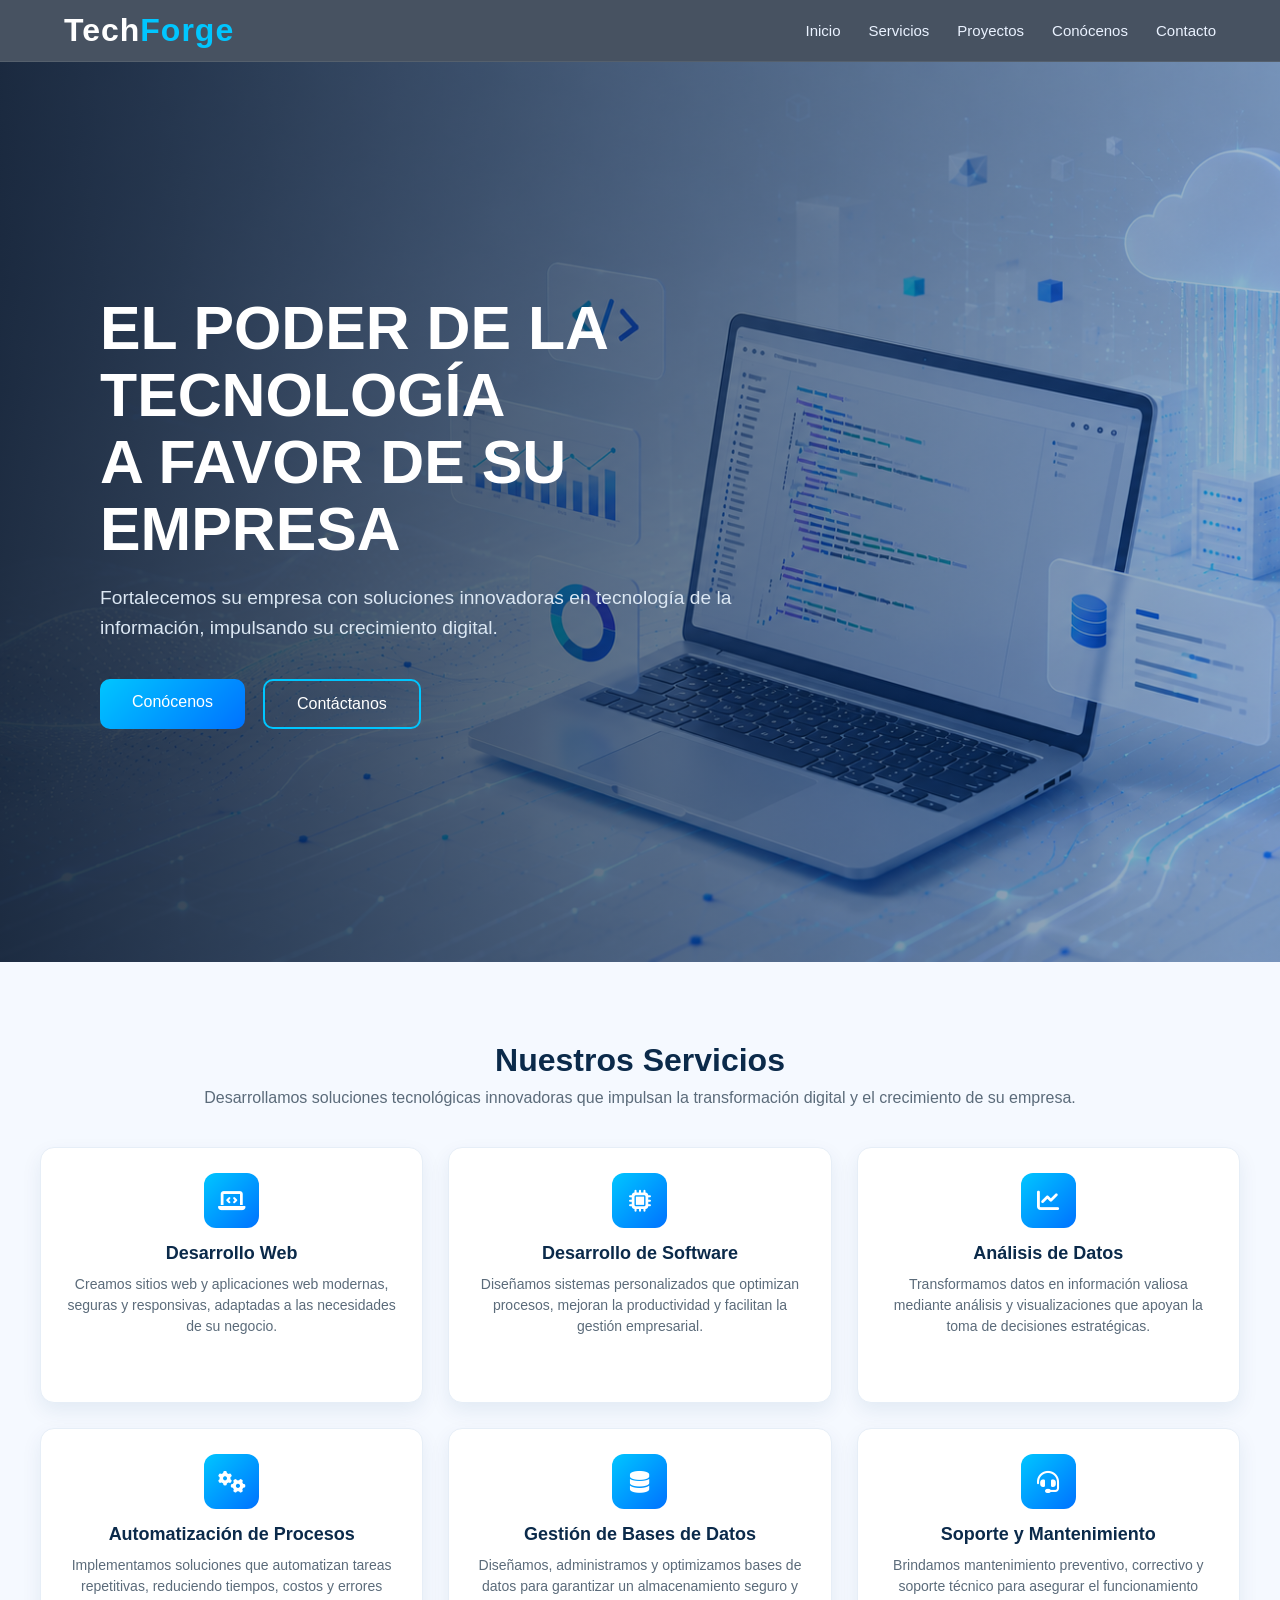
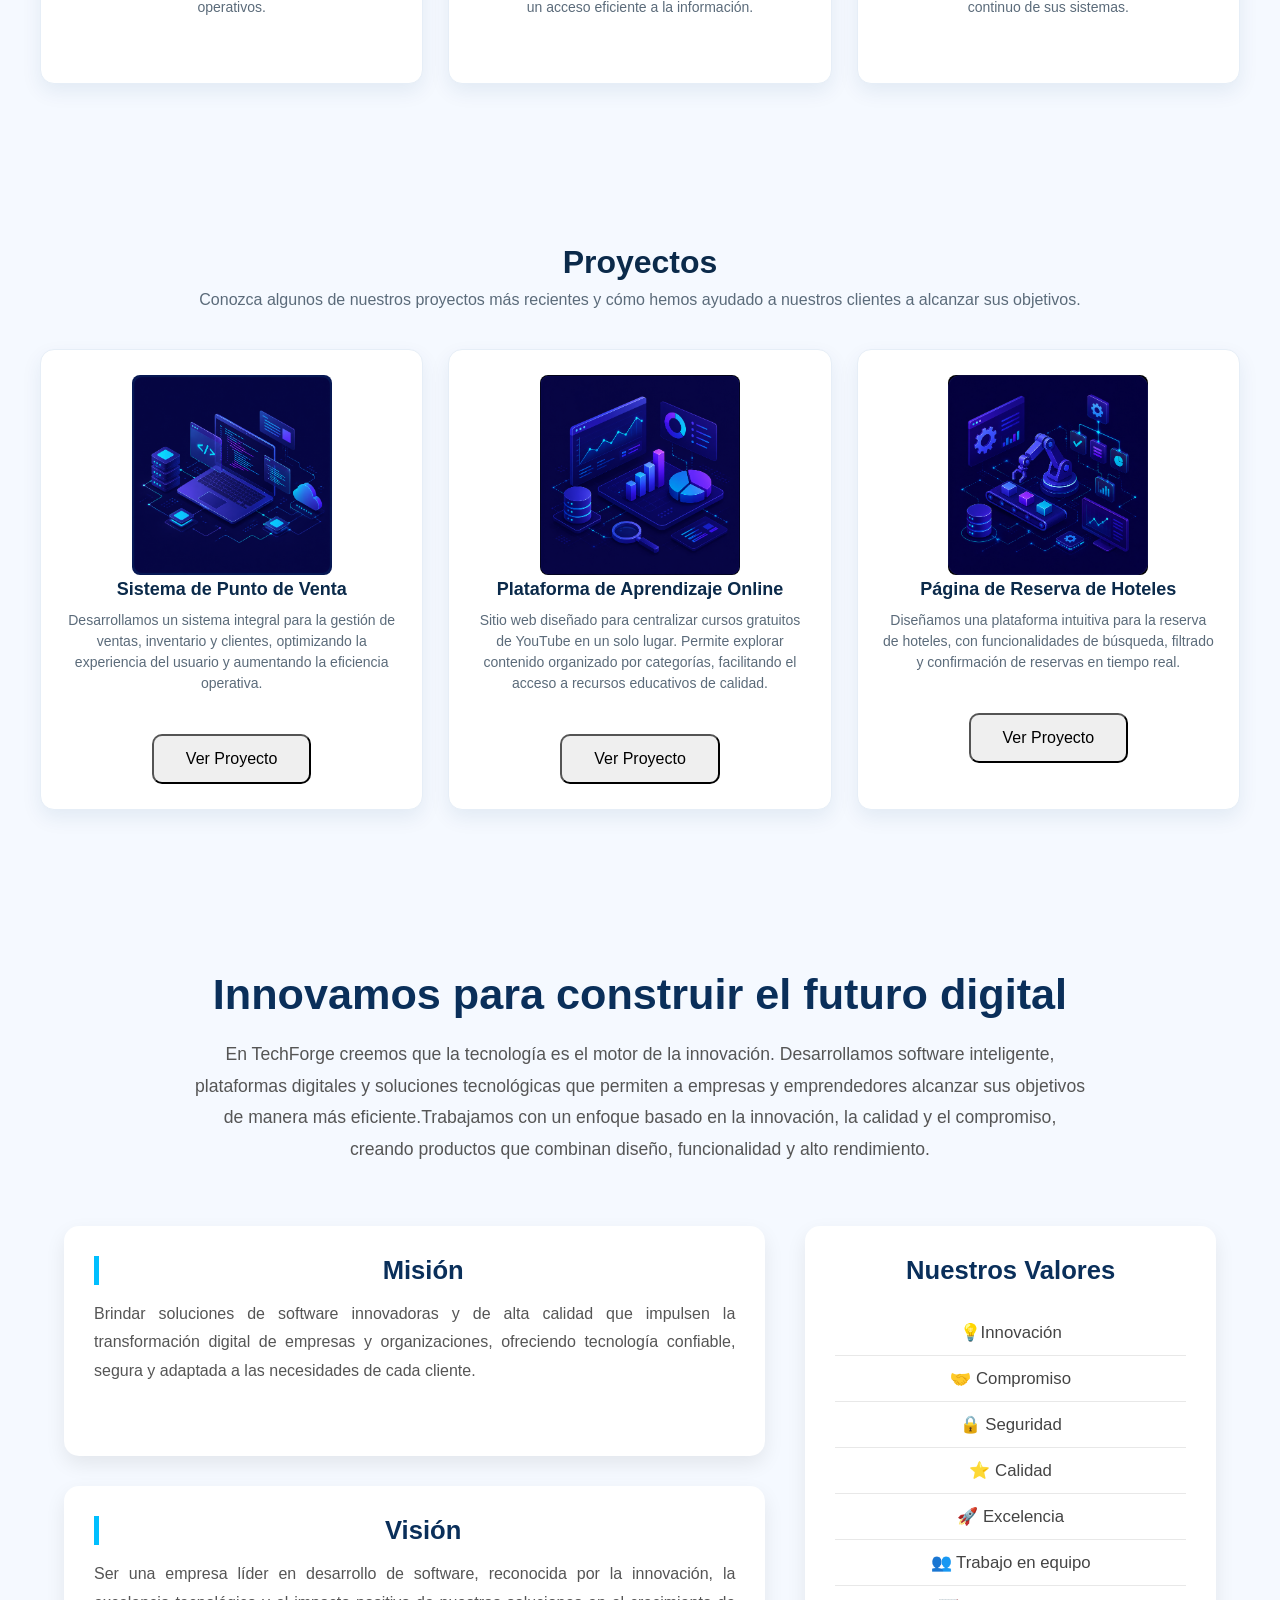
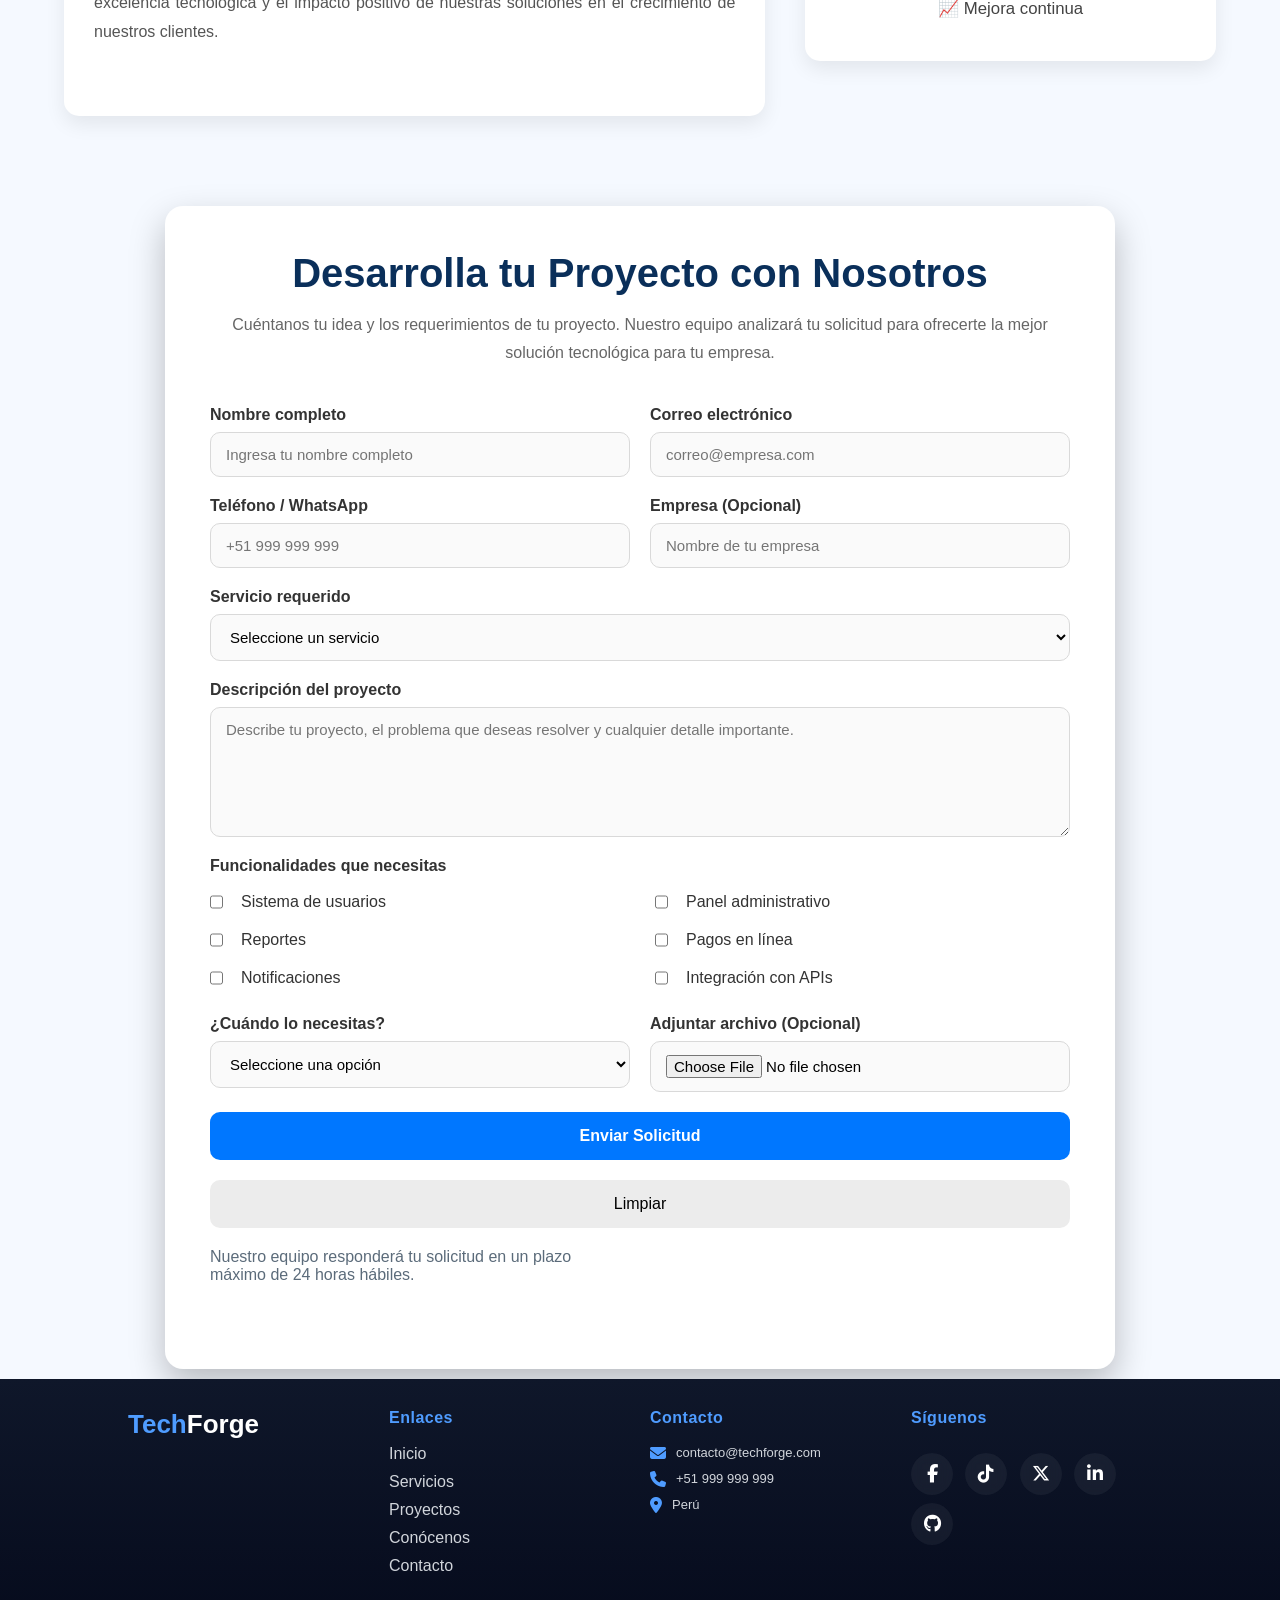
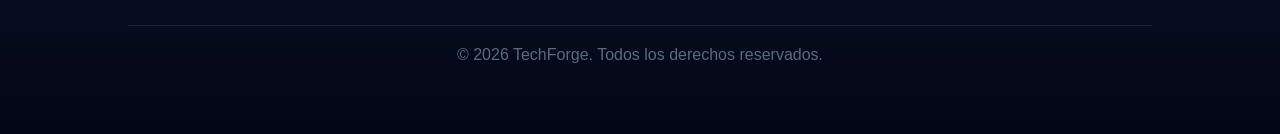
<file: index.html>
<!DOCTYPE html>
<html lang="es">
<head>
    <!-- Sección HEAD: define la codificación, el título, el icono y los estilos del sitio -->
    <meta charset="UTF-8">
    <meta name="viewport" content="width=device-width, initial-scale=1.0">
    <title>SOFTDATA</title>
    <link rel="icon" href="img/logo.png" type="image/png">
    <link rel="stylesheet" href="https://cdnjs.cloudflare.com/ajax/libs/font-awesome/6.5.2/css/all.min.css">
    <link rel="stylesheet" href="css/encabezado.css">
    <link rel="stylesheet" href="css/inicio.css">
    <link rel="stylesheet" href="css/servicios.css">
    <link rel="stylesheet" href="css/conocenos.css">
    <link rel="stylesheet" href="css/contacto.css">
    <link rel="stylesheet" href="css/footer.css">

</head>
<body>
    <!-- Sección HEADER: barra de navegación y logo principal -->
    <header class="header">
        <div class="header__container">

            <div class="header__logo">
                <a href="#" class="logo">
                    <span class="logo-tech">Tech</span><span class="logo-forge">Forge</span>
                </a>
            </div>
            
            <nav class="header__nav">
                <ul>
                    <li><a href="#inicio">Inicio</a></li>
                    <li><a href="#servicios">Servicios</a></li>
                    <li><a href="#proyectos">Proyectos</a></li>
                    <li><a href="#conocenos">Conócenos</a></li>
                    <li><a href="#contacto">Contacto</a></li>
                </ul>
            </nav>

        </div>
    </header>

    <main>
        <!-- Sección INICIO: presentación principal con título, texto de bienvenida y botones de acción -->
        <section class="inicio" id="inicio">
            <div class="overlay"></div>

            <div class="inicio__contenido">
                <div class="inicio__texto">
                    <h1>EL PODER DE LA TECNOLOGÍA <br>A FAVOR DE SU EMPRESA</h1>
                    <p>
                        Fortalecemos su empresa con soluciones innovadoras en tecnología de la información,
                        impulsando su crecimiento digital.
                    </p>

                    <div class="inicio__botones">
                        <a href="#conocenos" class="btn btn-primary">Conócenos</a>
                        <a href="#contacto" class="btn btn-outline">Contáctanos</a>
                    </div>
                </div>
            </div>
        </section>

        <!-- Sección SERVICIOS: describe las ofertas y beneficios principales que brinda la empresa -->
        <section class="servicios" id="servicios">
            <!-- Contenedor de servicios: presenta cada servicio con icono y descripción -->
            <div class="contenedor">
                <h3>Nuestros Servicios</h3>
                <p>Desarrollamos soluciones tecnológicas innovadoras que impulsan la transformación digital y el crecimiento de su empresa.</p>

                <div class="N_servicios">
                    <div class="cartas">

                        <div class="carta">
                            <span><i class="fa-solid fa-laptop-code"></i></span>
                            <h4>Desarrollo Web</h4>
                            <p>Creamos sitios web y aplicaciones web modernas, seguras y responsivas, adaptadas a las necesidades de su negocio.</p>
                        </div>

                        <div class="carta">
                            <span><i class="fa-solid fa-microchip"></i></span>
                            <h4>Desarrollo de Software</h4>
                            <p>Diseñamos sistemas personalizados que optimizan procesos, mejoran la productividad y facilitan la gestión empresarial.</p>
                        </div>

                        <div class="carta">
                            <span><i class="fa-solid fa-chart-line"></i></span>
                            <h4>Análisis de Datos</h4>
                            <p>Transformamos datos en información valiosa mediante análisis y visualizaciones que apoyan la toma de decisiones estratégicas.</p>
                        </div>

                        <div class="carta">
                            <span><i class="fa-solid fa-gears"></i></span>
                            <h4>Automatización de Procesos</h4>
                            <p>Implementamos soluciones que automatizan tareas repetitivas, reduciendo tiempos, costos y errores operativos.</p>
                        </div>

                        <div class="carta">
                            <span><i class="fa-solid fa-database"></i></span>
                            <h4>Gestión de Bases de Datos</h4>
                            <p>Diseñamos, administramos y optimizamos bases de datos para garantizar un almacenamiento seguro y un acceso eficiente a la información.</p>
                        </div>

                        <div class="carta">
                            <span><i class="fa-solid fa-headset"></i></span>
                            <h4>Soporte y Mantenimiento</h4>
                            <p>Brindamos mantenimiento preventivo, correctivo y soporte técnico para asegurar el funcionamiento continuo de sus sistemas.</p>
                        </div>

                    </div>
                </div>
            </div>
        </section>

        <!-- Sección PROYECTOS: muestra ejemplos de trabajos realizados con enlaces a páginas de proyecto -->
        <section class="proyectos" id="proyectos">
            <div class="contenedor">
                <h3>Proyectos</h3>
                <p>Conozca algunos de nuestros proyectos más recientes y cómo hemos ayudado a nuestros clientes a alcanzar sus objetivos.</p>
                <div id="N_proyectos">
                    <div class="cartas">
                        <div class="carta">
                            <img class="proyect" src="img/software.png" alt="sistema de punto de venta" width="200">
                            <h4>Sistema de Punto de Venta</h4>
                            <p>Desarrollamos un sistema integral para la gestión de ventas, inventario y clientes, optimizando la experiencia del usuario y aumentando la eficiencia operativa.</p>
                            <a href="desarrollo_soft/desarrolloSoftware.html" target="_parent"><button class="btn">Ver Proyecto</button></a>
                        </div>

                        <div class="carta">
                            <img class="proyect" src="img/datos.png" alt="plataforma de analisis de datos" width="200">
                            <h4>Plataforma de Aprendizaje Online</h4>
                            <p>Sitio web diseñado para centralizar cursos gratuitos de YouTube en un solo lugar. Permite explorar contenido organizado por categorías, facilitando el acceso a recursos educativos de calidad.</p>
                            <a href="cursos/pagina.html" target="_blank"><button class="btn">Ver Proyecto</button></a>
                        </div>

                        <div class="carta">
                            <img class="proyect" src="img/automatizacion.png" alt="Proyecto de automatizacion de procesos" width="200">
                            <h4>Página de Reserva de Hoteles</h4>
                            <p>Diseñamos una plataforma intuitiva para la reserva de hoteles, con funcionalidades de búsqueda, filtrado y confirmación de reservas en tiempo real.</p>
                            <a href="pgn-reserva/pagina.html" target="_blank"><button class="btn">Ver Proyecto</button></a>
                        </div>
                    </div>                
                </div>
            </div>

        </section>

        <!-- Sección CONÓCENOS: presenta misión, visión, valores y filosofía de la empresa -->
        <section class="conocenos" id="conocenos">
            <div class="contenedor">
                <div class="cnt-titulo">
                    <h3>Innovamos para construir el futuro digital</h3>
                    <p>En TechForge creemos que la tecnología es el motor de la innovación. Desarrollamos software inteligente, plataformas digitales y soluciones tecnológicas que permiten a empresas y emprendedores alcanzar sus objetivos de manera más eficiente.Trabajamos con un enfoque basado en la innovación, la calidad y el compromiso, creando productos que combinan diseño, funcionalidad y alto rendimiento.</p>
                </div>
                <div class="cnt-parrafos">
                    <div class="objetivo">
                        <div class="mision">
                            <h4>Misión</h4>
                            <p>Brindar soluciones de software innovadoras y de alta calidad que impulsen la transformación digital de empresas y organizaciones, ofreciendo tecnología confiable, segura y adaptada a las necesidades de cada cliente.</p>
                        </div>
                        <div class="vision">
                            <h4>Visión</h4>
                            <p>Ser una empresa líder en desarrollo de software, reconocida por la innovación, la excelencia tecnológica y el impacto positivo de nuestras soluciones en el crecimiento de nuestros clientes.</p>
                        </div>
                    </div>
                    <div class="valores">
                        <h4>Nuestros Valores</h4>
                        <ul>
                            <li>💡Innovación</li>
                            <li>🤝 Compromiso</li>
                            <li>🔒 Seguridad</li>
                            <li>⭐ Calidad</li>
                            <li>🚀 Excelencia</li>
                            <li>👥 Trabajo en equipo</li>
                            <li>📈 Mejora continua</li>
                        </ul>
                    </div>
                </div>
            </div>
        </section>

        <!-- Sección CONTACTO: formulario para que los clientes envíen sus solicitudes de proyecto -->
        <section class="contacto" id="contacto">
            <div class="personalisado">
                <h3>Desarrolla tu Proyecto con Nosotros</h3>
                <p>
                    Cuéntanos tu idea y los requerimientos de tu proyecto.
                    Nuestro equipo analizará tu solicitud para ofrecerte la mejor
                    solución tecnológica para tu empresa.
                </p>
                <form>
                    <div class="campo">
                        <label>Nombre completo</label>
                        <input type="text" name="nombre" placeholder="Ingresa tu nombre completo" required>
                    </div>
                    <div class="campo">
                        <label>Correo electrónico</label>
                        <input type="email" name="email" placeholder="correo@empresa.com" required>
                    </div>
                    <div class="campo">
                        <label>Teléfono / WhatsApp</label>
                        <input type="tel" name="telefono" placeholder="+51 999 999 999" required>
                    </div>
                    <div class="campo">
                        <label>Empresa (Opcional)</label>
                        <input type="text" name="empresa" placeholder="Nombre de tu empresa">
                    </div>
                    <div class="campo campo-completo">
                        <label>Servicio requerido</label>
                        <select name="servicio" required>
                            <option value="">Seleccione un servicio</option>
                            <option>Desarrollo Web</option>
                            <option>Desarrollo de Software</option>
                            <option>Análisis de Datos</option>
                            <option>Automatización de Procesos</option>
                            <option>Gestión de Bases de Datos</option>
                            <option>Soporte y Mantenimiento</option>
                        </select>
                    </div>
                    <div class="campo campo-completo">
                        <label>Descripción del proyecto</label>
                        <textarea
                            rows="6"
                            placeholder="Describe tu proyecto, el problema que deseas resolver y cualquier detalle importante."></textarea>
                    </div>
                    <div class="campo campo-completo">
                        <label>Funcionalidades que necesitas</label>
                        <div class="checks">
                            <label><input type="checkbox">Sistema de usuarios</label>
                            <label><input type="checkbox">Panel administrativo</label>
                            <label><input type="checkbox">Reportes</label>
                            <label><input type="checkbox">Pagos en línea</label>
                            <label><input type="checkbox">Notificaciones</label>
                            <label><input type="checkbox">Integración con APIs</label>
                        </div>
                    </div>
                    <div class="campo">
                        <label>¿Cuándo lo necesitas?</label>
                        <select>
                            <option>Seleccione una opción</option>
                            <option>Lo antes posible</option>
                            <option>En 1 mes</option>
                            <option>Entre 2 y 3 meses</option>
                            <option>No tengo una fecha definida</option>
                        </select>
                    </div>
                    <div class="campo">
                        <label>Adjuntar archivo (Opcional)</label>
                        <input type="file">
                    </div>
                    <div class="campo campo-completo botones">
                        <button type="submit" class="btnEnviar">
                            Enviar Solicitud
                        </button>
                        <button type="reset" class="btnLimpiar">
                            Limpiar
                        </button>
                    </div>
                    <p class="mensaje">
                        Nuestro equipo responderá tu solicitud en un plazo máximo de 24 horas hábiles.
                    </p>
                </form>
            </div>
        </section>
    </main>

    <!-- Sección FOOTER: enlaces adicionales, contacto y redes sociales -->
    <footer>
        <div class="footer-logo">
            <a href="#" class="footer-logo">
                <span class="footer-logo-tech">Tech</span><span class="footer-logo-forge">Forge</span>
            </a>
        </div>

        <div class="footer-nav">
            <h4>Enlaces</h4>
            <ul>
                <li><a href="#inicio">Inicio</a></li>
                <li><a href="#servicios">Servicios</a></li>
                <li><a href="#proyectos">Proyectos</a></li>
                <li><a href="#conocenos">Conócenos</a></li>
                <li><a href="#contacto">Contacto</a></li>
            </ul>
        </div>

        <div class="footer-contacto">
            <h4>Contacto</h4>
            <p><i class="fa-solid fa-envelope"></i> contacto@techforge.com</p>
            <p><i class="fa-solid fa-phone"></i> +51 999 999 999</p>
            <p><i class="fa-solid fa-location-dot"></i> Perú</p>
        </div>

        <div class="red-social">
            <h4>Síguenos</h4>
            <a href="https://www.facebook.com" target="_blank"><i class="fa-brands fa-facebook-f"></i></a>
            <a href="https://www.tiktok.com" target="_blank"><i class="fa-brands fa-tiktok"></i></a>
            <a href="https://twitter.com" target="_blank"><i class="fa-brands fa-x-twitter"></i></a>
            <a href="https://www.linkedin.com" target="_blank"><i class="fa-brands fa-linkedin-in"></i></a>
            <a href="https://www.github.com" target="_blank"><i class="fa-brands fa-github"></i></a>
        </div>

        <div class="footer-copy">
            <p>© 2026 TechForge. Todos los derechos reservados.</p>
        </div>
    </footer>
</body>
</html>
</file>
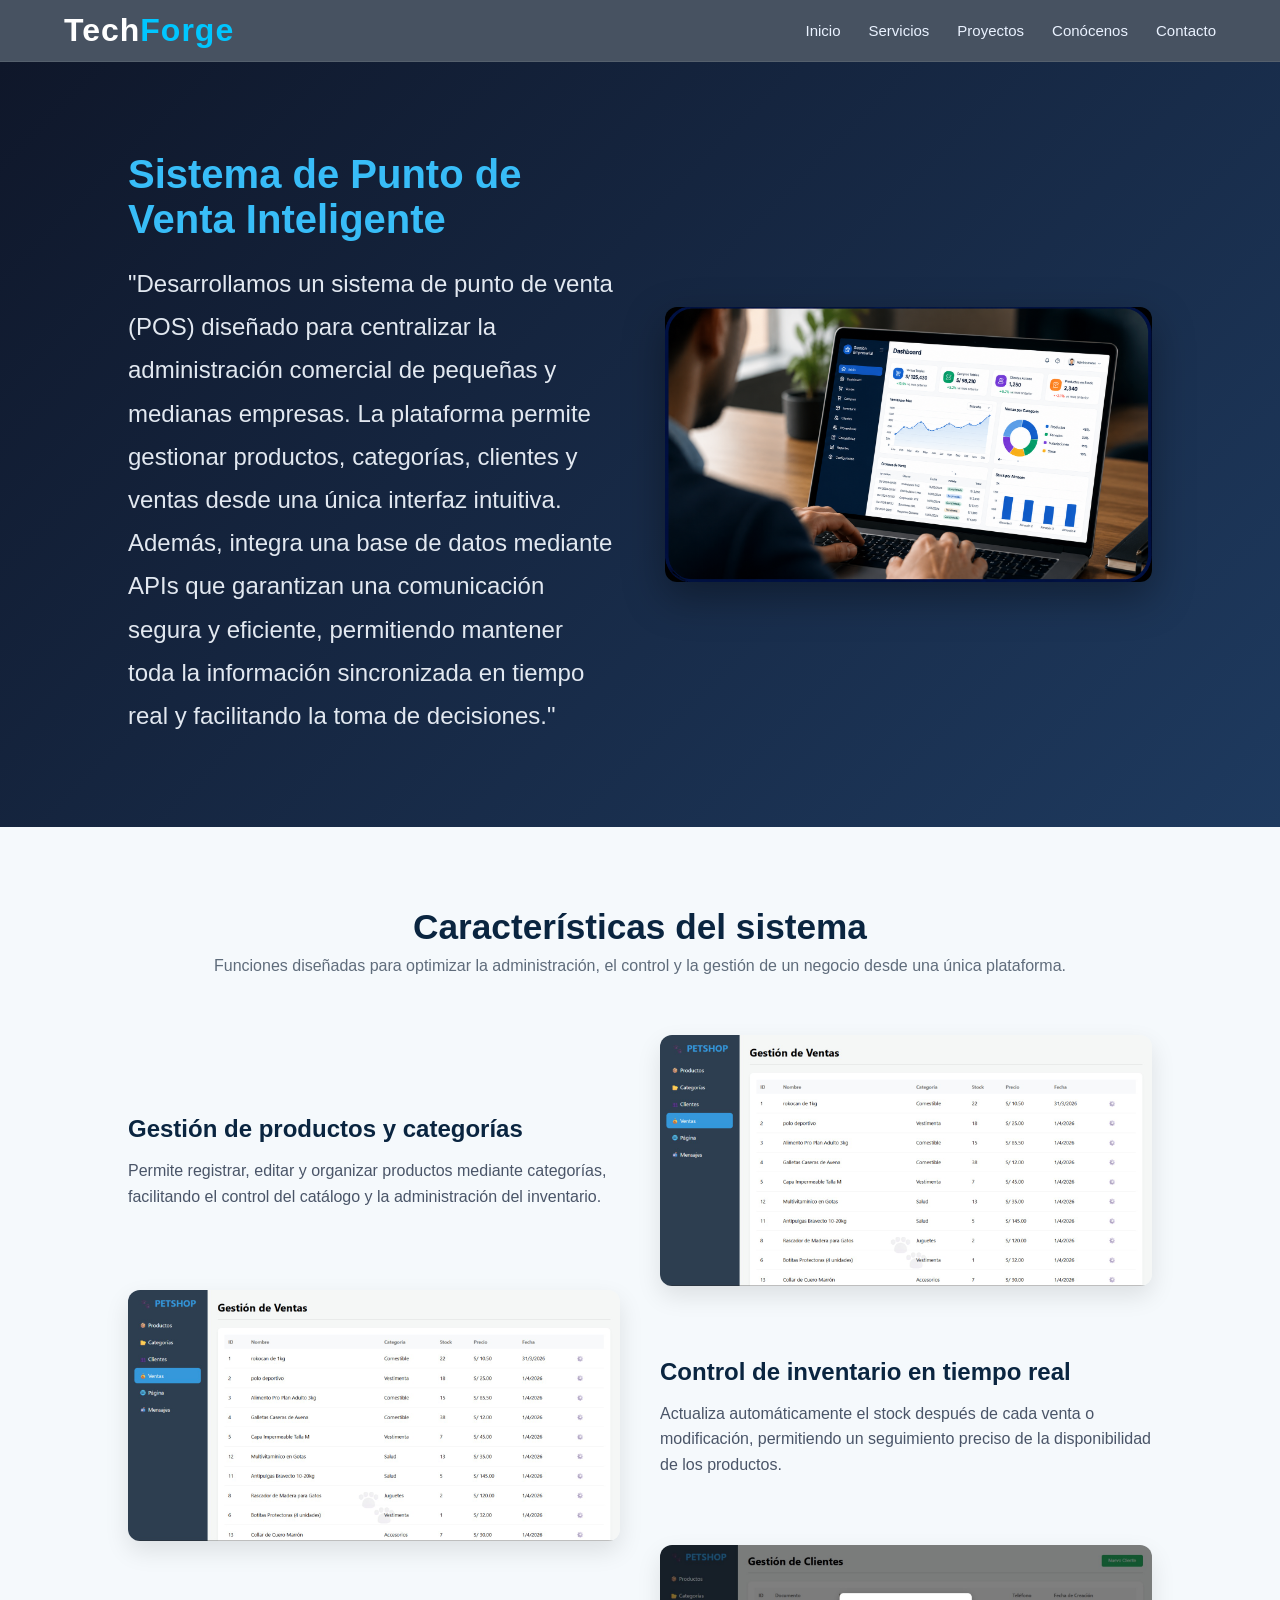
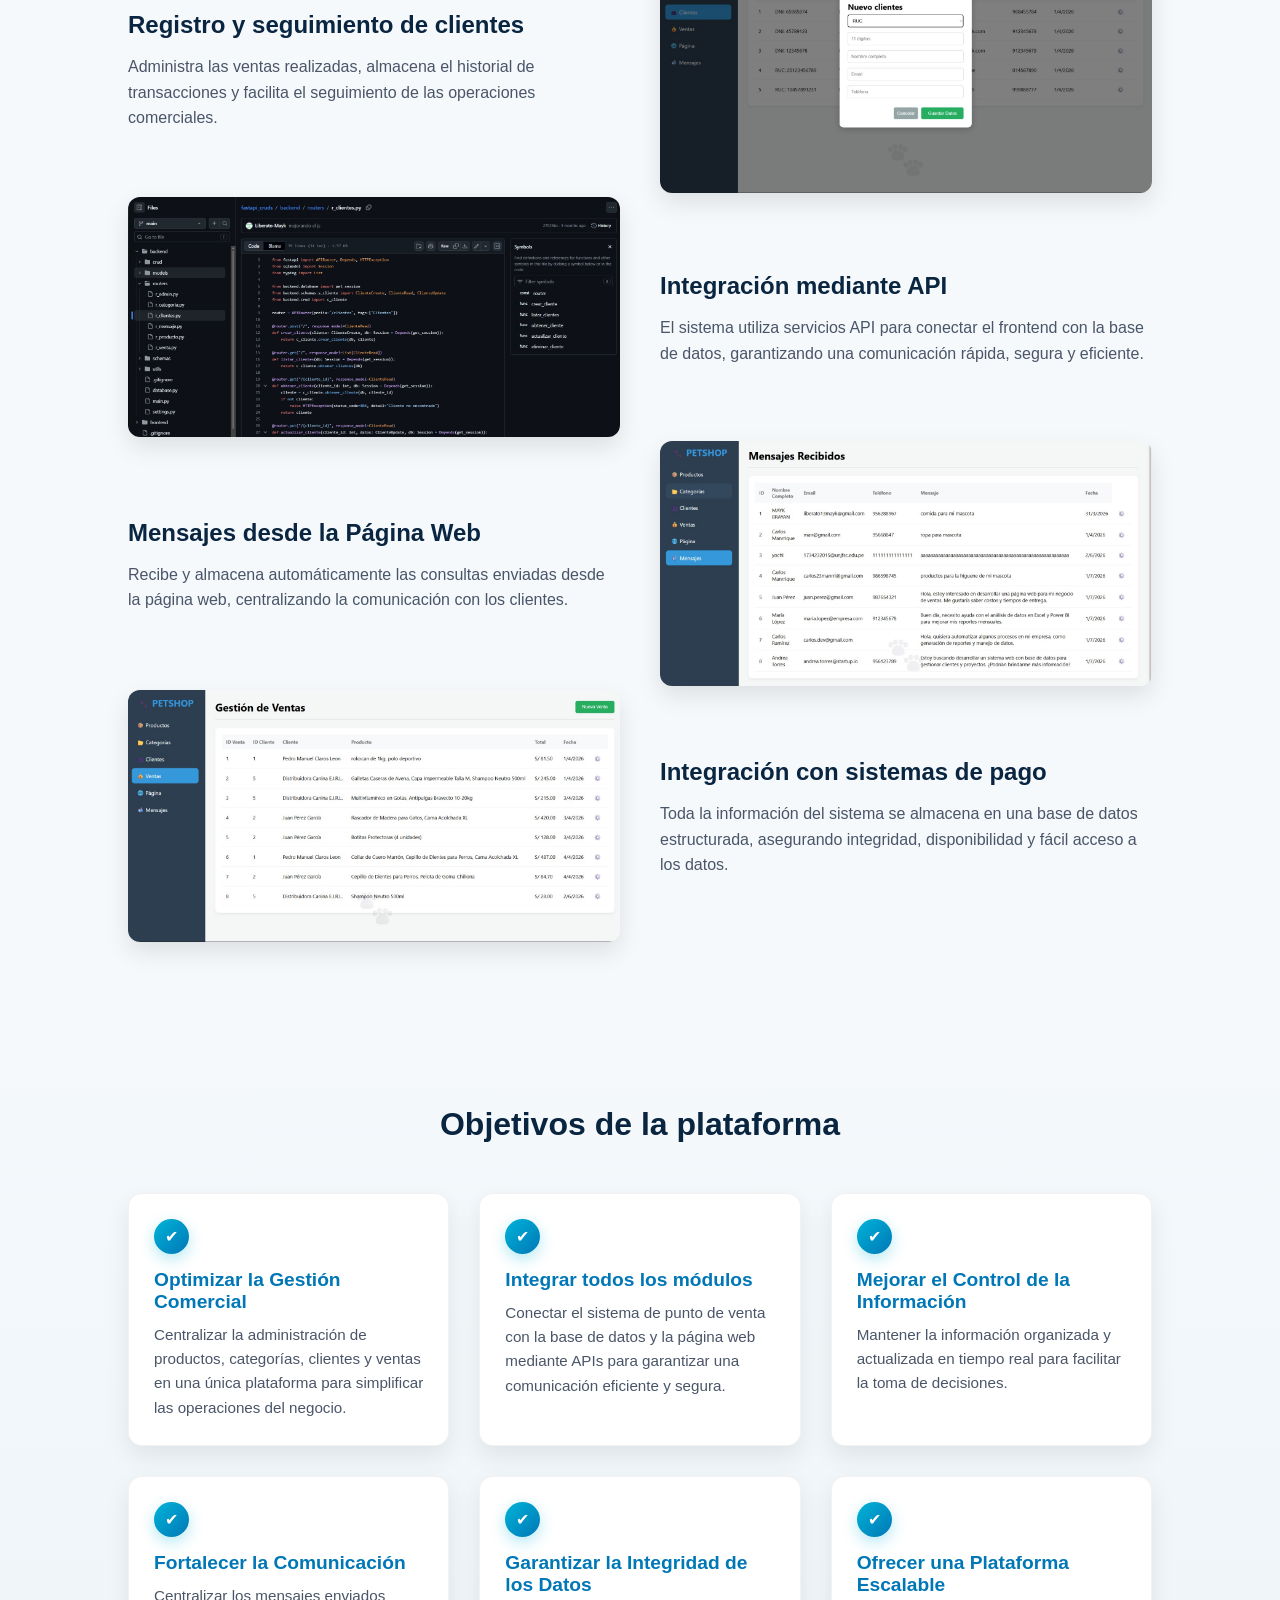
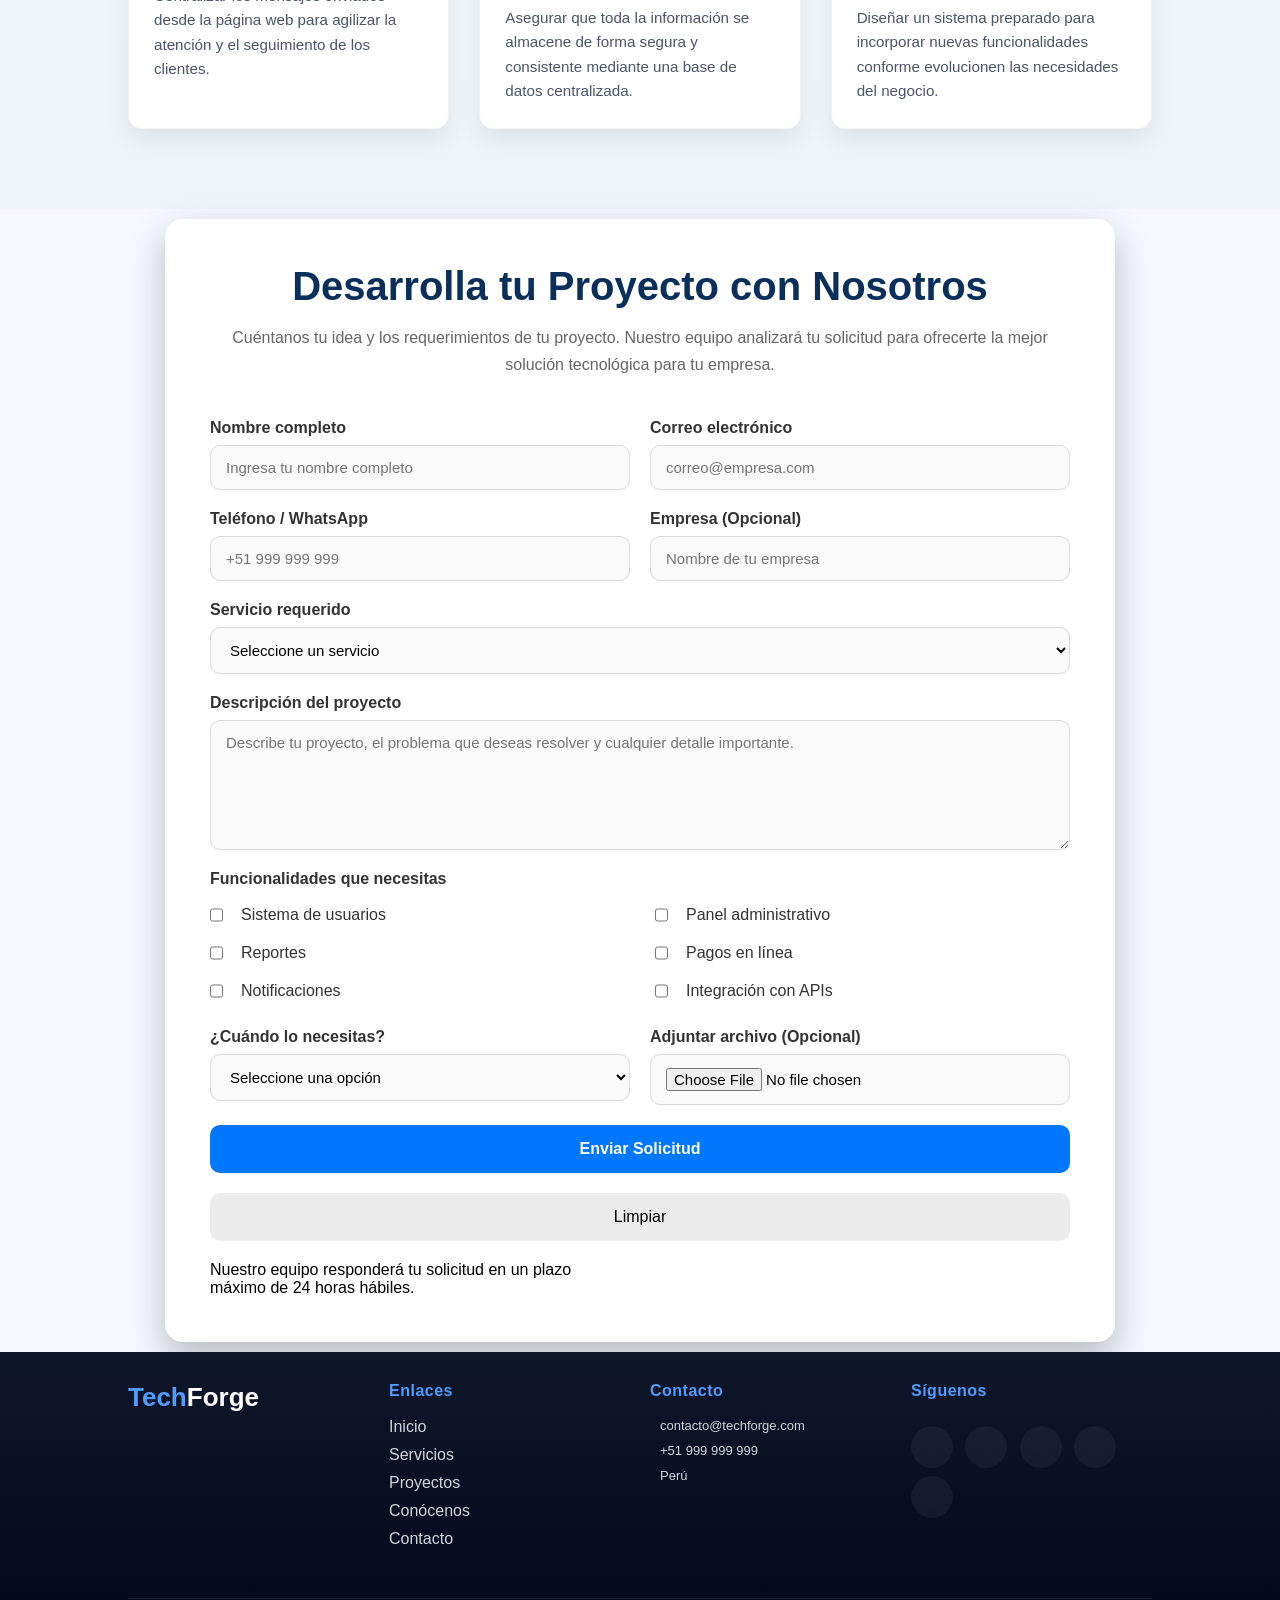
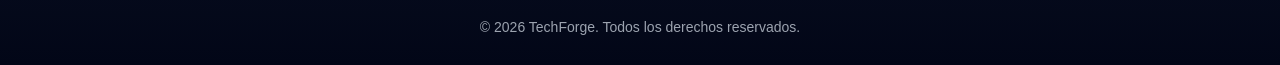
<file: desarrolloSoftware.html>
<!DOCTYPE html>
<html lang="es">
<head>
    <meta charset="UTF-8">
    <meta name="viewport" content="width=device-width, initial-scale=1.0">
    <title>Desarrollo de Software</title>
    
    <link rel="stylesheet" href="css_D_S/navegador.css">
    <link rel="stylesheet" href="css_D_S/contacto.css">
    <link rel="stylesheet" href="css_D_S/footer.css">
    <link rel="stylesheet" href="css_D_S/inicio.css">
    <link rel="stylesheet" href="css_D_S/caracteristicas.css">
    <link rel="stylesheet" href="css_D_S/objetivos.css">
</head>
<body>

    <header class="header">
        <div class="header__container">

            <div class="header__logo">
                <a href="#" class="logo">
                    <span class="logo-tech">Tech</span><span class="logo-forge">Forge</span>
                </a>
            </div>
            
            <nav class="header__nav">
                <ul>
                    <li><a href="/index.html#inicio">Inicio</a></li>
                    <li><a href="/index.html#servicios">Servicios</a></li>
                    <li><a href="/index.html#proyectos">Proyectos</a></li>
                    <li><a href="/index.html#conocenos">Conócenos</a></li>
                    <li><a href="#contacto">Contacto</a></li>
                </ul>
            </nav>

        </div>
    </header>

    <section>
        <div class="inicio">
            <div class="encabezado">
                <h2>Sistema de Punto de Venta Inteligente</h2>
                <p>"Desarrollamos un sistema de punto de venta (POS) diseñado para centralizar la administración comercial de pequeñas y medianas empresas. La plataforma permite gestionar productos, categorías, clientes y ventas desde una única interfaz intuitiva. Además, integra una base de datos mediante APIs que garantizan una comunicación segura y eficiente, permitiendo mantener toda la información sincronizada en tiempo real y facilitando la toma de decisiones."</p>
            </div>
            <div class="imagen">
                <img src="img/sistema.png" alt="sistema a medida de gestion empresarial" width="300">
            </div>
        </div>
    </section>

    <section>
        <div class="caracteristicas">
            <div class="titulo-caracteristicas">
                <h2>Características del sistema</h2>
                <p>Funciones diseñadas para optimizar la administración, el control y la gestión de un negocio desde una única plataforma.</p>
            </div>

            <div class="contenedor-caracteristicas">

                <div class="carta">
                    <div class="carta-texto">
                        <h3>Gestión de productos y categorías</h3>
                        <p>Permite registrar, editar y organizar productos mediante categorías, facilitando el control del catálogo y la administración del inventario.</p>
                    </div>
                    <div class="carta-img">
                        <img src="img/control_inventario.jpeg" alt="gestión de productos y categorías">
                    </div>
                </div>

                <div class="carta">
                    <div class="carta-texto">
                        <h3>Control de inventario en tiempo real</h3>
                        <p>Actualiza automáticamente el stock después de cada venta o modificación, permitiendo un seguimiento preciso de la disponibilidad de los productos.</p>
                    </div>
                    <div class="carta-img">
                        <img src="img/control_inventario.jpeg" alt="control de inventario en tiempo real">
                    </div>
                </div>

                <div class="carta">
                    <div class="carta-texto">
                        <h3>Registro y seguimiento de clientes</h3>
                        <p>Administra las ventas realizadas, almacena el historial de transacciones y facilita el seguimiento de las operaciones comerciales.</p>
                    </div>
                    <div class="carta-img">
                        <img src="img/gestion_usuarios.jpeg" alt="registro y seguimiento de clientes">
                    </div>
                </div>

                <div class="carta">
                    <div class="carta-texto">
                        <h3>Integración mediante API</h3>
                        <p>El sistema utiliza servicios API para conectar el frontend con la base de datos, garantizando una comunicación rápida, segura y eficiente.</p>
                    </div>
                    <div class="carta-img">
                        <img src="img/conexion_apis.jpeg" alt="integración mediante API">
                    </div>
                </div>

                <div class="carta">
                    <div class="carta-texto">
                        <h3>Mensajes desde la Página Web</h3>
                        <p>Recibe y almacena automáticamente las consultas enviadas desde la página web, centralizando la comunicación con los clientes.</p>
                    </div>
                    <div class="carta-img">
                        <img src="img/mensajes.jpeg" alt="mensajes desde la página web">
                    </div>
                </div>

                <div class="carta">
                    <div class="carta-texto">
                        <h3>Integración con sistemas de pago</h3>
                        <p>Toda la información del sistema se almacena en una base de datos estructurada, asegurando integridad, disponibilidad y fácil acceso a los datos.</p>
                    </div>
                    <div class="carta-img">
                        <img src="img/pagos.jpeg" alt="integración con sistemas de pago">
                    </div>
                </div>

            </div>
        </div>
    </section>

    <section>
        <div class="ogjetivos">
            <div class="titulo-objetivos">
                <h3>Objetivos de la plataforma</h3>
            </div>

            <div class="objetivos">

                <div class="cart">
                    <span class="icono">✔</span>
                    <h4>Optimizar la Gestión Comercial</h4>
                    <p>Centralizar la administración de productos, categorías, clientes y ventas en una única plataforma para simplificar las operaciones del negocio.</p>
                </div>

                <div class="cart">
                    <span class="icono">✔</span>
                    <h4>Integrar todos los módulos</h4>
                    <p>Conectar el sistema de punto de venta con la base de datos y la página web mediante APIs para garantizar una comunicación eficiente y segura.</p>
                </div>

                <div class="cart">
                    <span class="icono">✔</span>
                    <h4>Mejorar el Control de la Información</h4>
                    <p>Mantener la información organizada y actualizada en tiempo real para facilitar la toma de decisiones.</p>
                </div>

                <div class="cart">
                    <span class="icono">✔</span>
                    <h4>Fortalecer la Comunicación</h4>
                    <p>Centralizar los mensajes enviados desde la página web para agilizar la atención y el seguimiento de los clientes.</p>
                </div>

                <div class="cart">
                    <span class="icono">✔</span>
                    <h4>Garantizar la Integridad de los Datos</h4>
                    <p>Asegurar que toda la información se almacene de forma segura y consistente mediante una base de datos centralizada.</p>
                </div>

                <div class="cart">
                    <span class="icono">✔</span>
                    <h4>Ofrecer una Plataforma Escalable</h4>
                    <p>Diseñar un sistema preparado para incorporar nuevas funcionalidades conforme evolucionen las necesidades del negocio.</p>
                </div>

            </div>
        </div>
    </section>
    <section class="contacto" id="contacto">
            <div class="personalisado">
                <h3>Desarrolla tu Proyecto con Nosotros</h3>
                <p>
                    Cuéntanos tu idea y los requerimientos de tu proyecto.
                    Nuestro equipo analizará tu solicitud para ofrecerte la mejor
                    solución tecnológica para tu empresa.
                </p>
                <form>
                    <div class="campo">
                        <label>Nombre completo</label>
                        <input type="text" name="nombre" placeholder="Ingresa tu nombre completo" required>
                    </div>
                    <div class="campo">
                        <label>Correo electrónico</label>
                        <input type="email" name="email" placeholder="correo@empresa.com" required>
                    </div>
                    <div class="campo">
                        <label>Teléfono / WhatsApp</label>
                        <input type="tel" name="telefono" placeholder="+51 999 999 999" required>
                    </div>
                    <div class="campo">
                        <label>Empresa (Opcional)</label>
                        <input type="text" name="empresa" placeholder="Nombre de tu empresa">
                    </div>
                    <div class="campo campo-completo">
                        <label>Servicio requerido</label>
                        <select name="servicio" required>
                            <option value="">Seleccione un servicio</option>
                            <option>Desarrollo Web</option>
                            <option>Desarrollo de Software</option>
                            <option>Análisis de Datos</option>
                            <option>Automatización de Procesos</option>
                            <option>Gestión de Bases de Datos</option>
                            <option>Soporte y Mantenimiento</option>
                        </select>
                    </div>
                    <div class="campo campo-completo">
                        <label>Descripción del proyecto</label>
                        <textarea
                            rows="6"
                            placeholder="Describe tu proyecto, el problema que deseas resolver y cualquier detalle importante."></textarea>
                    </div>
                    <div class="campo campo-completo">
                        <label>Funcionalidades que necesitas</label>
                        <div class="checks">
                            <label><input type="checkbox">Sistema de usuarios</label>
                            <label><input type="checkbox">Panel administrativo</label>
                            <label><input type="checkbox">Reportes</label>
                            <label><input type="checkbox">Pagos en línea</label>
                            <label><input type="checkbox">Notificaciones</label>
                            <label><input type="checkbox">Integración con APIs</label>
                        </div>
                    </div>
                    <div class="campo">
                        <label>¿Cuándo lo necesitas?</label>
                        <select>
                            <option>Seleccione una opción</option>
                            <option>Lo antes posible</option>
                            <option>En 1 mes</option>
                            <option>Entre 2 y 3 meses</option>
                            <option>No tengo una fecha definida</option>
                        </select>
                    </div>
                    <div class="campo">
                        <label>Adjuntar archivo (Opcional)</label>
                        <input type="file">
                    </div>
                    <div class="campo campo-completo botones">
                        <button type="submit" class="btnEnviar">
                            Enviar Solicitud
                        </button>
                        <button type="reset" class="btnLimpiar">
                            Limpiar
                        </button>
                    </div>
                    <p class="mensaje">
                        Nuestro equipo responderá tu solicitud en un plazo máximo de 24 horas hábiles.
                    </p>
                </form>
            </div>
    </section>

    <footer>
        <div class="footer-logo">
            <a href="#" class="footer-logo">
                <span class="footer-logo-tech">Tech</span><span class="footer-logo-forge">Forge</span>
            </a>
        </div>

        <div class="footer-nav">
            <h4>Enlaces</h4>
            <ul>
                <li><a href="#inicio">Inicio</a></li>
                <li><a href="#servicios">Servicios</a></li>
                <li><a href="#proyectos">Proyectos</a></li>
                <li><a href="#conocenos">Conócenos</a></li>
                <li><a href="#contacto">Contacto</a></li>
            </ul>
        </div>

        <div class="footer-contacto">
            <h4>Contacto</h4>
            <p><i class="fa-solid fa-envelope"></i> contacto@techforge.com</p>
            <p><i class="fa-solid fa-phone"></i> +51 999 999 999</p>
            <p><i class="fa-solid fa-location-dot"></i> Perú</p>
        </div>

        <div class="red-social">
            <h4>Síguenos</h4>
            <a href="#"><i class="fa-brands fa-facebook-f"></i></a>
            <a href="#"><i class="fa-brands fa-tiktok"></i></a>
            <a href="#"><i class="fa-brands fa-x-twitter"></i></a>
            <a href="#"><i class="fa-brands fa-linkedin-in"></i></a>
            <a href="#"><i class="fa-brands fa-github"></i></a>
        </div>

        <div class="footer-copy">
            <p>© 2026 TechForge. Todos los derechos reservados.</p>
        </div>
    </footer>
</body>
</html>
</file>
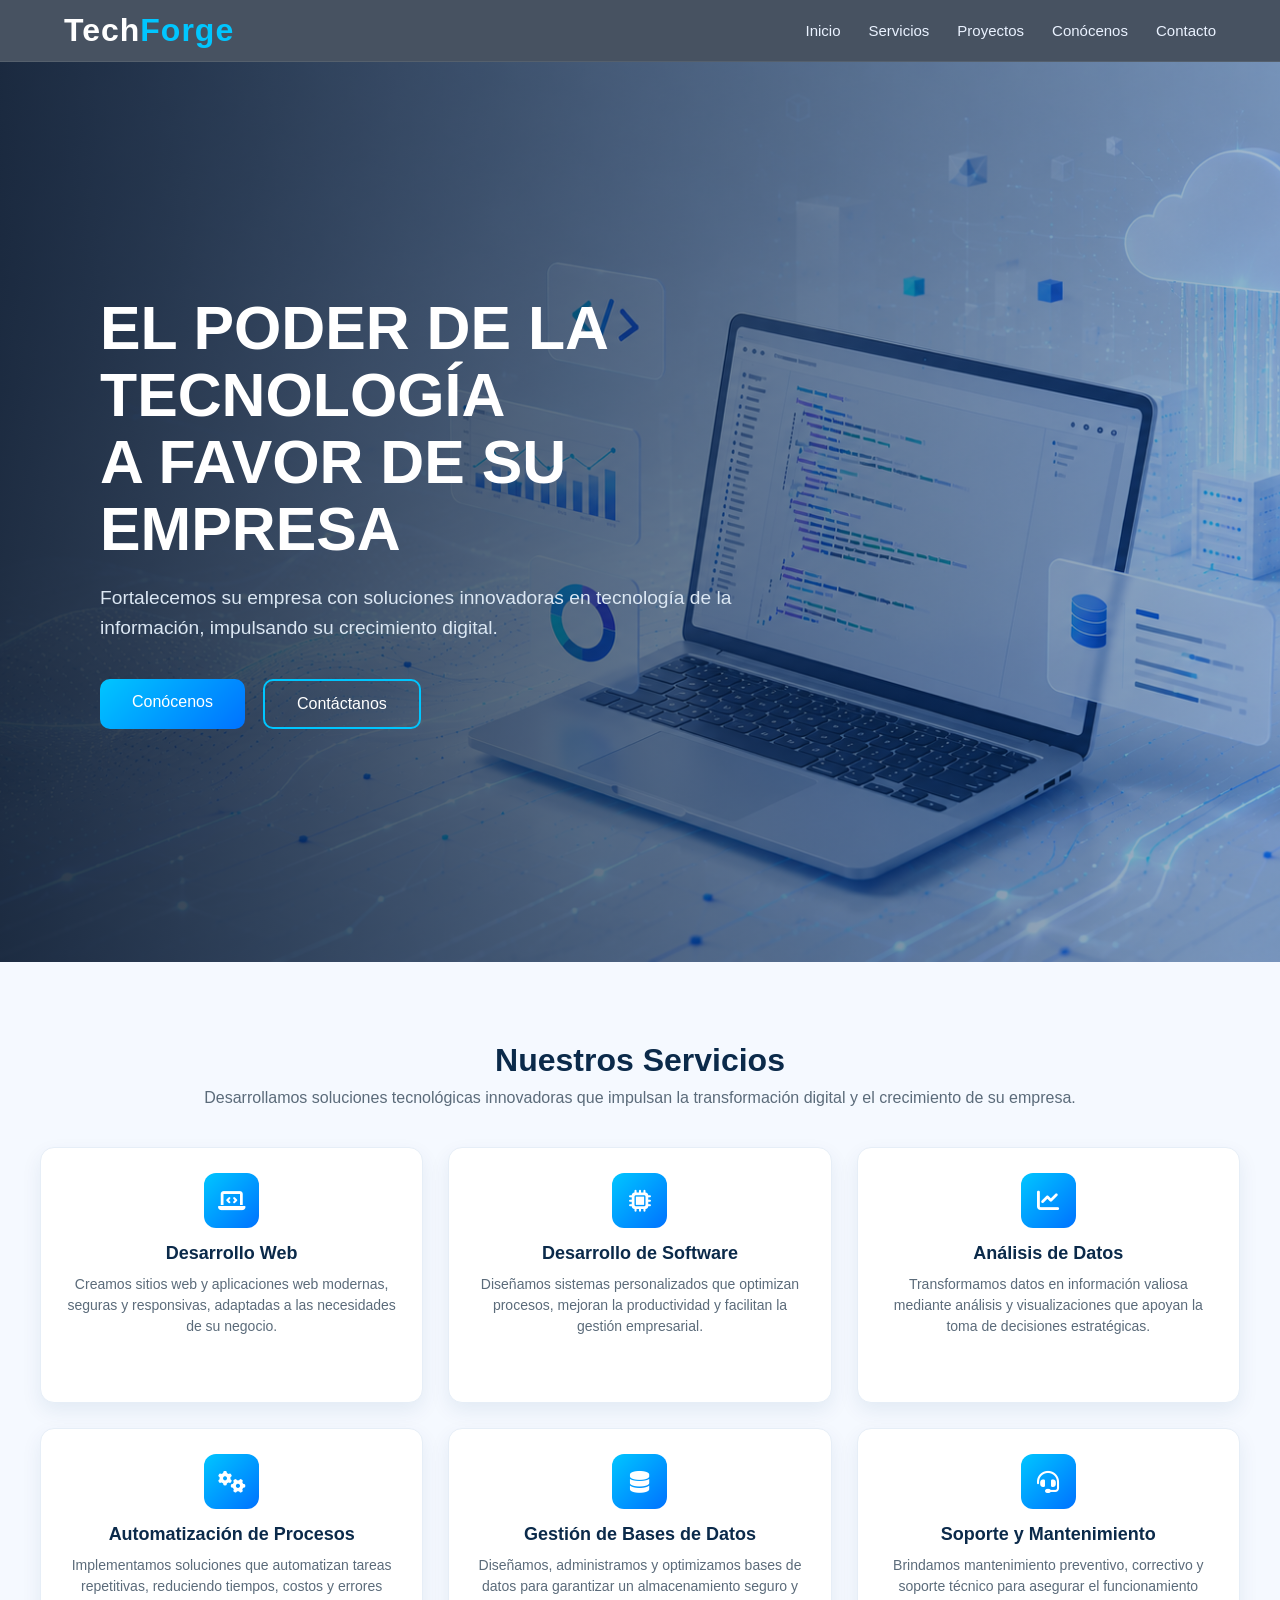
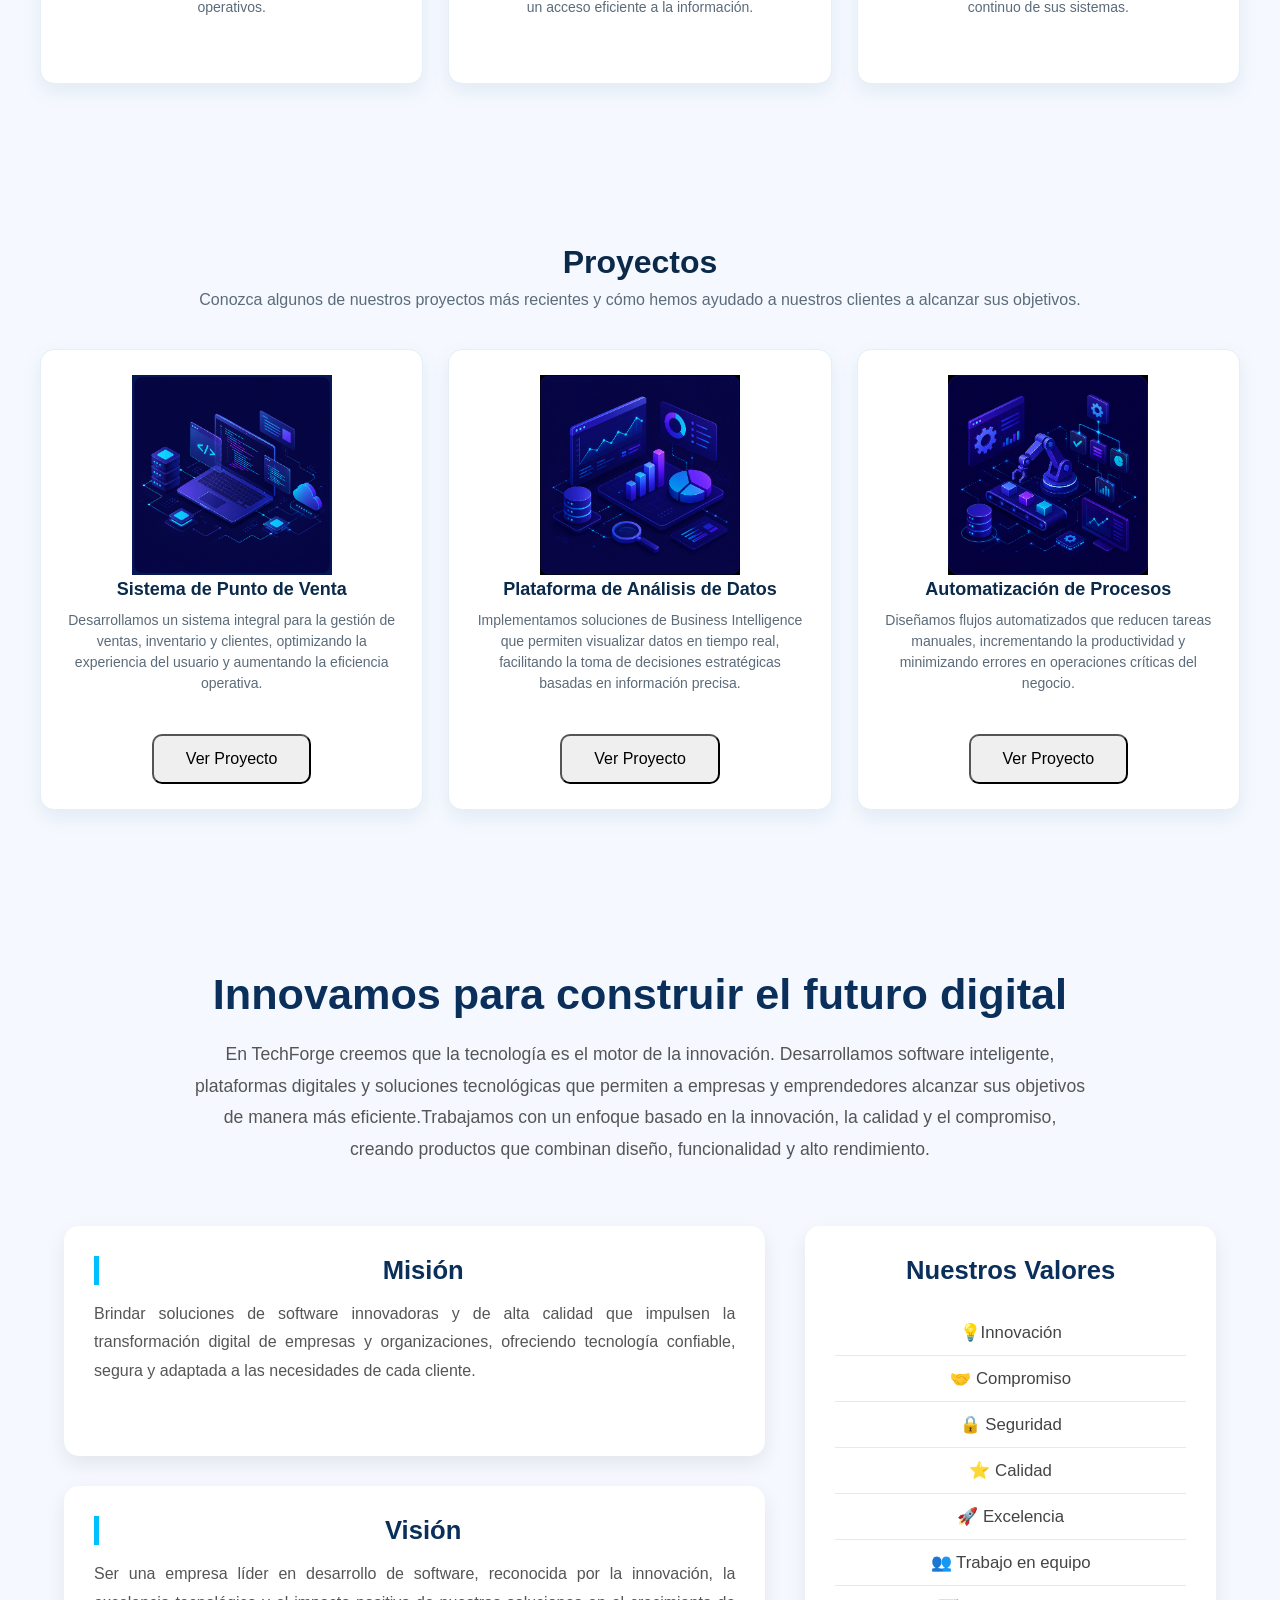
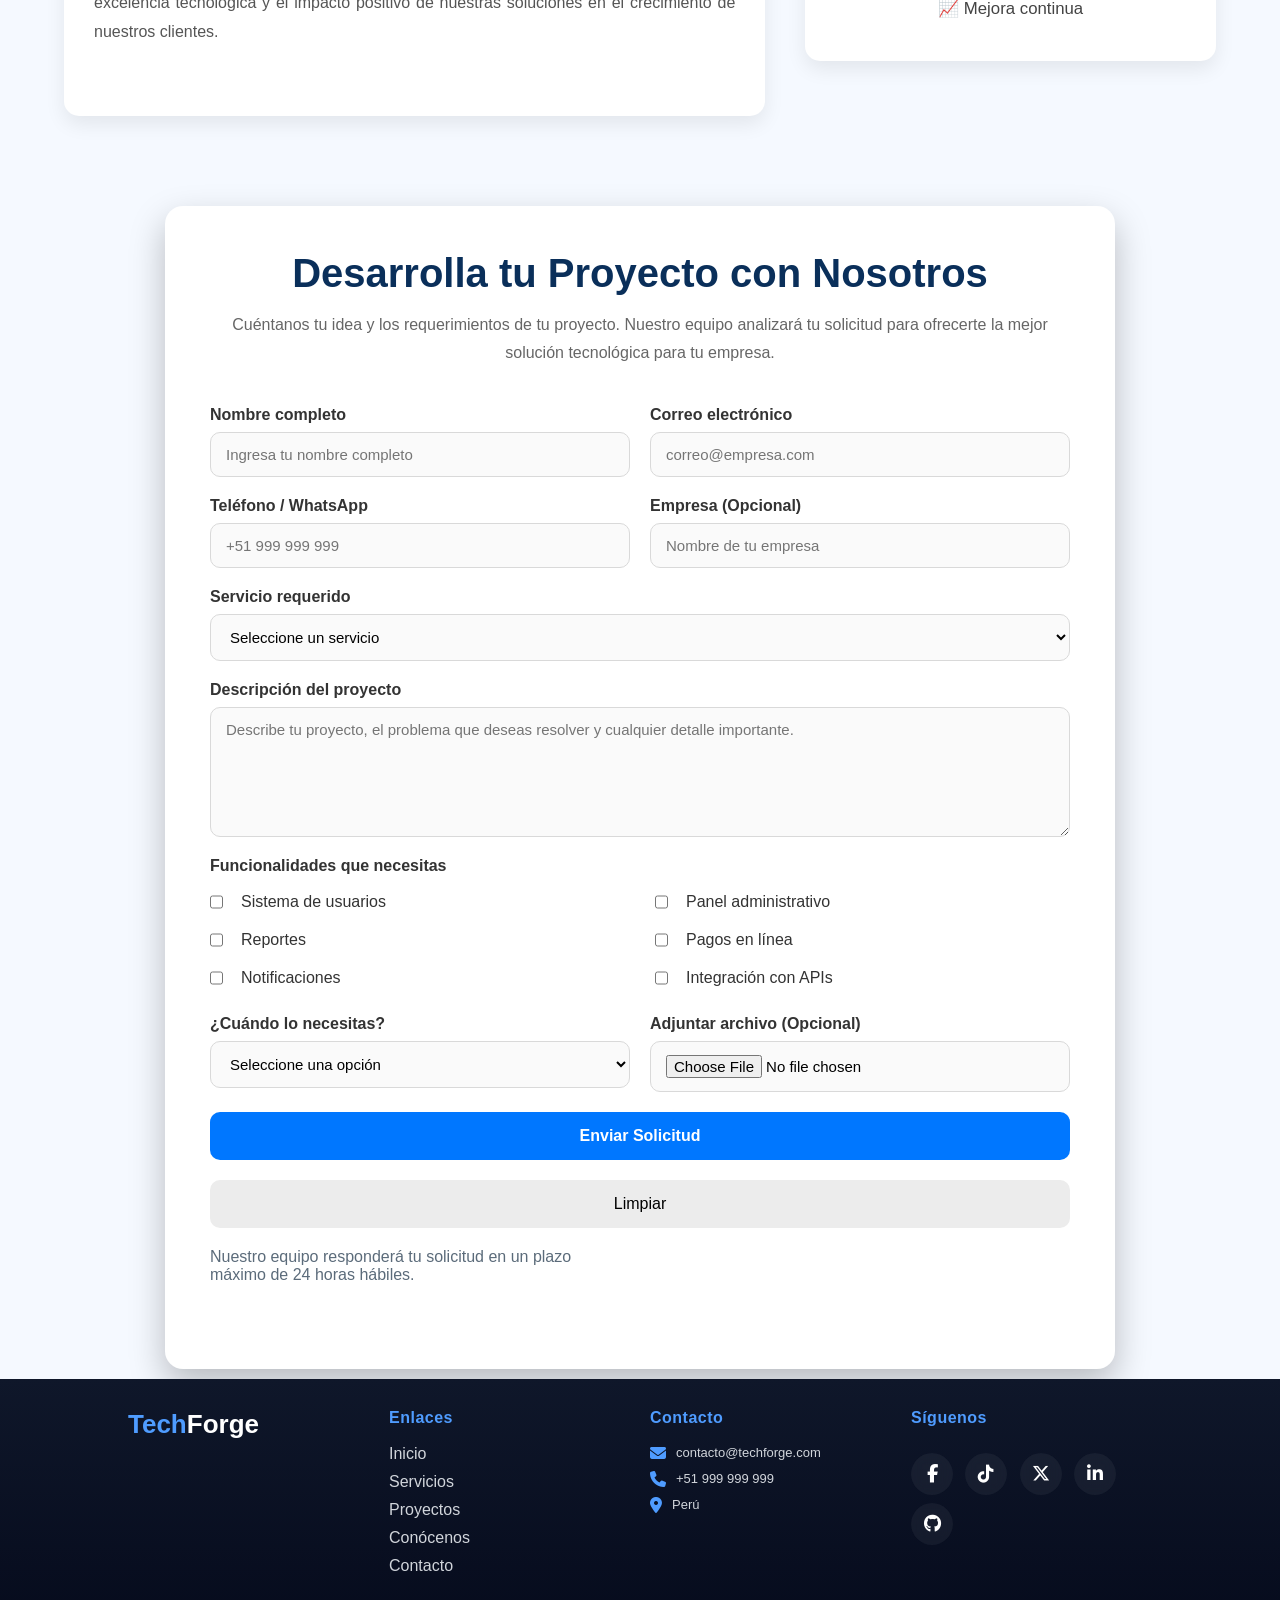
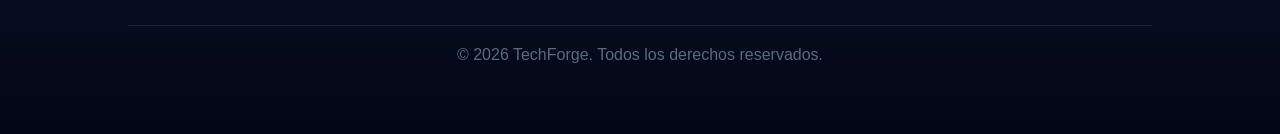
<file: principal.html>
<!DOCTYPE html>
<html lang="es">
<head>
    <meta charset="UTF-8">
    <meta name="viewport" content="width=device-width, initial-scale=1.0">
    <title>Document</title>
    <link rel="stylesheet" href="https://cdnjs.cloudflare.com/ajax/libs/font-awesome/6.5.2/css/all.min.css">
    <link rel="stylesheet" href="css/encabezado.css">
    <link rel="stylesheet" href="css/inicio.css">
    <link rel="stylesheet" href="css/servicios.css">
    <link rel="stylesheet" href="css/conocenos.css">
    <link rel="stylesheet" href="css/contacto.css">
    <link rel="stylesheet" href="css/footer.css">

</head>
<body>
    <header class="header">
        <div class="header__container">

            <div class="header__logo">
                <a href="#" class="logo">
                    <span class="logo-tech">Tech</span><span class="logo-forge">Forge</span>
                </a>
            </div>
            
            <nav class="header__nav">
                <ul>
                    <li><a href="#inicio">Inicio</a></li>
                    <li><a href="#servicios">Servicios</a></li>
                    <li><a href="#proyectos">Proyectos</a></li>
                    <li><a href="#conocenos">Conócenos</a></li>
                    <li><a href="#contacto">Contacto</a></li>
                </ul>
            </nav>

        </div>
    </header>

    <main>
        <section class="inicio" id="inicio">
            <div class="overlay"></div>

            <div class="inicio__contenido">
                <div class="inicio__texto">
                    <h1>EL PODER DE LA TECNOLOGÍA <br>A FAVOR DE SU EMPRESA</h1>
                    <p>
                        Fortalecemos su empresa con soluciones innovadoras en tecnología de la información,
                        impulsando su crecimiento digital.
                    </p>

                    <div class="inicio__botones">
                        <a href="#conocenos" class="btn btn-primary">Conócenos</a>
                        <a href="#contacto" class="btn btn-outline">Contáctanos</a>
                    </div>
                </div>
            </div>
        </section>

        <section class="servicios" id="servicios">
            <div class="contenedor">
                <h3>Nuestros Servicios</h3>
                <p>Desarrollamos soluciones tecnológicas innovadoras que impulsan la transformación digital y el crecimiento de su empresa.</p>

                <div class="N_servicios">
                    <div class="cartas">

                        <div class="carta">
                            <span><i class="fa-solid fa-laptop-code"></i></span>
                            <h4>Desarrollo Web</h4>
                            <p>Creamos sitios web y aplicaciones web modernas, seguras y responsivas, adaptadas a las necesidades de su negocio.</p>
                        </div>

                        <div class="carta">
                            <span><i class="fa-solid fa-microchip"></i></span>
                            <h4>Desarrollo de Software</h4>
                            <p>Diseñamos sistemas personalizados que optimizan procesos, mejoran la productividad y facilitan la gestión empresarial.</p>
                        </div>

                        <div class="carta">
                            <span><i class="fa-solid fa-chart-line"></i></span>
                            <h4>Análisis de Datos</h4>
                            <p>Transformamos datos en información valiosa mediante análisis y visualizaciones que apoyan la toma de decisiones estratégicas.</p>
                        </div>

                        <div class="carta">
                            <span><i class="fa-solid fa-gears"></i></span>
                            <h4>Automatización de Procesos</h4>
                            <p>Implementamos soluciones que automatizan tareas repetitivas, reduciendo tiempos, costos y errores operativos.</p>
                        </div>

                        <div class="carta">
                            <span><i class="fa-solid fa-database"></i></span>
                            <h4>Gestión de Bases de Datos</h4>
                            <p>Diseñamos, administramos y optimizamos bases de datos para garantizar un almacenamiento seguro y un acceso eficiente a la información.</p>
                        </div>

                        <div class="carta">
                            <span><i class="fa-solid fa-headset"></i></span>
                            <h4>Soporte y Mantenimiento</h4>
                            <p>Brindamos mantenimiento preventivo, correctivo y soporte técnico para asegurar el funcionamiento continuo de sus sistemas.</p>
                        </div>

                    </div>
                </div>
            </div>
        </section>

        <section class="proyectos" id="proyectos">
            <div class="contenedor">
                <h3>Proyectos</h3>
                <p>Conozca algunos de nuestros proyectos más recientes y cómo hemos ayudado a nuestros clientes a alcanzar sus objetivos.</p>
                <div id="N_proyectos">
                    <div class="cartas">
                        <div class="carta">
                            <img src="img/software.png" alt="sistema de punto de venta" width="200">
                            <h4>Sistema de Punto de Venta</h4>
                            <p>Desarrollamos un sistema integral para la gestión de ventas, inventario y clientes, optimizando la experiencia del usuario y aumentando la eficiencia operativa.</p>
                            <a href="desarrolloSoftware.html" target="_blank"><button class="btn">Ver Proyecto</button></a>
                        </div>

                        <div class="carta">
                            <img src="img/datos.png" alt="plataforma de analisis de datos" width="200">
                            <h4>Plataforma de Análisis de Datos</h4>
                            <p>Implementamos soluciones de Business Intelligence que permiten visualizar datos en tiempo real, facilitando la toma de decisiones estratégicas basadas en información precisa.</p>
                            <a href="analisisDatos.html" target="_blank"><button class="btn">Ver Proyecto</button></a>
                        </div>

                        <div class="carta">
                            <img src="img/automatizacion.png" alt="Proyecto de automatizacion de procesos" width="200">
                            <h4>Automatización de Procesos</h4>
                            <p>Diseñamos flujos automatizados que reducen tareas manuales, incrementando la productividad y minimizando errores en operaciones críticas del negocio.</p>
                            <a href="automatizacion.html" target="_blank"><button class="btn">Ver Proyecto</button></a>
                        </div>
                    </div>                
                </div>
            </div>

        </section>

        <section class="conocenos" id="conocenos">
            <div class="contenedor">
                <div class="cnt-titulo">
                    <h3>Innovamos para construir el futuro digital</h3>
                    <p>En TechForge creemos que la tecnología es el motor de la innovación. Desarrollamos software inteligente, plataformas digitales y soluciones tecnológicas que permiten a empresas y emprendedores alcanzar sus objetivos de manera más eficiente.Trabajamos con un enfoque basado en la innovación, la calidad y el compromiso, creando productos que combinan diseño, funcionalidad y alto rendimiento.</p>
                </div>
                <div class="cnt-parrafos">
                    <div class="objetivo">
                        <div class="mision">
                            <h4>Misión</h4>
                            <p>Brindar soluciones de software innovadoras y de alta calidad que impulsen la transformación digital de empresas y organizaciones, ofreciendo tecnología confiable, segura y adaptada a las necesidades de cada cliente.</p>
                        </div>
                        <div class="vision">
                            <h4>Visión</h4>
                            <p>Ser una empresa líder en desarrollo de software, reconocida por la innovación, la excelencia tecnológica y el impacto positivo de nuestras soluciones en el crecimiento de nuestros clientes.</p>
                        </div>
                    </div>
                    <div class="valores">
                        <h4>Nuestros Valores</h4>
                        <ul>
                            <li>💡Innovación</li>
                            <li>🤝 Compromiso</li>
                            <li>🔒 Seguridad</li>
                            <li>⭐ Calidad</li>
                            <li>🚀 Excelencia</li>
                            <li>👥 Trabajo en equipo</li>
                            <li>📈 Mejora continua</li>
                        </ul>
                    </div>
                </div>
            </div>
        </section>

        <section class="contacto" id="contacto">
            <div class="personalisado">
                <h3>Desarrolla tu Proyecto con Nosotros</h3>
                <p>
                    Cuéntanos tu idea y los requerimientos de tu proyecto.
                    Nuestro equipo analizará tu solicitud para ofrecerte la mejor
                    solución tecnológica para tu empresa.
                </p>
                <form>
                    <div class="campo">
                        <label>Nombre completo</label>
                        <input type="text" name="nombre" placeholder="Ingresa tu nombre completo" required>
                    </div>
                    <div class="campo">
                        <label>Correo electrónico</label>
                        <input type="email" name="email" placeholder="correo@empresa.com" required>
                    </div>
                    <div class="campo">
                        <label>Teléfono / WhatsApp</label>
                        <input type="tel" name="telefono" placeholder="+51 999 999 999" required>
                    </div>
                    <div class="campo">
                        <label>Empresa (Opcional)</label>
                        <input type="text" name="empresa" placeholder="Nombre de tu empresa">
                    </div>
                    <div class="campo campo-completo">
                        <label>Servicio requerido</label>
                        <select name="servicio" required>
                            <option value="">Seleccione un servicio</option>
                            <option>Desarrollo Web</option>
                            <option>Desarrollo de Software</option>
                            <option>Análisis de Datos</option>
                            <option>Automatización de Procesos</option>
                            <option>Gestión de Bases de Datos</option>
                            <option>Soporte y Mantenimiento</option>
                        </select>
                    </div>
                    <div class="campo campo-completo">
                        <label>Descripción del proyecto</label>
                        <textarea
                            rows="6"
                            placeholder="Describe tu proyecto, el problema que deseas resolver y cualquier detalle importante."></textarea>
                    </div>
                    <div class="campo campo-completo">
                        <label>Funcionalidades que necesitas</label>
                        <div class="checks">
                            <label><input type="checkbox">Sistema de usuarios</label>
                            <label><input type="checkbox">Panel administrativo</label>
                            <label><input type="checkbox">Reportes</label>
                            <label><input type="checkbox">Pagos en línea</label>
                            <label><input type="checkbox">Notificaciones</label>
                            <label><input type="checkbox">Integración con APIs</label>
                        </div>
                    </div>
                    <div class="campo">
                        <label>¿Cuándo lo necesitas?</label>
                        <select>
                            <option>Seleccione una opción</option>
                            <option>Lo antes posible</option>
                            <option>En 1 mes</option>
                            <option>Entre 2 y 3 meses</option>
                            <option>No tengo una fecha definida</option>
                        </select>
                    </div>
                    <div class="campo">
                        <label>Adjuntar archivo (Opcional)</label>
                        <input type="file">
                    </div>
                    <div class="campo campo-completo botones">
                        <button type="submit" class="btnEnviar">
                            Enviar Solicitud
                        </button>
                        <button type="reset" class="btnLimpiar">
                            Limpiar
                        </button>
                    </div>
                    <p class="mensaje">
                        Nuestro equipo responderá tu solicitud en un plazo máximo de 24 horas hábiles.
                    </p>
                </form>
            </div>
        </section>
    </main>

    <footer>
        <div class="footer-logo">
            <a href="#" class="footer-logo">
                <span class="footer-logo-tech">Tech</span><span class="footer-logo-forge">Forge</span>
            </a>
        </div>

        <div class="footer-nav">
            <h4>Enlaces</h4>
            <ul>
                <li><a href="#inicio">Inicio</a></li>
                <li><a href="#servicios">Servicios</a></li>
                <li><a href="#proyectos">Proyectos</a></li>
                <li><a href="#conocenos">Conócenos</a></li>
                <li><a href="#contacto">Contacto</a></li>
            </ul>
        </div>

        <div class="footer-contacto">
            <h4>Contacto</h4>
            <p><i class="fa-solid fa-envelope"></i> contacto@techforge.com</p>
            <p><i class="fa-solid fa-phone"></i> +51 999 999 999</p>
            <p><i class="fa-solid fa-location-dot"></i> Perú</p>
        </div>

        <div class="red-social">
            <h4>Síguenos</h4>
            <a href="#"><i class="fa-brands fa-facebook-f"></i></a>
            <a href="#"><i class="fa-brands fa-tiktok"></i></a>
            <a href="#"><i class="fa-brands fa-x-twitter"></i></a>
            <a href="#"><i class="fa-brands fa-linkedin-in"></i></a>
            <a href="#"><i class="fa-brands fa-github"></i></a>
        </div>

        <div class="footer-copy">
            <p>© 2026 TechForge. Todos los derechos reservados.</p>
        </div>
    </footer>
</body>
</html>
</file>
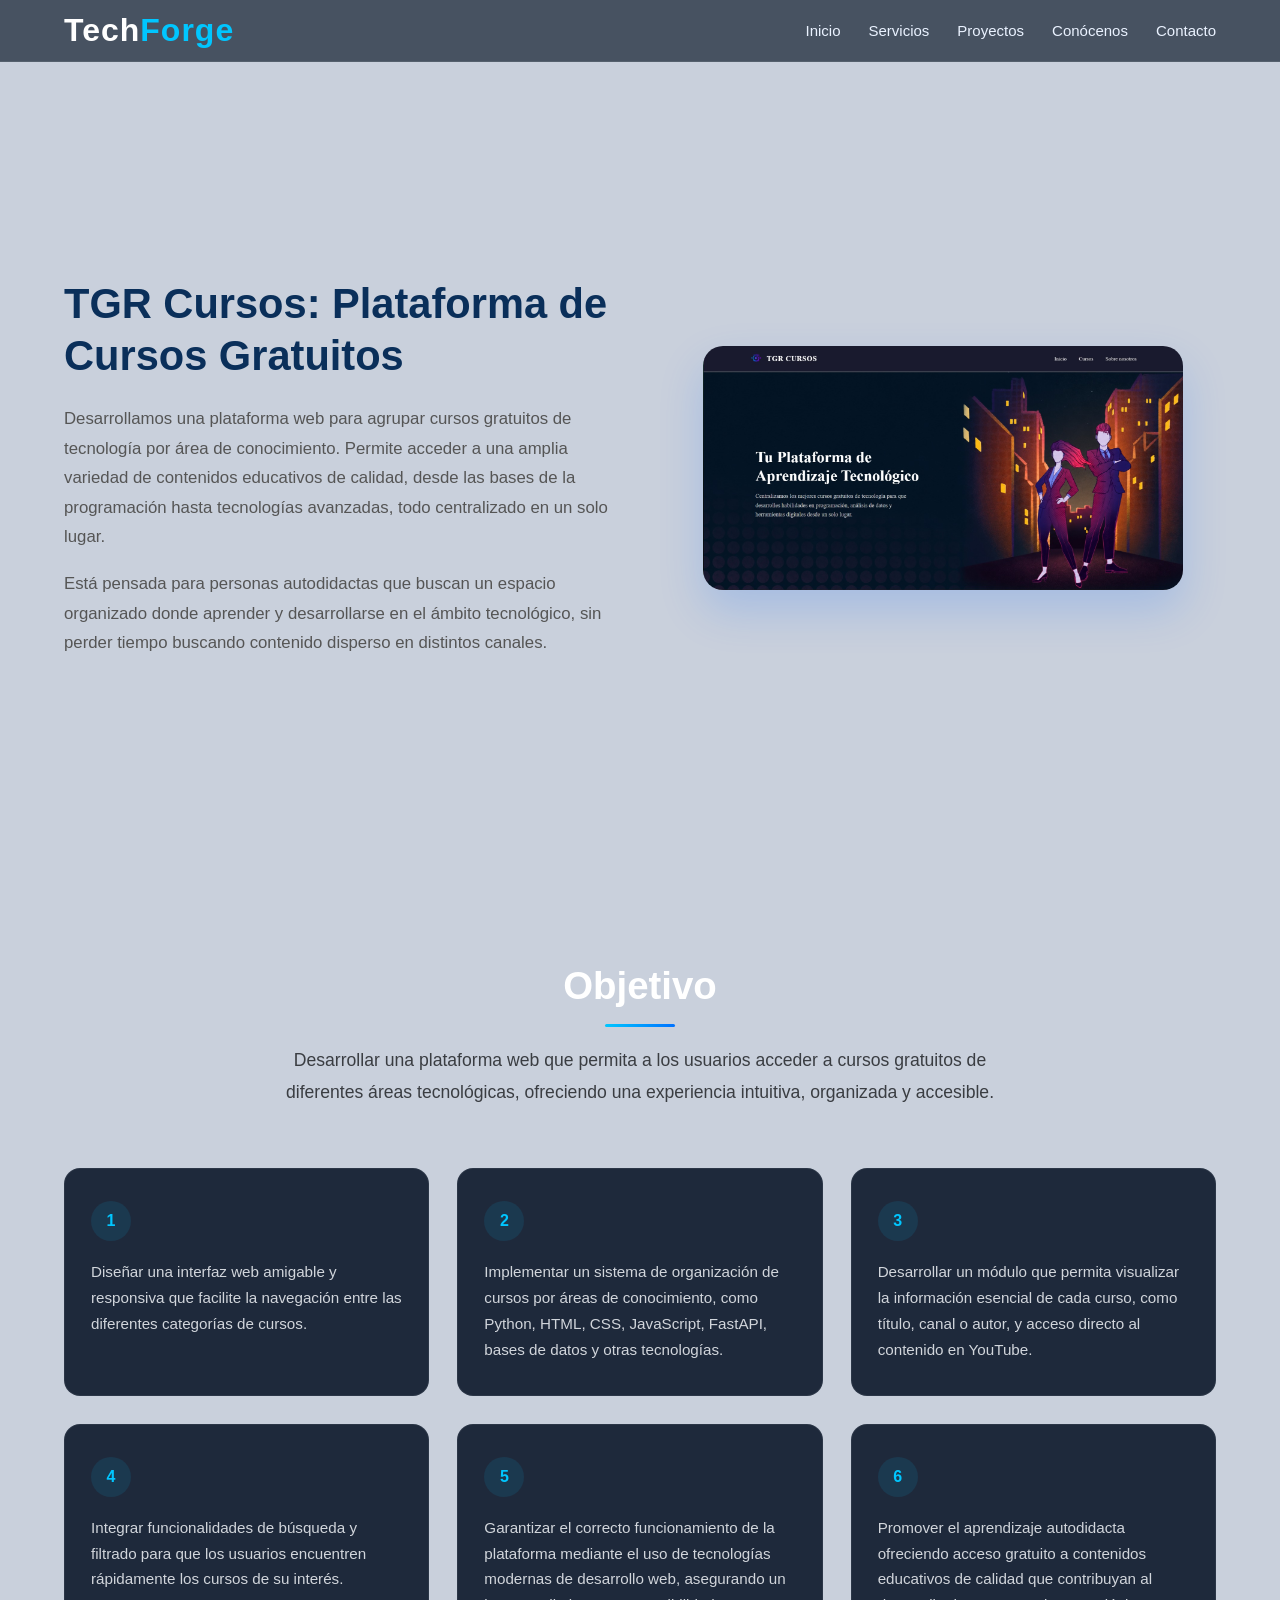
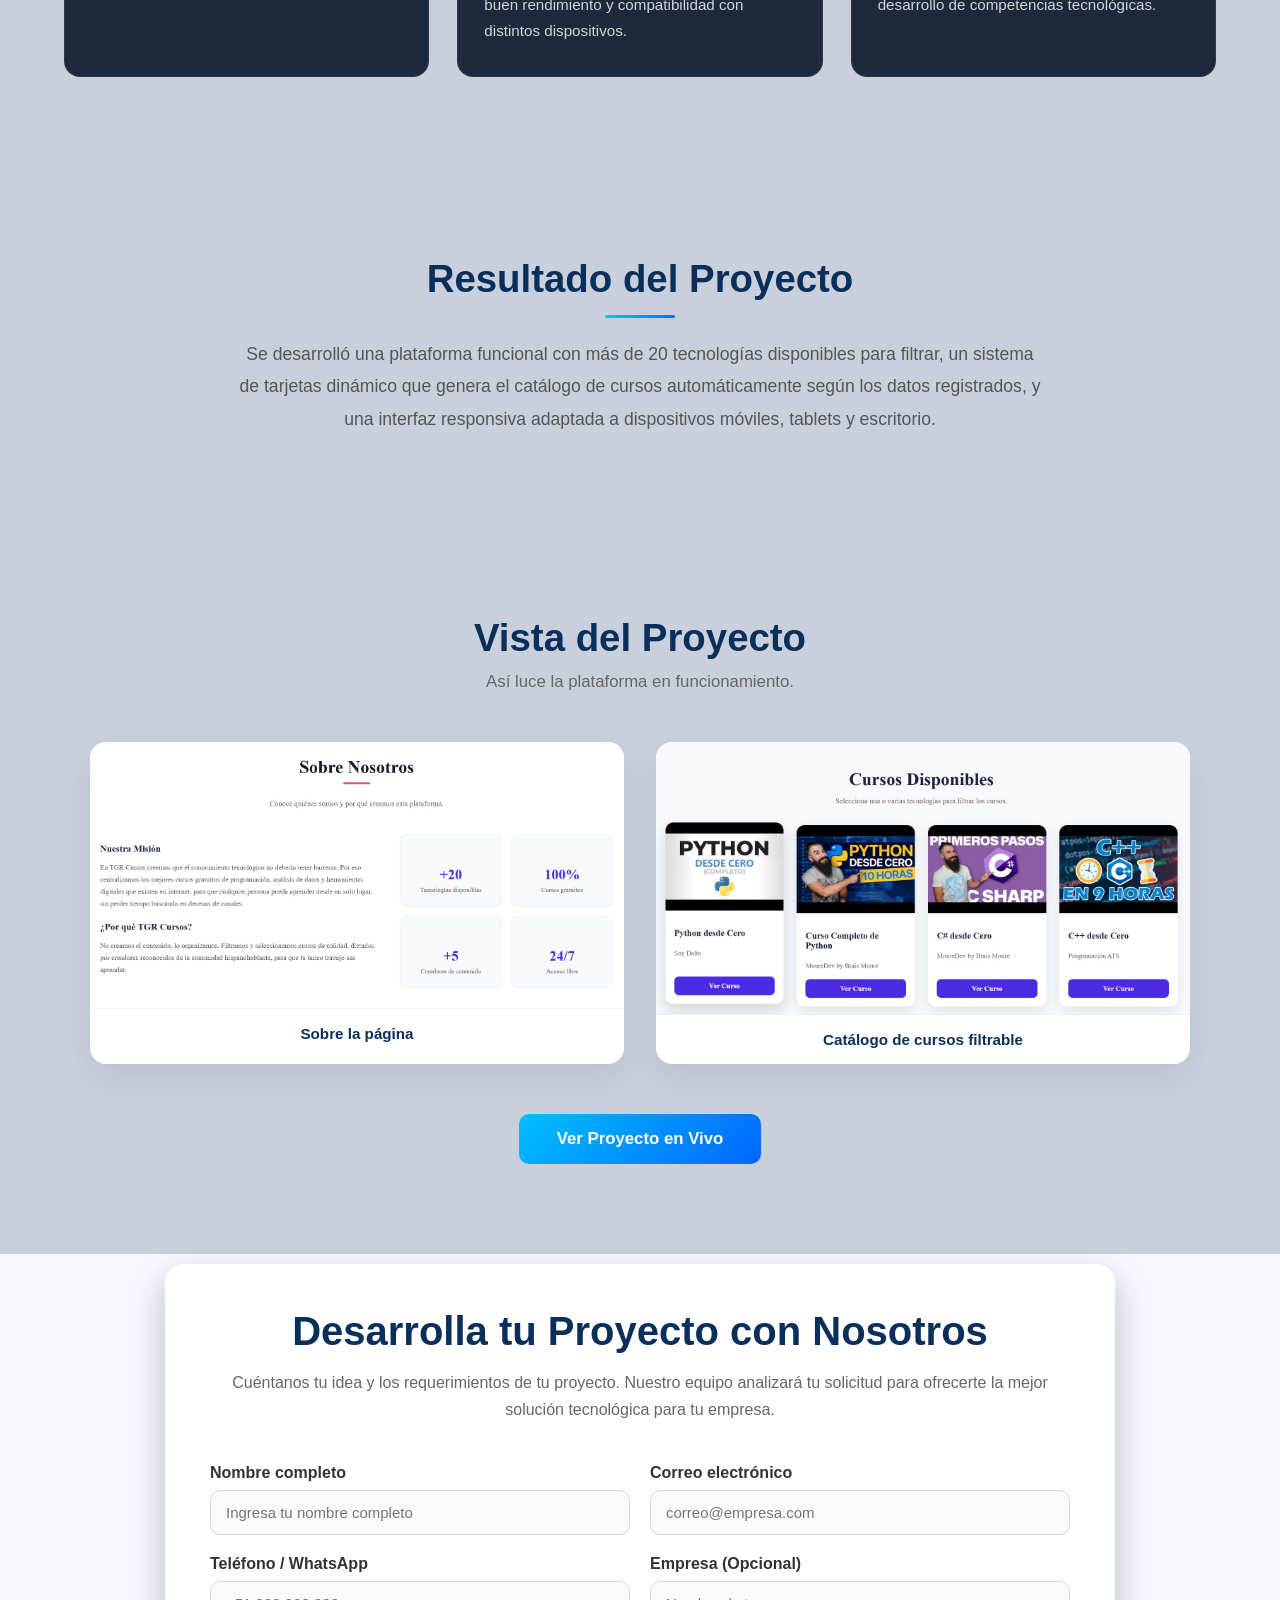
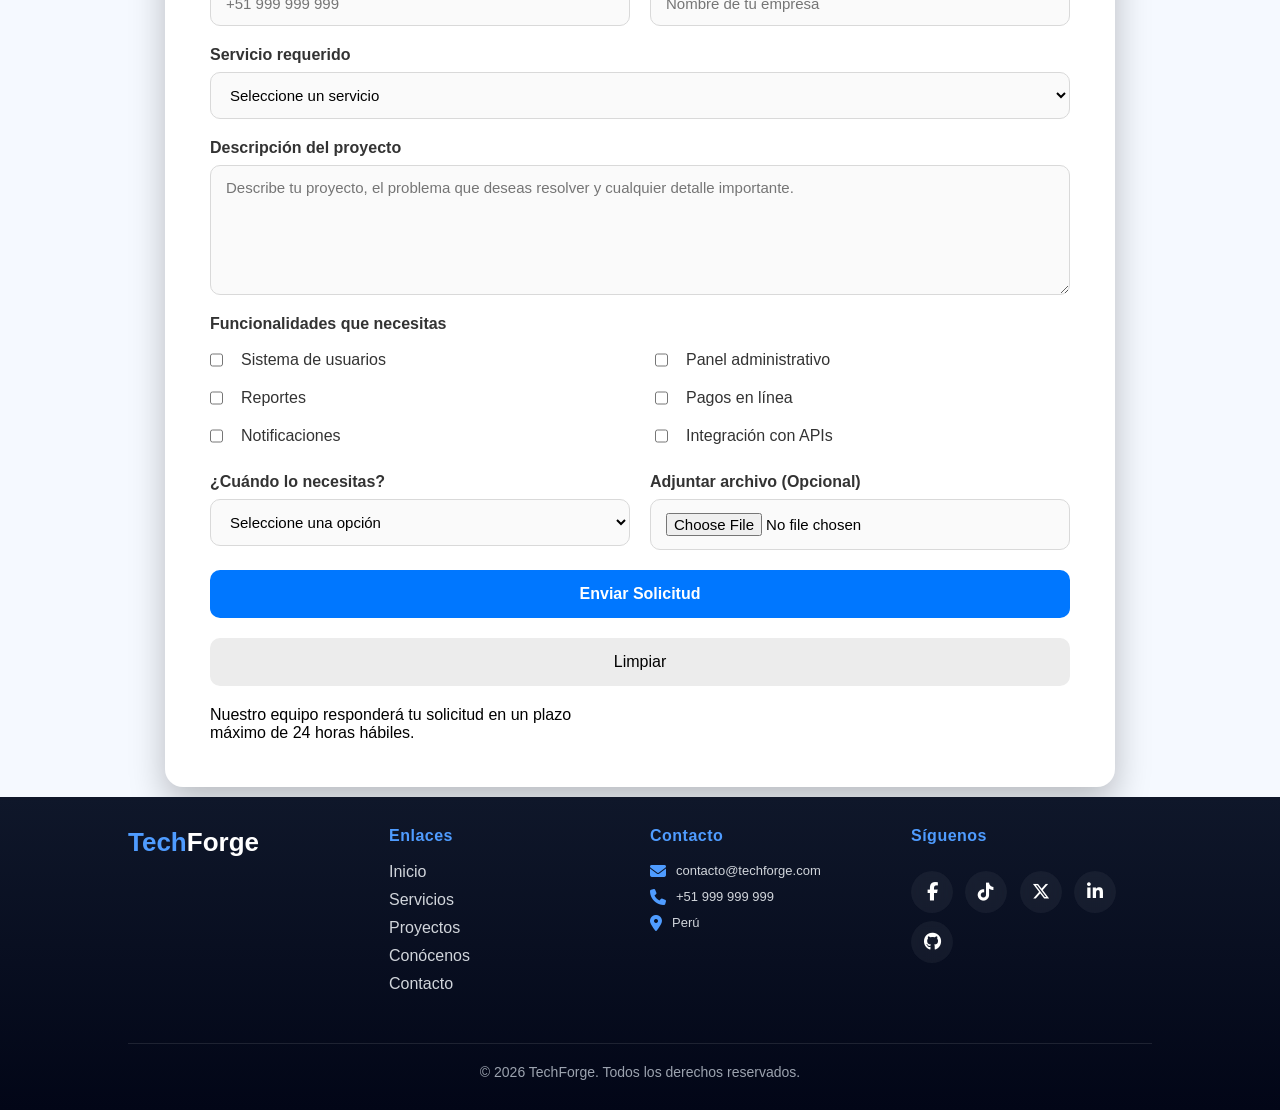
<file: cursos/pagina.html>
<!DOCTYPE html>
<html lang="es">
<head>
    <meta charset="UTF-8">
    <meta name="viewport" content="width=device-width, initial-scale=1.0">
    <title>TechForge</title>
    <link rel="stylesheet" href="https://cdnjs.cloudflare.com/ajax/libs/font-awesome/6.5.2/css/all.min.css">
    <link rel="icon" href="img/logo.png" type="image/png">
    <link rel="stylesheet" href="css/encabezado.css">
    <link rel="stylesheet" href="css/contacto.css">
    <link rel="stylesheet" href="css/footer.css">
    <link rel="stylesheet" href="css/inicio.css">
    <link rel="stylesheet" href="css/objetivos.css">
    <link rel="stylesheet" href="css/resultado.css">
    <link rel="stylesheet" href="css/capturas.css">
</head>
<body>
    <header class="header">
        <div class="header__container">

            <div class="header__logo">
                <a href="#" class="logo">
                    <span class="logo-tech">Tech</span><span class="logo-forge">Forge</span>
                </a>
            </div>
            
            <nav class="header__nav">
                <ul>
                    <li><a href="/index.html#inicio">Inicio</a></li>
                    <li><a href="/index.html#servicios">Servicios</a></li>
                    <li><a href="/index.html#proyectos">Proyectos</a></li>
                    <li><a href="/index.html#conocenos">Conócenos</a></li>
                    <li><a href="#contacto">Contacto</a></li>
                </ul>
            </nav>
        </div>
    </header>

    <section class="inicio" id="inicio">
        <div class="inicio-contenedor">
            <div class="inicio-texto">
                <h1>TGR Cursos: Plataforma de Cursos Gratuitos</h1>
                <p>
                    Desarrollamos una plataforma web para agrupar cursos gratuitos
                    de tecnología por área de conocimiento. Permite acceder a una
                    amplia variedad de contenidos educativos de calidad, desde las
                    bases de la programación hasta tecnologías avanzadas, todo
                    centralizado en un solo lugar.
                </p>
                <p>
                    Está pensada para personas autodidactas que buscan un espacio
                    organizado donde aprender y desarrollarse en el ámbito
                    tecnológico, sin perder tiempo buscando contenido disperso
                    en distintos canales.
                </p>
            </div>
            <div class="inicio-imagen">
                <img src="img/inicio.jpeg" alt="TechForge">
            </div>
        </div>
    </section>

    <section class="objetivos">
        <div class="objetivo-principal">
            <h2>Objetivo</h2>
            <p>Desarrollar una plataforma web que permita a los usuarios acceder a cursos gratuitos de diferentes áreas tecnológicas, ofreciendo una experiencia intuitiva, organizada y accesible.</p>
        </div>
        <div class="objetivos-lista">
            <div class="objetivo">
                <h3>Objetivo 1</h3>
                <p>Diseñar una interfaz web amigable y responsiva que facilite la navegación entre las diferentes categorías de cursos.</p>
            </div>
            <div class="objetivo">
                <h3>Objetivo 2</h3>
                <p>Implementar un sistema de organización de cursos por áreas de conocimiento, como Python, HTML, CSS, JavaScript, FastAPI, bases de datos y otras tecnologías.</p>
            </div>
            <div class="objetivo">
                <h3>Objetivo 3</h3>
                <p>Desarrollar un módulo que permita visualizar la información esencial de cada curso, como título, canal o autor, y acceso directo al contenido en YouTube.</p>
            </div>
            <div class="objetivo">
                <h3>Objetivo 4</h3>
                <p>Integrar funcionalidades de búsqueda y filtrado para que los usuarios encuentren rápidamente los cursos de su interés.</p>
            </div>
            <div class="objetivo">
                <h3>Objetivo 5</h3>
                <p>Garantizar el correcto funcionamiento de la plataforma mediante el uso de tecnologías modernas de desarrollo web, asegurando un buen rendimiento y compatibilidad con distintos dispositivos.</p>
            </div>
            <div class="objetivo">
                <h3>Objetivo 6</h3>
                <p>Promover el aprendizaje autodidacta ofreciendo acceso gratuito a contenidos educativos de calidad que contribuyan al desarrollo de competencias tecnológicas.</p>
            </div>
        </div>
    </section>

    <!-- ================= RESULTADO ================= -->
    <section class="resultado" id="resultado">
        <div class="contenedor">
            <h2>Resultado del Proyecto</h2>
            <p>
                Se desarrolló una plataforma funcional con más de 20 tecnologías
                disponibles para filtrar, un sistema de tarjetas dinámico que
                genera el catálogo de cursos automáticamente según los datos
                registrados, y una interfaz responsiva adaptada a dispositivos
                móviles, tablets y escritorio.
            </p>
        </div>
    </section>

    <!-- ================= CAPTURAS ================= -->
    <section class="capturas" id="capturas">
        <div class="contenedor">
            <h2>Vista del Proyecto</h2>
            <p>Así luce la plataforma en funcionamiento.</p>

            <div class="capturas-grid">
                <figure class="captura-item">
                    <img src="img/descripcion.png" alt="Vista de inicio de la plataforma">
                    <figcaption>Sobre la página</figcaption>
                </figure>

                <figure class="captura-item">
                    <img src="img/videos.png" alt="Vista del catálogo de cursos">
                    <figcaption>Catálogo de cursos filtrable</figcaption>
                </figure>
            </div>

            <div class="proyecto-cta">
                <a href="../pgn_cursos/pgn_cursos.html" target="_blank" class="btn-ver-proyecto">
                    Ver Proyecto en Vivo
                </a>
            </div>
        </div>
    </section>

    <section class="contacto" id="contacto">
        <div class="personalisado">
            <h3>Desarrolla tu Proyecto con Nosotros</h3>
            <p>
                Cuéntanos tu idea y los requerimientos de tu proyecto.
                Nuestro equipo analizará tu solicitud para ofrecerte la mejor
                solución tecnológica para tu empresa.
            </p>
            <form>
                <div class="campo">
                    <label>Nombre completo</label>
                    <input type="text" name="nombre" placeholder="Ingresa tu nombre completo" required>
                </div>
                <div class="campo">
                    <label>Correo electrónico</label>
                    <input type="email" name="email" placeholder="correo@empresa.com" required>
                </div>
                <div class="campo">
                    <label>Teléfono / WhatsApp</label>
                    <input type="tel" name="telefono" placeholder="+51 999 999 999" required>
                </div>
                <div class="campo">
                    <label>Empresa (Opcional)</label>
                    <input type="text" name="empresa" placeholder="Nombre de tu empresa">
                </div>
                <div class="campo campo-completo">
                    <label>Servicio requerido</label>
                    <select name="servicio" required>
                        <option value="">Seleccione un servicio</option>
                        <option>Desarrollo Web</option>
                        <option>Desarrollo de Software</option>
                        <option>Análisis de Datos</option>
                        <option>Automatización de Procesos</option>
                        <option>Gestión de Bases de Datos</option>
                        <option>Soporte y Mantenimiento</option>
                    </select>
                </div>
                <div class="campo campo-completo">
                    <label>Descripción del proyecto</label>
                    <textarea
                        rows="6" placeholder="Describe tu proyecto, el problema que deseas resolver y cualquier detalle importante."></textarea>
                </div>
                <div class="campo campo-completo">
                    <label>Funcionalidades que necesitas</label>
                    <div class="checks">
                        <label><input type="checkbox">Sistema de usuarios</label>
                        <label><input type="checkbox">Panel administrativo</label>
                        <label><input type="checkbox">Reportes</label>
                        <label><input type="checkbox">Pagos en línea</label>
                        <label><input type="checkbox">Notificaciones</label>
                        <label><input type="checkbox">Integración con APIs</label>
                    </div>
                </div>
                <div class="campo">
                    <label>¿Cuándo lo necesitas?</label>
                    <select>
                        <option>Seleccione una opción</option>
                        <option>Lo antes posible</option>
                        <option>En 1 mes</option>
                        <option>Entre 2 y 3 meses</option>
                        <option>No tengo una fecha definida</option>
                    </select>
                </div>
                <div class="campo">
                    <label>Adjuntar archivo (Opcional)</label>
                    <input type="file">
                </div>
                <div class="campo campo-completo botones">
                    <button type="submit" class="btnEnviar">
                        Enviar Solicitud
                    </button>
                    <button type="reset" class="btnLimpiar">
                        Limpiar
                    </button>
                </div>
                <p class="mensaje">
                    Nuestro equipo responderá tu solicitud en un plazo máximo de 24 horas hábiles.
                </p>
            </form>
        </div>
    </section>

    <footer>
        <div class="footer-logo">
            <a href="#" class="footer-logo">
                <span class="footer-logo-tech">Tech</span><span class="footer-logo-forge">Forge</span>
            </a>
        </div>

        <div class="footer-nav">
            <h4>Enlaces</h4>
            <ul>
                <li><a href="../index.html">Inicio</a></li>
                <li><a href="../index.html#servicios">Servicios</a></li>
                <li><a href="../index.html#proyectos">Proyectos</a></li>
                <li><a href="../index.html#conocenos">Conócenos</a></li>
                <li><a href="#contacto">Contacto</a></li>
            </ul>
        </div>

        <div class="footer-contacto">
            <h4>Contacto</h4>
            <p><i class="fa-solid fa-envelope"></i> contacto@techforge.com</p>
            <p><i class="fa-solid fa-phone"></i> +51 999 999 999</p>
            <p><i class="fa-solid fa-location-dot"></i> Perú</p>
        </div>

        <div class="red-social">
            <h4>Síguenos</h4>
            <a href="https://www.facebook.com" target="_blank" aria-label="facebook">
                <i class="fa-brands fa-facebook-f"></i>
            </a>
            <a href="https://www.tiktok.com" target="_blank" aria-label="tiktok">
                <i class="fa-brands fa-tiktok"></i>
            </a>
            <a href="https://twitter.com" target="_blank" aria-label="twitter">
                <i class="fa-brands fa-x-twitter"></i>
            </a>
            <a href="https://www.linkedin.com" target="_blank" aria-label="linkedin">
                <i class="fa-brands fa-linkedin-in"></i>
            </a>
            <a href="https://www.github.com" target="_blank" aria-label="github">
                <i class="fa-brands fa-github"></i>
            </a>
        </div>

        <div class="footer-copy">
            <p>© 2026 TechForge. Todos los derechos reservados.</p>
        </div>
    </footer>
</body>
</html>
</file>
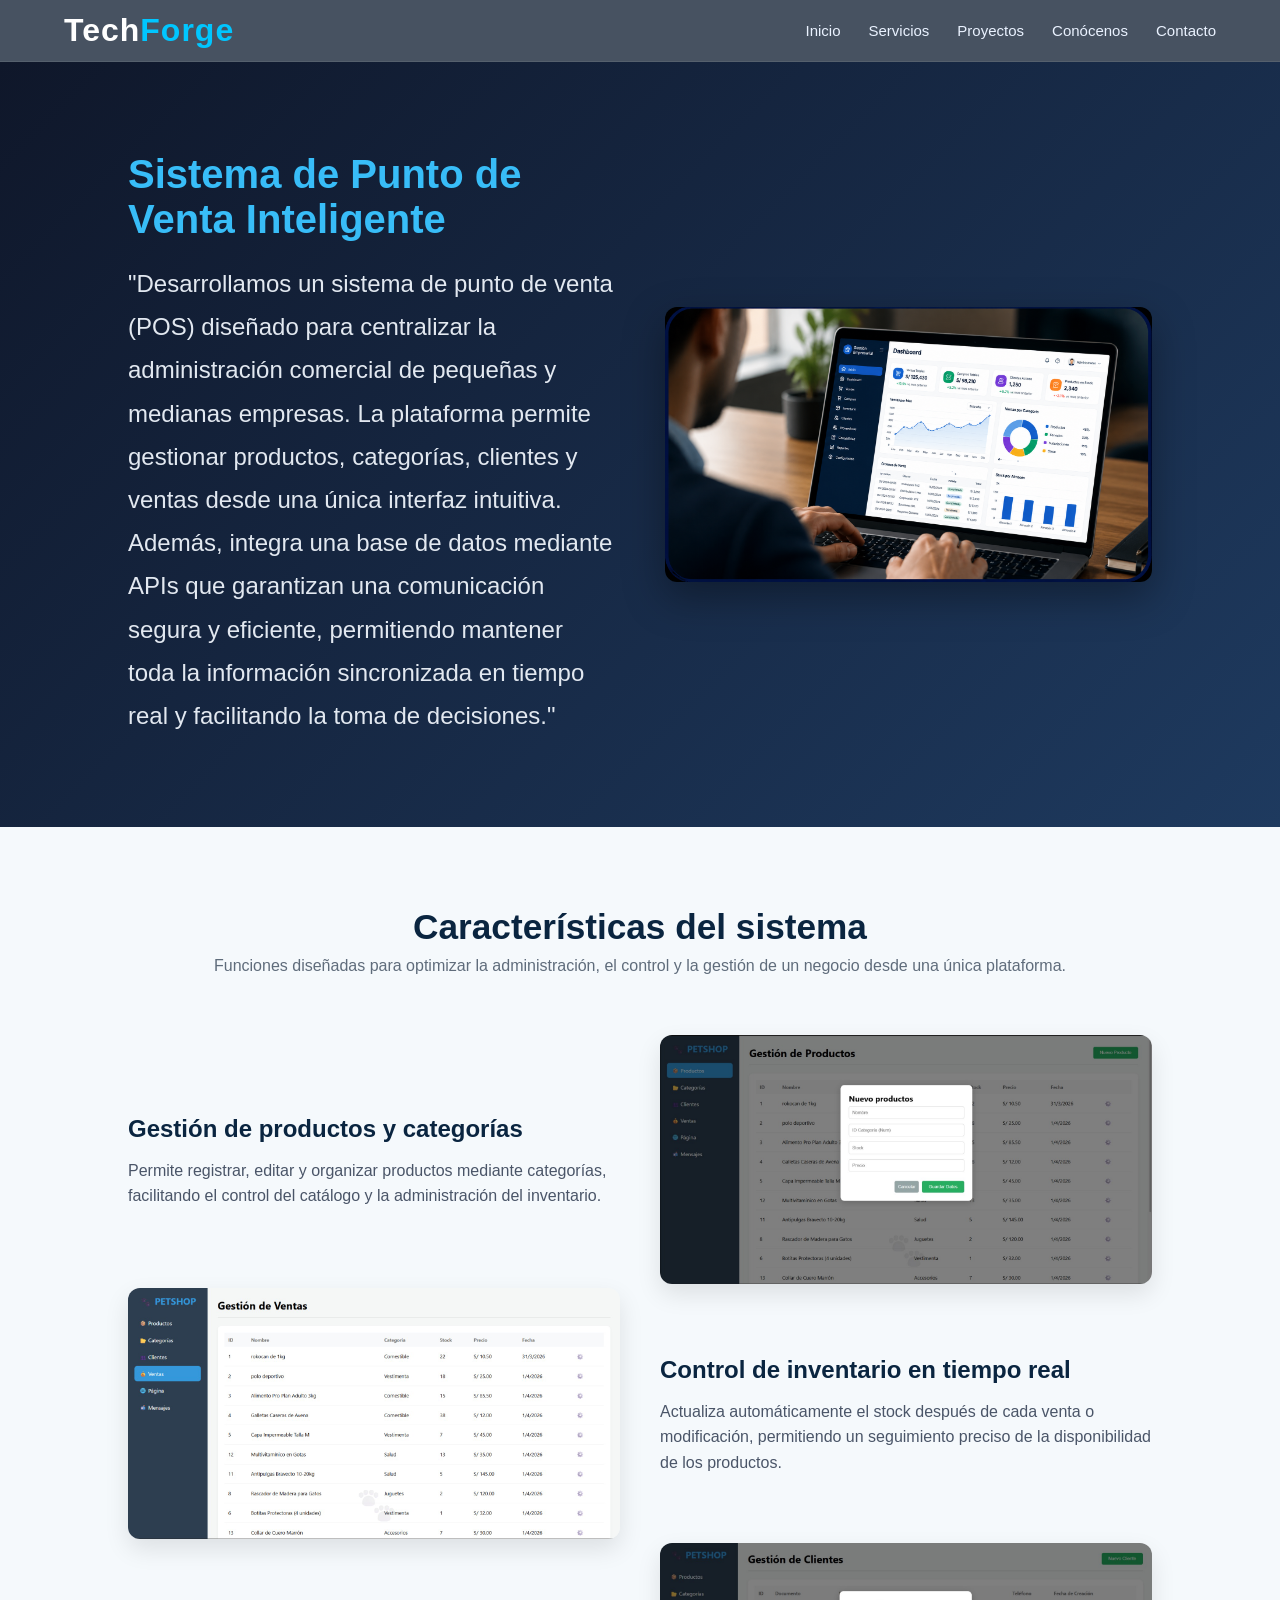
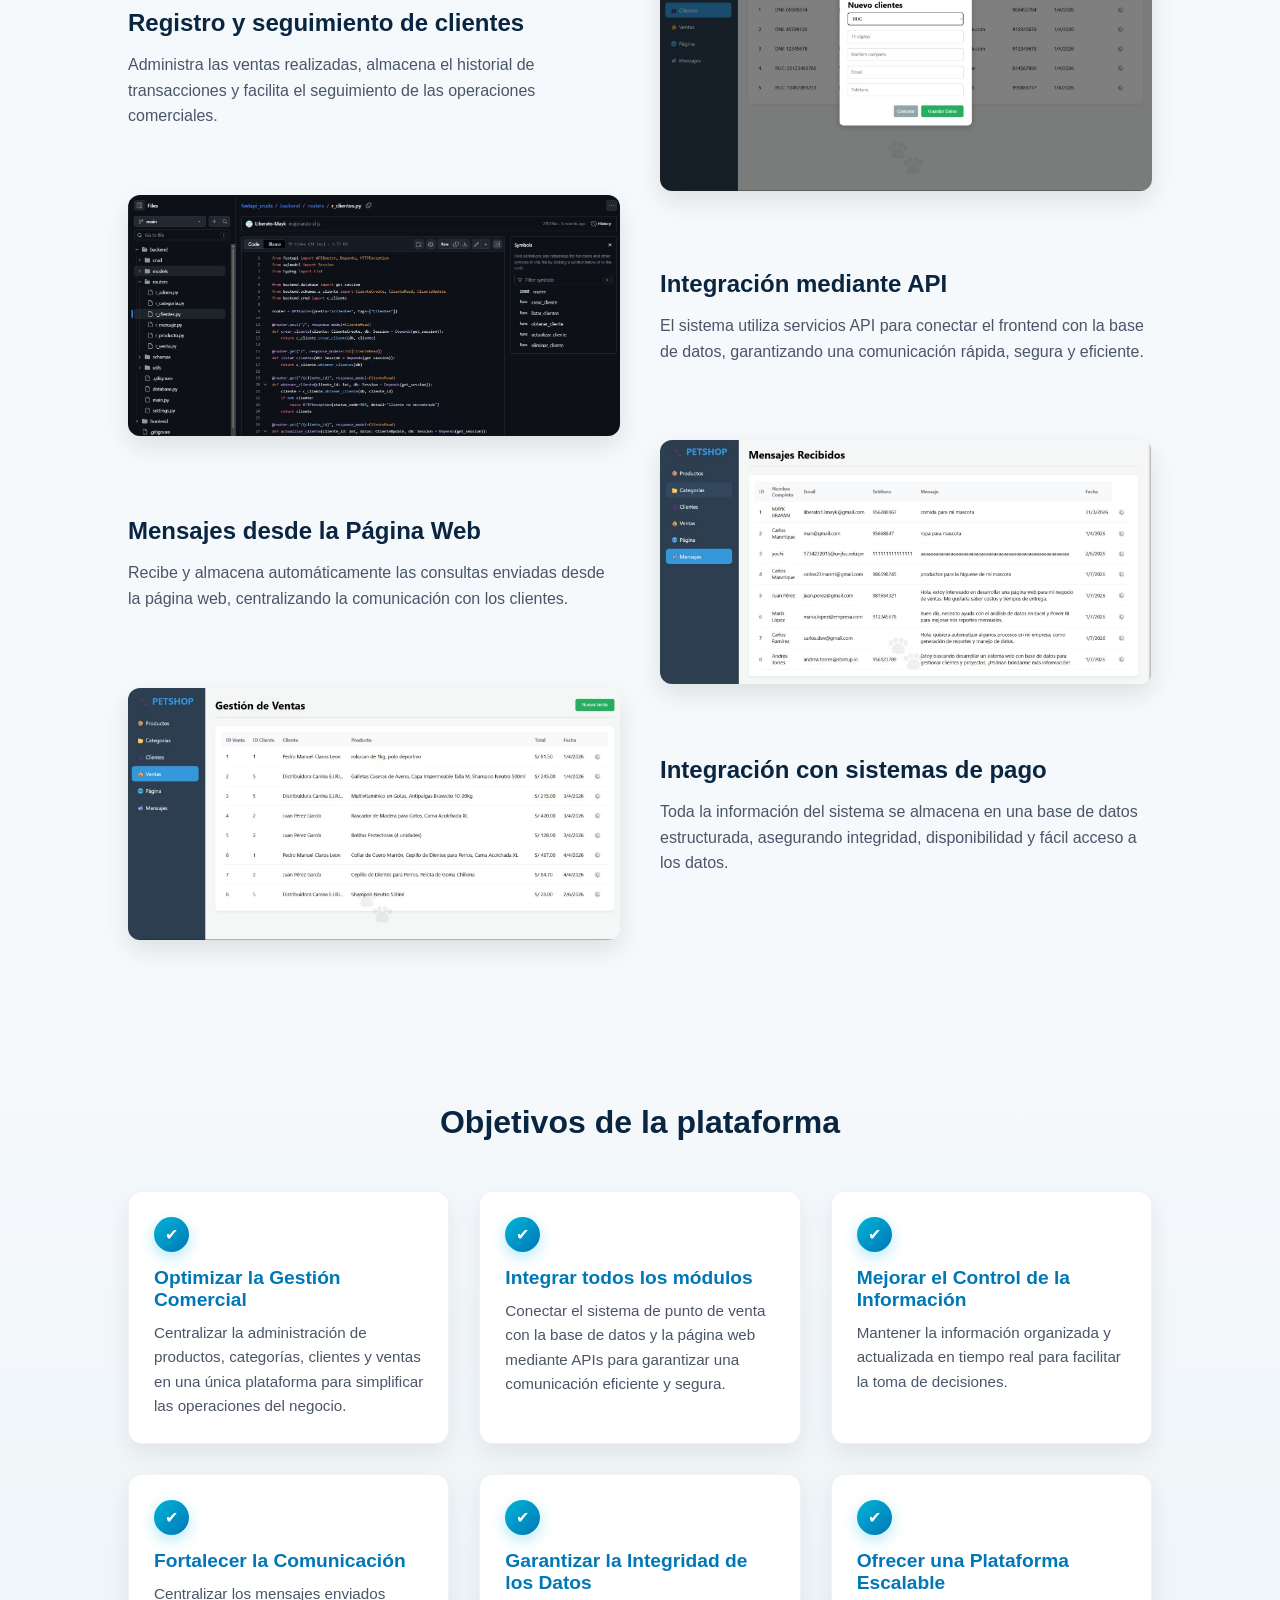
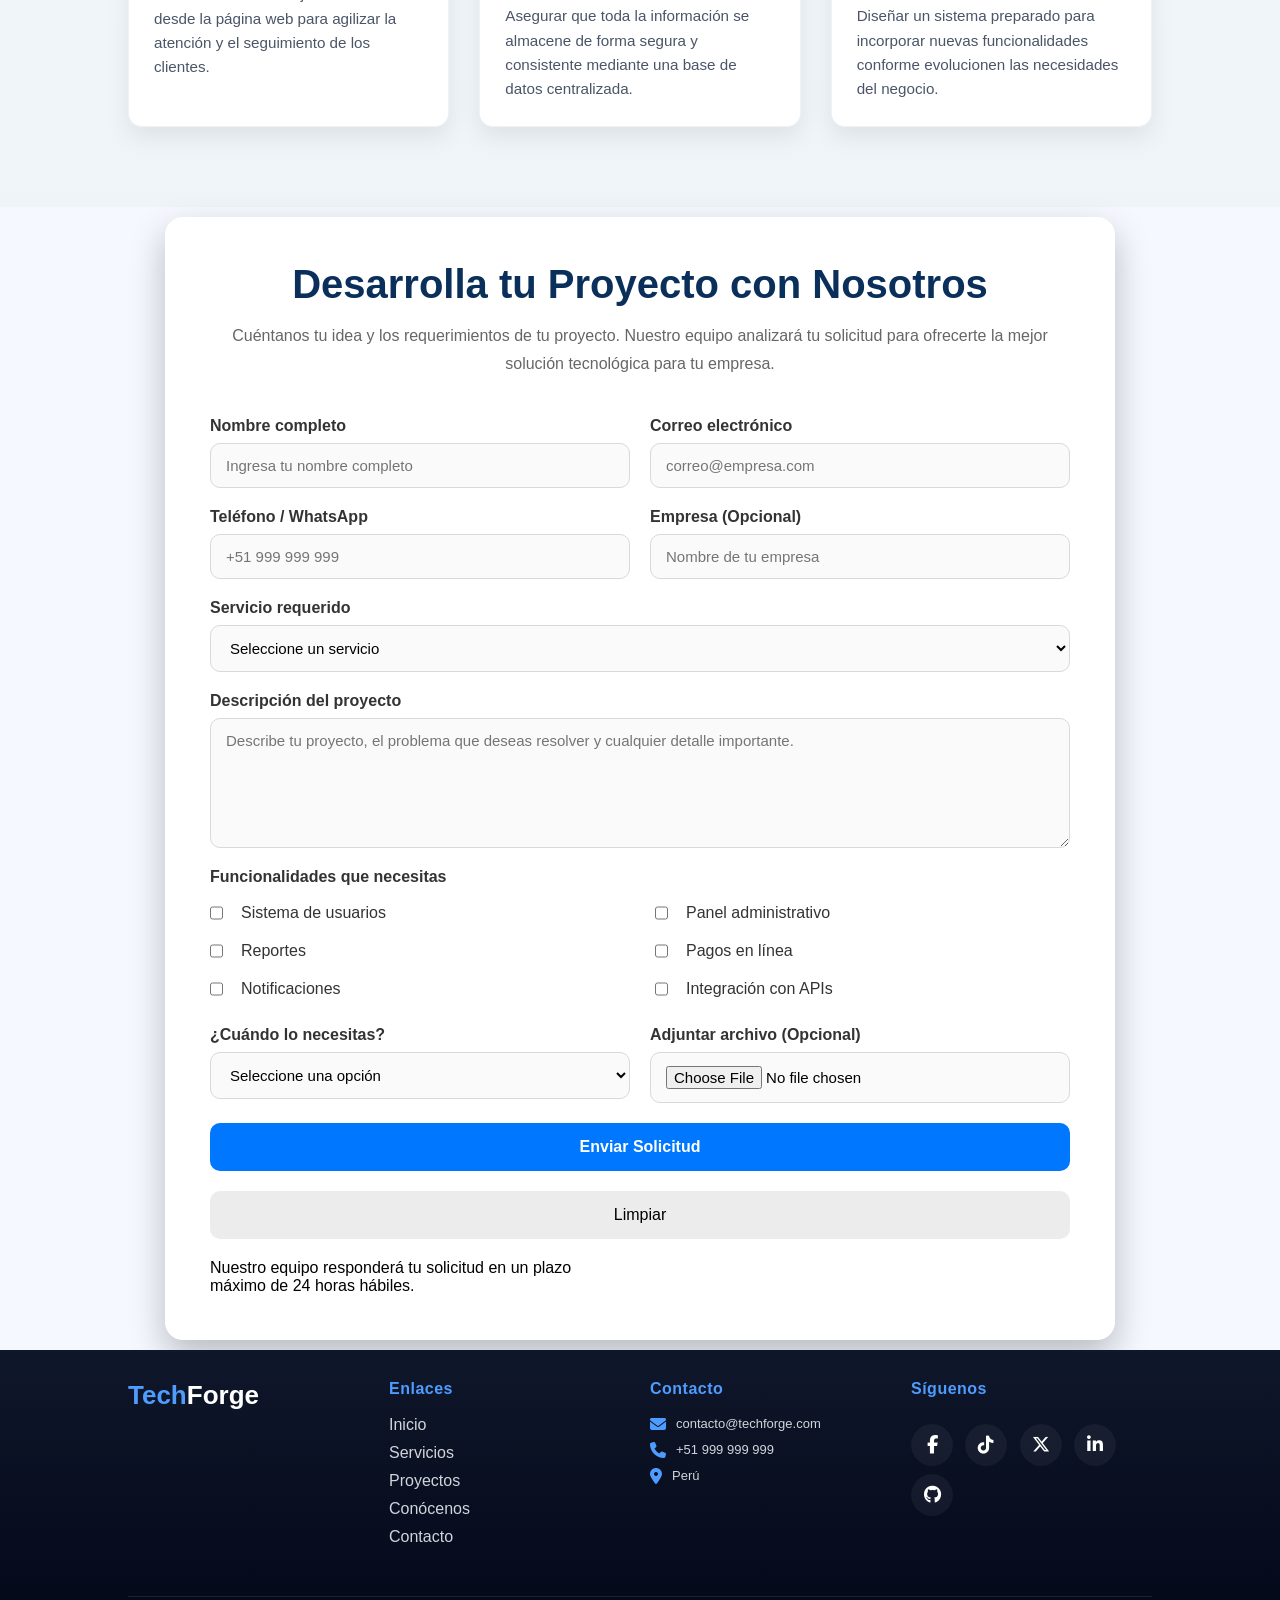
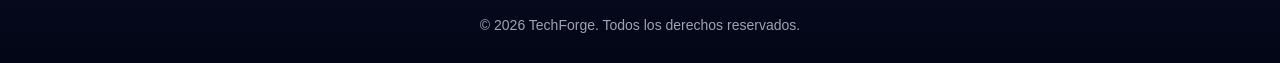
<file: desarrollo_soft/desarrolloSoftware.html>
<!DOCTYPE html>
<html lang="es">
<head>
    <meta charset="UTF-8">
    <meta name="viewport" content="width=device-width, initial-scale=1.0">
    <title>SOFTDATA | Sistema POS Inteligente</title>
    <link rel="stylesheet" href="https://cdnjs.cloudflare.com/ajax/libs/font-awesome/6.5.2/css/all.min.css">
    <link rel="icon" href="img/logo.png" type="image/png">
    <link rel="stylesheet" href="css/navegador.css">
    <link rel="stylesheet" href="css/contacto.css">
    <link rel="stylesheet" href="css/footer.css">
    <link rel="stylesheet" href="css/inicio.css">
    <link rel="stylesheet" href="css/caracteristicas.css">
    <link rel="stylesheet" href="css/objetivos.css">
</head>
<body>

    <header class="header">
        <div class="header__container">

            <div class="header__logo">
                <a href="#" class="logo">
                    <span class="logo-tech">Tech</span><span class="logo-forge">Forge</span>
                </a>
            </div>
            
            <nav class="header__nav">
                <ul>
                    <li><a href="/index.html#inicio">Inicio</a></li>
                    <li><a href="/index.html#servicios">Servicios</a></li>
                    <li><a href="/index.html#proyectos">Proyectos</a></li>
                    <li><a href="/index.html#conocenos">Conócenos</a></li>
                    <li><a href="#contacto">Contacto</a></li>
                </ul>
            </nav>

        </div>
    </header>

    <section>
        <div class="inicio">
            <div class="encabezado">
                <h2>Sistema de Punto de Venta Inteligente</h2>
                <p>"Desarrollamos un sistema de punto de venta (POS) diseñado para centralizar la administración comercial de pequeñas y medianas empresas. La plataforma permite gestionar productos, categorías, clientes y ventas desde una única interfaz intuitiva. Además, integra una base de datos mediante APIs que garantizan una comunicación segura y eficiente, permitiendo mantener toda la información sincronizada en tiempo real y facilitando la toma de decisiones."</p>
            </div>
            <div class="imagen">
                <img src="img/sistema.png" alt="sistema a medida de gestion empresarial" width="300">
            </div>
        </div>
    </section>

    <section>
        <div class="caracteristicas">
            <div class="titulo-caracteristicas">
                <h2>Características del sistema</h2>
                <p>Funciones diseñadas para optimizar la administración, el control y la gestión de un negocio desde una única plataforma.</p>
            </div>

            <div class="contenedor-caracteristicas">

                <div class="carta">
                    <div class="carta-texto">
                        <h3>Gestión de productos y categorías</h3>
                        <p>Permite registrar, editar y organizar productos mediante categorías, facilitando el control del catálogo y la administración del inventario.</p>
                    </div>
                    <div class="carta-img">
                        <img src="img/gestion_productos.jpeg" alt="gestión de productos y categorías">
                    </div>
                </div>

                <div class="carta">
                    <div class="carta-texto">
                        <h3>Control de inventario en tiempo real</h3>
                        <p>Actualiza automáticamente el stock después de cada venta o modificación, permitiendo un seguimiento preciso de la disponibilidad de los productos.</p>
                    </div>
                    <div class="carta-img">
                        <img src="img/control_inventario.jpeg" alt="control de inventario en tiempo real">
                    </div>
                </div>

                <div class="carta">
                    <div class="carta-texto">
                        <h3>Registro y seguimiento de clientes</h3>
                        <p>Administra las ventas realizadas, almacena el historial de transacciones y facilita el seguimiento de las operaciones comerciales.</p>
                    </div>
                    <div class="carta-img">
                        <img src="img/gestion_usuarios.jpeg" alt="registro y seguimiento de clientes">
                    </div>
                </div>

                <div class="carta">
                    <div class="carta-texto">
                        <h3>Integración mediante API</h3>
                        <p>El sistema utiliza servicios API para conectar el frontend con la base de datos, garantizando una comunicación rápida, segura y eficiente.</p>
                    </div>
                    <div class="carta-img">
                        <img src="img/conexion_apis.jpeg" alt="integración mediante API">
                    </div>
                </div>

                <div class="carta">
                    <div class="carta-texto">
                        <h3>Mensajes desde la Página Web</h3>
                        <p>Recibe y almacena automáticamente las consultas enviadas desde la página web, centralizando la comunicación con los clientes.</p>
                    </div>
                    <div class="carta-img">
                        <img src="img/mensajes.jpeg" alt="mensajes desde la página web">
                    </div>
                </div>

                <div class="carta">
                    <div class="carta-texto">
                        <h3>Integración con sistemas de pago</h3>
                        <p>Toda la información del sistema se almacena en una base de datos estructurada, asegurando integridad, disponibilidad y fácil acceso a los datos.</p>
                    </div>
                    <div class="carta-img">
                        <img src="img/pagos.jpeg" alt="integración con sistemas de pago">
                    </div>
                </div>

            </div>
        </div>
    </section>

    <section>
        <div class="ogjetivos">
            <div class="titulo-objetivos">
                <h3>Objetivos de la plataforma</h3>
            </div>

            <div class="objetivos">

                <div class="cart">
                    <span class="icono">✔</span>
                    <h4>Optimizar la Gestión Comercial</h4>
                    <p>Centralizar la administración de productos, categorías, clientes y ventas en una única plataforma para simplificar las operaciones del negocio.</p>
                </div>

                <div class="cart">
                    <span class="icono">✔</span>
                    <h4>Integrar todos los módulos</h4>
                    <p>Conectar el sistema de punto de venta con la base de datos y la página web mediante APIs para garantizar una comunicación eficiente y segura.</p>
                </div>

                <div class="cart">
                    <span class="icono">✔</span>
                    <h4>Mejorar el Control de la Información</h4>
                    <p>Mantener la información organizada y actualizada en tiempo real para facilitar la toma de decisiones.</p>
                </div>

                <div class="cart">
                    <span class="icono">✔</span>
                    <h4>Fortalecer la Comunicación</h4>
                    <p>Centralizar los mensajes enviados desde la página web para agilizar la atención y el seguimiento de los clientes.</p>
                </div>

                <div class="cart">
                    <span class="icono">✔</span>
                    <h4>Garantizar la Integridad de los Datos</h4>
                    <p>Asegurar que toda la información se almacene de forma segura y consistente mediante una base de datos centralizada.</p>
                </div>

                <div class="cart">
                    <span class="icono">✔</span>
                    <h4>Ofrecer una Plataforma Escalable</h4>
                    <p>Diseñar un sistema preparado para incorporar nuevas funcionalidades conforme evolucionen las necesidades del negocio.</p>
                </div>

            </div>
        </div>
    </section>
    <section class="contacto" id="contacto">
            <div class="personalisado">
                <h3>Desarrolla tu Proyecto con Nosotros</h3>
                <p>
                    Cuéntanos tu idea y los requerimientos de tu proyecto.
                    Nuestro equipo analizará tu solicitud para ofrecerte la mejor
                    solución tecnológica para tu empresa.
                </p>
                <form>
                    <div class="campo">
                        <label>Nombre completo</label>
                        <input type="text" name="nombre" placeholder="Ingresa tu nombre completo" required>
                    </div>
                    <div class="campo">
                        <label>Correo electrónico</label>
                        <input type="email" name="email" placeholder="correo@empresa.com" required>
                    </div>
                    <div class="campo">
                        <label>Teléfono / WhatsApp</label>
                        <input type="tel" name="telefono" placeholder="+51 999 999 999" required>
                    </div>
                    <div class="campo">
                        <label>Empresa (Opcional)</label>
                        <input type="text" name="empresa" placeholder="Nombre de tu empresa">
                    </div>
                    <div class="campo campo-completo">
                        <label>Servicio requerido</label>
                        <select name="servicio" required>
                            <option value="">Seleccione un servicio</option>
                            <option>Desarrollo Web</option>
                            <option>Desarrollo de Software</option>
                            <option>Análisis de Datos</option>
                            <option>Automatización de Procesos</option>
                            <option>Gestión de Bases de Datos</option>
                            <option>Soporte y Mantenimiento</option>
                        </select>
                    </div>
                    <div class="campo campo-completo">
                        <label>Descripción del proyecto</label>
                        <textarea
                            rows="6"
                            placeholder="Describe tu proyecto, el problema que deseas resolver y cualquier detalle importante."></textarea>
                    </div>
                    <div class="campo campo-completo">
                        <label>Funcionalidades que necesitas</label>
                        <div class="checks">
                            <label><input type="checkbox">Sistema de usuarios</label>
                            <label><input type="checkbox">Panel administrativo</label>
                            <label><input type="checkbox">Reportes</label>
                            <label><input type="checkbox">Pagos en línea</label>
                            <label><input type="checkbox">Notificaciones</label>
                            <label><input type="checkbox">Integración con APIs</label>
                        </div>
                    </div>
                    <div class="campo">
                        <label>¿Cuándo lo necesitas?</label>
                        <select>
                            <option>Seleccione una opción</option>
                            <option>Lo antes posible</option>
                            <option>En 1 mes</option>
                            <option>Entre 2 y 3 meses</option>
                            <option>No tengo una fecha definida</option>
                        </select>
                    </div>
                    <div class="campo">
                        <label>Adjuntar archivo (Opcional)</label>
                        <input type="file">
                    </div>
                    <div class="campo campo-completo botones">
                        <button type="submit" class="btnEnviar">
                            Enviar Solicitud
                        </button>
                        <button type="reset" class="btnLimpiar">
                            Limpiar
                        </button>
                    </div>
                    <p class="mensaje">
                        Nuestro equipo responderá tu solicitud en un plazo máximo de 24 horas hábiles.
                    </p>
                </form>
            </div>
    </section>

    <footer>
        <div class="footer-logo">
            <a href="#" class="footer-logo">
                <span class="footer-logo-tech">Tech</span><span class="footer-logo-forge">Forge</span>
            </a>
        </div>

        <div class="footer-nav">
            <h4>Enlaces</h4>
            <ul>
                <li><a href="../index.html#inicio">Inicio</a></li>
                <li><a href="../index.html#servicios">Servicios</a></li>
                <li><a href="../index.html#proyectos">Proyectos</a></li>
                <li><a href="../index.html#conocenos">Conócenos</a></li>
                <li><a href="#contacto">Contacto</a></li>
            </ul>
        </div>

        <div class="footer-contacto">
            <h4>Contacto</h4>
            <p><i class="fa-solid fa-envelope"></i> contacto@techforge.com</p>
            <p><i class="fa-solid fa-phone"></i> +51 999 999 999</p>
            <p><i class="fa-solid fa-location-dot"></i> Perú</p>
        </div>

        <div class="red-social">
            <h4>Síguenos</h4>
            <a href="https://www.facebook.com"><i class="fa-brands fa-facebook-f"></i></a>
            <a href="https://www.tiktok.com"><i class="fa-brands fa-tiktok"></i></a>
            <a href="https://twitter.com"><i class="fa-brands fa-x-twitter"></i></a>
            <a href="https://www.linkedin.com"><i class="fa-brands fa-linkedin-in"></i></a>
            <a href="https://www.github.com"><i class="fa-brands fa-github"></i></a>
        </div>

        <div class="footer-copy">
            <p>© 2026 TechForge. Todos los derechos reservados.</p>
        </div>
    </footer>
</body>
</html>
</file>
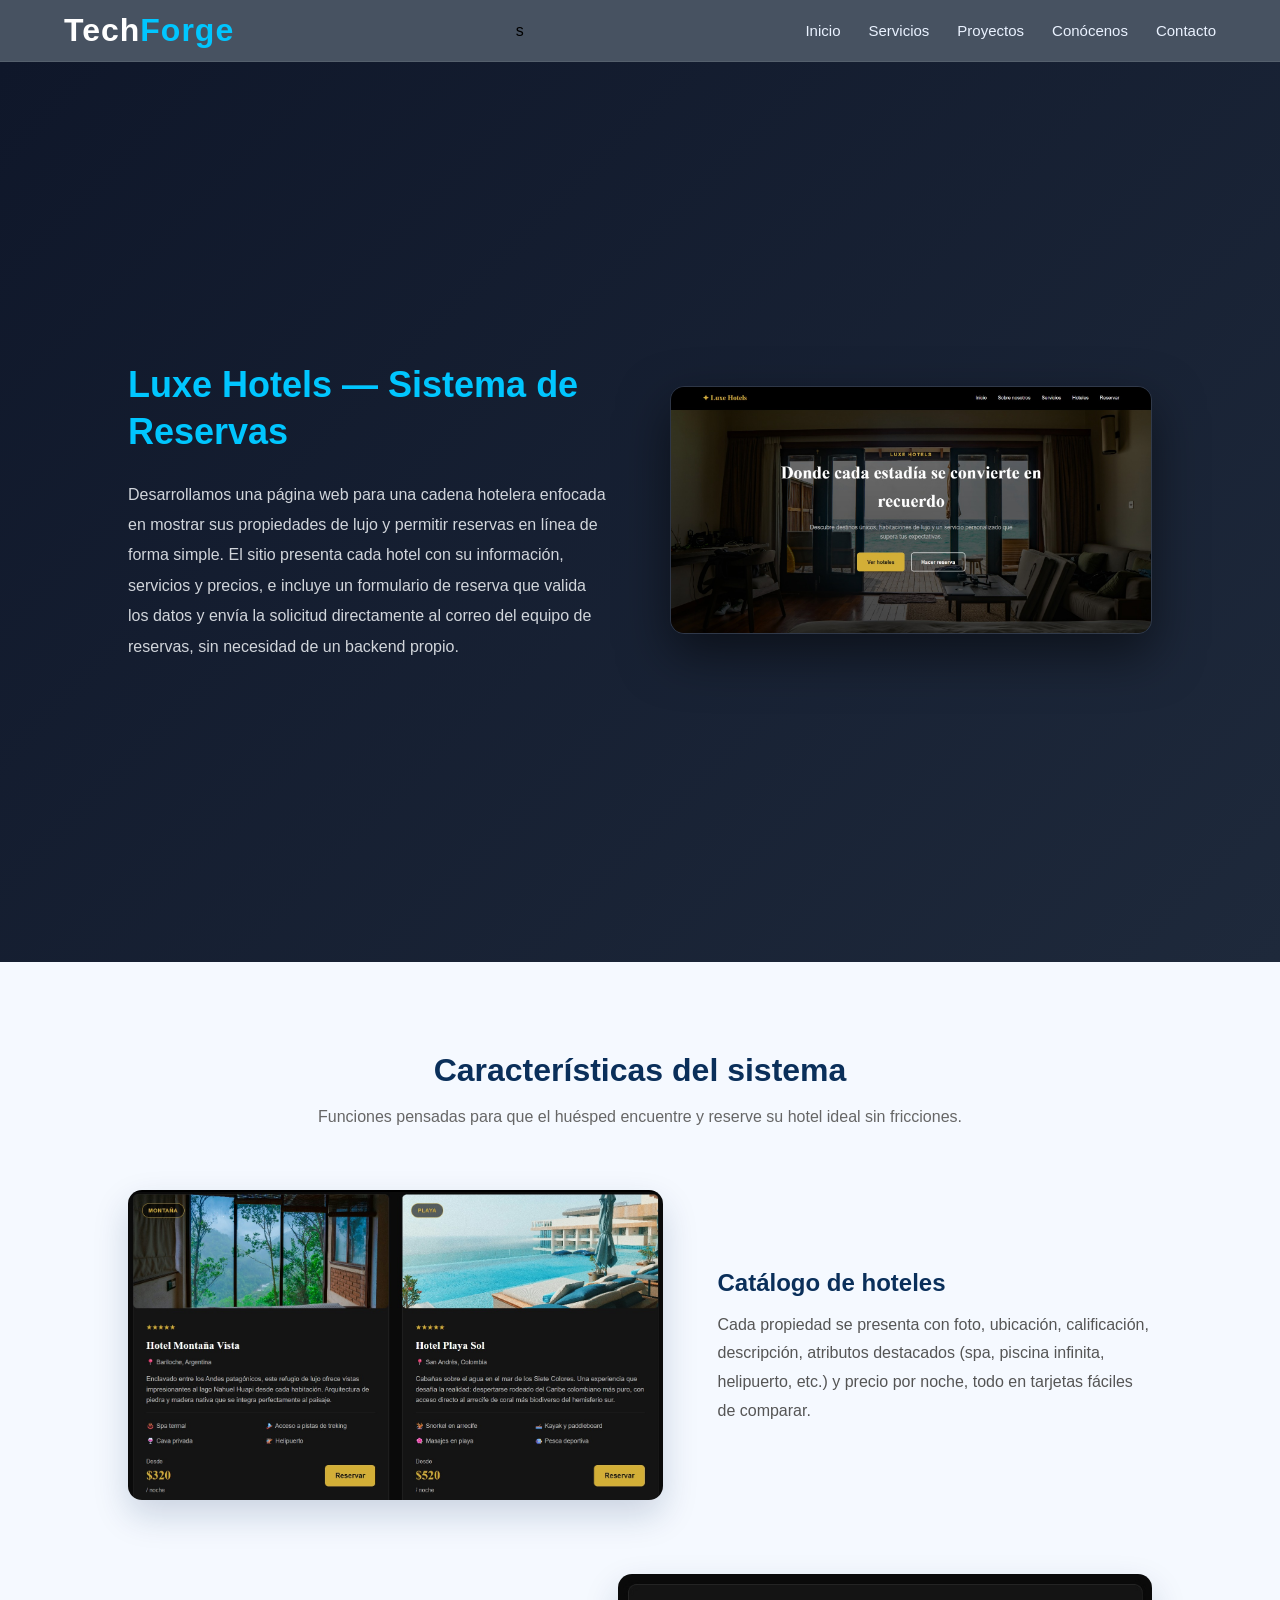
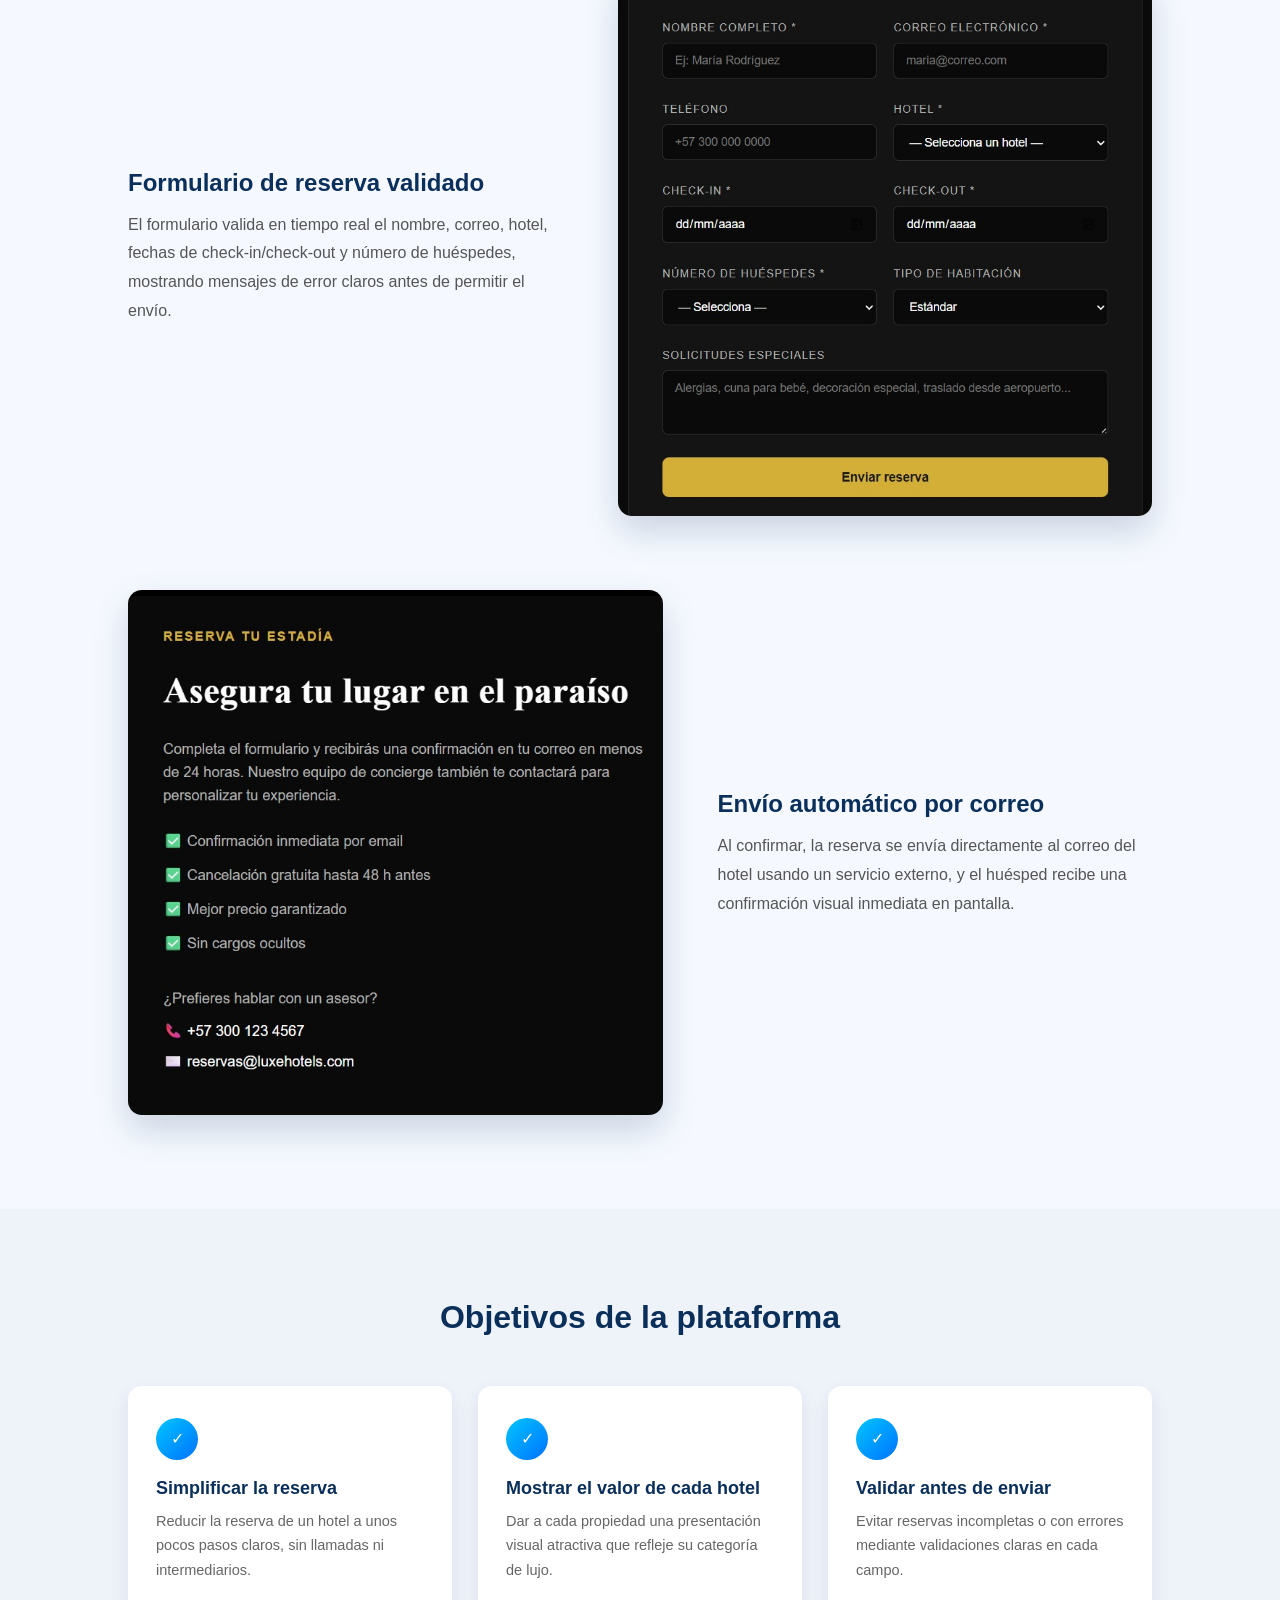
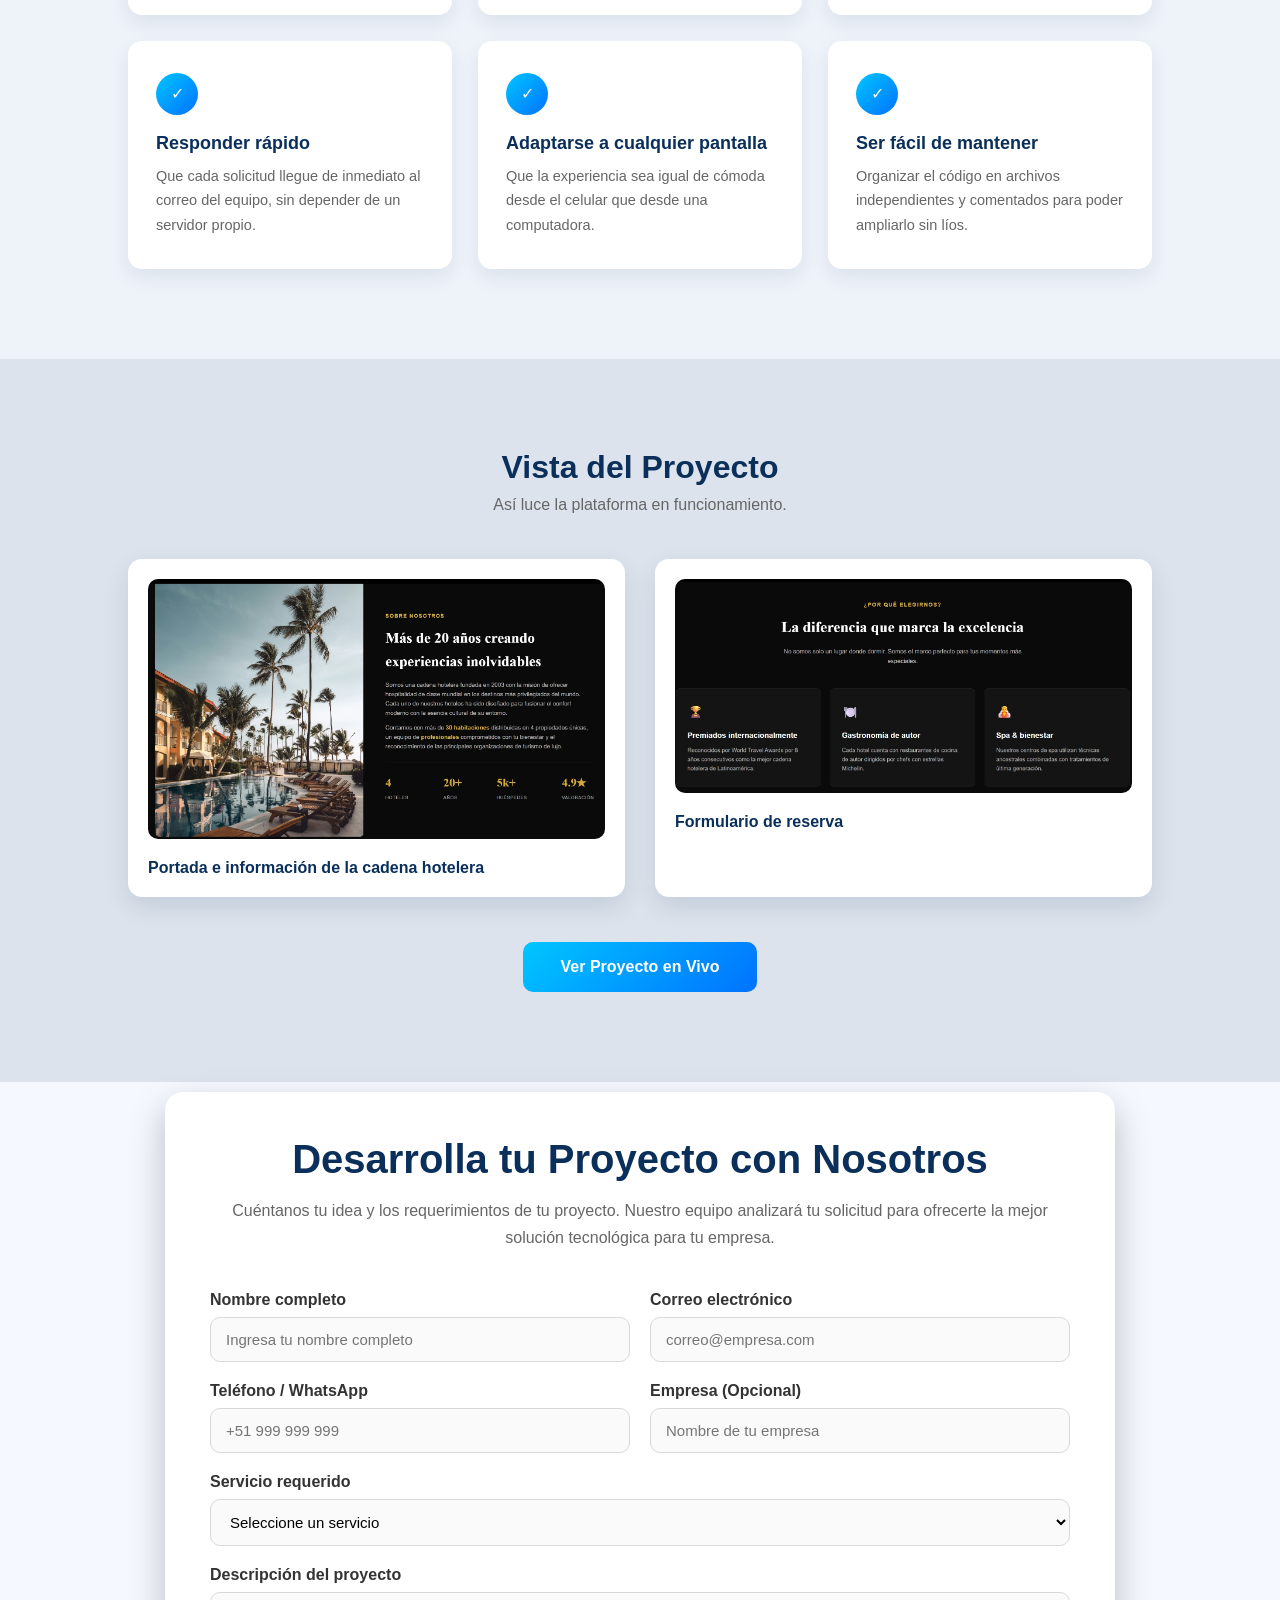
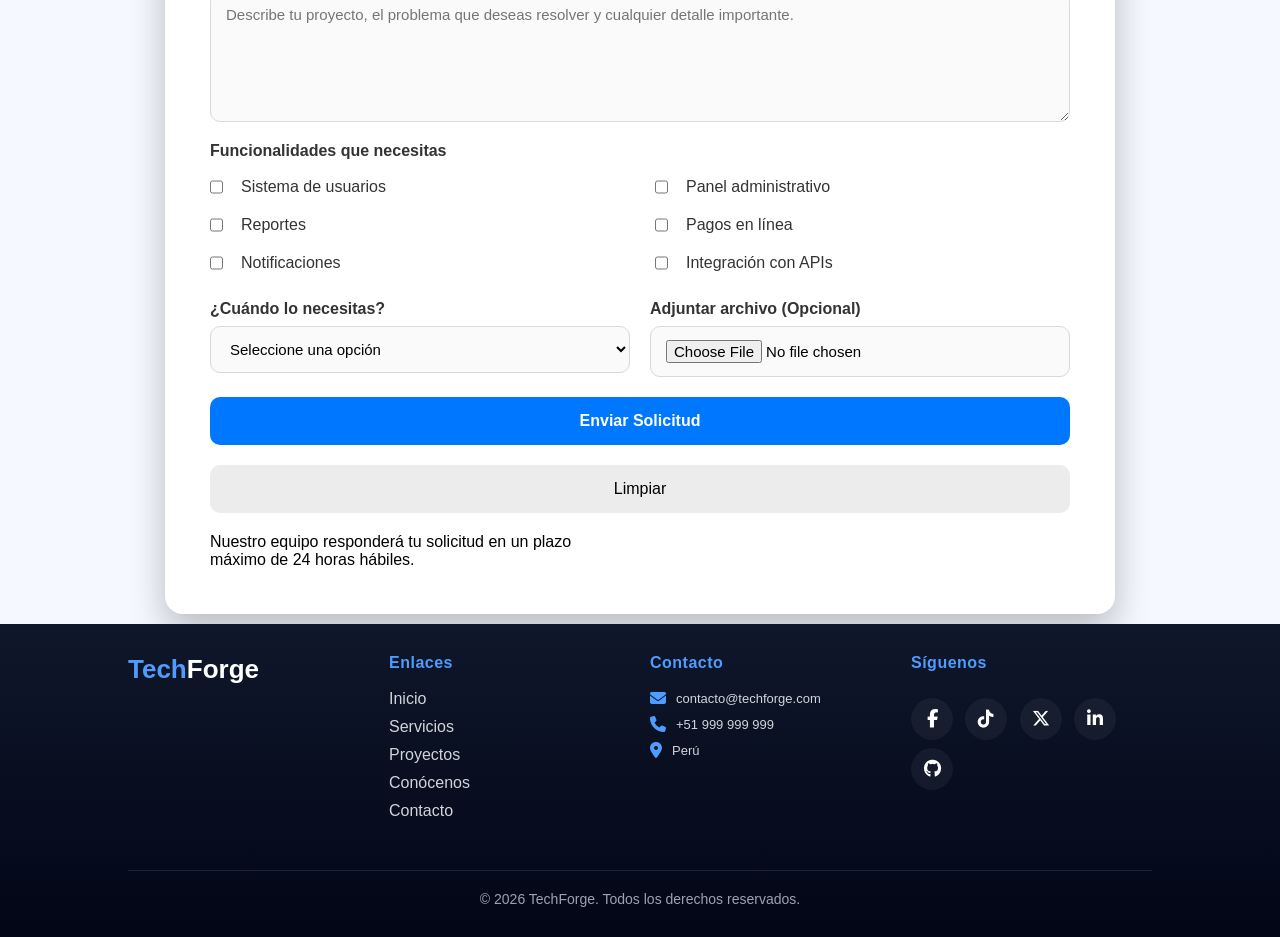
<file: pgn-reserva/pagina.html>
<!DOCTYPE html>
<html lang="es">
<head>
    <meta charset="UTF-8">
    <meta name="viewport" content="width=device-width, initial-scale=1.0">
    <title>TechForge</title>
    <link rel="stylesheet" href="https://cdnjs.cloudflare.com/ajax/libs/font-awesome/6.5.2/css/all.min.css">
    <link rel="icon" href="img/logo.png" type="image/png">
    <link rel="stylesheet" href="css/encabezado.css">
    <link rel="stylesheet" href="css/contacto.css">
    <link rel="stylesheet" href="css/footer.css">
    <link rel="stylesheet" href="css/inicio.css">
    <link rel="stylesheet" href="css/objetivos.css">
    <link rel="stylesheet" href="css/resultado.css">
    <link rel="stylesheet" href="css/caracteristicas.css">
</head>
<body>
    <header class="header">
        <div class="header__container">

            <div class="header__logo">
                <a href="#" class="logo">
                    <span class="logo-tech">Tech</span><span class="logo-forge">Forge</span>
                </a>
            </div>s
            
            <nav class="header__nav">
                <ul>
                    <li><a href="/index.html#inicio">Inicio</a></li>
                    <li><a href="/index.html#servicios">Servicios</a></li>
                    <li><a href="/index.html#proyectos">Proyectos</a></li>
                    <li><a href="/index.html#conocenos">Conócenos</a></li>
                    <li><a href="#contacto">Contacto</a></li>
                </ul>
            </nav>
        </div>
    </header>

    <section class="proyecto-hero">
        <div class="proyecto-hero__container">
            <div class="proyecto-hero__texto">
                <h1>Luxe Hotels — Sistema de Reservas</h1>
                <p>
                    Desarrollamos una página web para una cadena hotelera enfocada en
                    mostrar sus propiedades de lujo y permitir reservas en línea de forma
                    simple. El sitio presenta cada hotel con su información, servicios y
                    precios, e incluye un formulario de reserva que valida los datos y
                    envía la solicitud directamente al correo del equipo de reservas,
                    sin necesidad de un backend propio.
                </p>
            </div>
            <div class="proyecto-hero__imagen">
                <img src="img/inicio.png" alt="Vista principal del sitio Luxe Hotels">
            </div>
        </div>
    </section>

    <section class="proyecto-caract">
        <div class="proyecto-caract__cabecera">
            <h2>Características del sistema</h2>
            <p>Funciones pensadas para que el huésped encuentre y reserve su hotel ideal sin fricciones.</p>
        </div>

        <div class="proyecto-caract__fila">
            <div class="proyecto-caract__imagen">
                <img src="img/hoteles.png" alt="Catalogo de hoteles disponibles">
            </div>
            <div class="proyecto-caract__texto">
                <h3>Catálogo de hoteles</h3>
                <p>Cada propiedad se presenta con foto, ubicación, calificación, descripción, atributos destacados (spa, piscina infinita, helipuerto, etc.) y precio por noche, todo en tarjetas fáciles de comparar.</p>
            </div>
        </div>

        <div class="proyecto-caract__fila proyecto-caract__fila--invertida">
            <div class="proyecto-caract__imagen">
                <img src="img/formulario.png" alt="Formulario de reserva">
            </div>
            <div class="proyecto-caract__texto">
                <h3>Formulario de reserva validado</h3>
                <p>El formulario valida en tiempo real el nombre, correo, hotel, fechas de check-in/check-out y número de huéspedes, mostrando mensajes de error claros antes de permitir el envío.</p>
            </div>
        </div>

        <div class="proyecto-caract__fila">
            <div class="proyecto-caract__imagen">
                <img src="img/confirm.png" alt="Confirmacion de reserva enviada">
            </div>
            <div class="proyecto-caract__texto">
                <h3>Envío automático por correo</h3>
                <p>Al confirmar, la reserva se envía directamente al correo del hotel usando un servicio externo, y el huésped recibe una confirmación visual inmediata en pantalla.</p>
            </div>
        </div>
    </section>

    <section class="proyecto-obj">
        <h2>Objetivos de la plataforma</h2>
        <div class="proyecto-obj__grid">
            <div class="proyecto-obj__card">
                <div class="proyecto-obj__icono">✓</div>
                <h3>Simplificar la reserva</h3>
                <p>Reducir la reserva de un hotel a unos pocos pasos claros, sin llamadas ni intermediarios.</p>
            </div>
            <div class="proyecto-obj__card">
                <div class="proyecto-obj__icono">✓</div>
                <h3>Mostrar el valor de cada hotel</h3>
                <p>Dar a cada propiedad una presentación visual atractiva que refleje su categoría de lujo.</p>
            </div>
            <div class="proyecto-obj__card">
                <div class="proyecto-obj__icono">✓</div>
                <h3>Validar antes de enviar</h3>
                <p>Evitar reservas incompletas o con errores mediante validaciones claras en cada campo.</p>
            </div>
            <div class="proyecto-obj__card">
                <div class="proyecto-obj__icono">✓</div>
                <h3>Responder rápido</h3>
                <p>Que cada solicitud llegue de inmediato al correo del equipo, sin depender de un servidor propio.</p>
            </div>
            <div class="proyecto-obj__card">
                <div class="proyecto-obj__icono">✓</div>
                <h3>Adaptarse a cualquier pantalla</h3>
                <p>Que la experiencia sea igual de cómoda desde el celular que desde una computadora.</p>
            </div>
            <div class="proyecto-obj__card">
                <div class="proyecto-obj__icono">✓</div>
                <h3>Ser fácil de mantener</h3>
                <p>Organizar el código en archivos independientes y comentados para poder ampliarlo sin líos.</p>
            </div>
        </div>
    </section>

    <section class="proyecto-resultado">
        <h2>Vista del Proyecto</h2>
        <p>Así luce la plataforma en funcionamiento.</p>

        <div class="proyecto-resultado__grid">
            <div class="proyecto-resultado__panel">
                <img src="img/ejem1.png" alt="Vista de inicio del sitio">
                <h4>Portada e información de la cadena hotelera</h4>
            </div>
            <div class="proyecto-resultado__panel">
                <img src="img/ejem2.png" alt="Vista del formulario de reserva">
                <h4>Formulario de reserva</h4>
            </div>
        </div>

        <a href="../reserva/pagina.html" target="_blank" class="proyecto-resultado__btn">Ver Proyecto en Vivo</a>
    </section>

    <section class="contacto" id="contacto">
        <div class="personalisado">
            <h3>Desarrolla tu Proyecto con Nosotros</h3>
            <p>
                Cuéntanos tu idea y los requerimientos de tu proyecto.
                Nuestro equipo analizará tu solicitud para ofrecerte la mejor
                solución tecnológica para tu empresa.
            </p>
            <form>
                <div class="campo">
                    <label>Nombre completo</label>
                    <input type="text" name="nombre" placeholder="Ingresa tu nombre completo" required>
                </div>
                <div class="campo">
                    <label>Correo electrónico</label>
                    <input type="email" name="email" placeholder="correo@empresa.com" required>
                </div>
                <div class="campo">
                    <label>Teléfono / WhatsApp</label>
                    <input type="tel" name="telefono" placeholder="+51 999 999 999" required>
                </div>
                <div class="campo">
                    <label>Empresa (Opcional)</label>
                    <input type="text" name="empresa" placeholder="Nombre de tu empresa">
                </div>
                <div class="campo campo-completo">
                    <label>Servicio requerido</label>
                    <select name="servicio" required>
                        <option value="">Seleccione un servicio</option>
                        <option>Desarrollo Web</option>
                        <option>Desarrollo de Software</option>
                        <option>Análisis de Datos</option>
                        <option>Automatización de Procesos</option>
                        <option>Gestión de Bases de Datos</option>
                        <option>Soporte y Mantenimiento</option>
                    </select>
                </div>
                <div class="campo campo-completo">
                    <label>Descripción del proyecto</label>
                    <textarea
                        rows="6" placeholder="Describe tu proyecto, el problema que deseas resolver y cualquier detalle importante."></textarea>
                </div>
                <div class="campo campo-completo">
                    <label>Funcionalidades que necesitas</label>
                    <div class="checks">
                        <label><input type="checkbox">Sistema de usuarios</label>
                        <label><input type="checkbox">Panel administrativo</label>
                        <label><input type="checkbox">Reportes</label>
                        <label><input type="checkbox">Pagos en línea</label>
                        <label><input type="checkbox">Notificaciones</label>
                        <label><input type="checkbox">Integración con APIs</label>
                    </div>
                </div>
                <div class="campo">
                    <label>¿Cuándo lo necesitas?</label>
                    <select>
                        <option>Seleccione una opción</option>
                        <option>Lo antes posible</option>
                        <option>En 1 mes</option>
                        <option>Entre 2 y 3 meses</option>
                        <option>No tengo una fecha definida</option>
                    </select>
                </div>
                <div class="campo">
                    <label>Adjuntar archivo (Opcional)</label>
                    <input type="file">
                </div>
                <div class="campo campo-completo botones">
                    <button type="submit" class="btnEnviar">
                        Enviar Solicitud
                    </button>
                    <button type="reset" class="btnLimpiar">
                        Limpiar
                    </button>
                </div>
                <p class="mensaje">
                    Nuestro equipo responderá tu solicitud en un plazo máximo de 24 horas hábiles.
                </p>
            </form>
        </div>
    </section>

    <footer>
        <div class="footer-logo">
            <a href="#" class="footer-logo">
                <span class="footer-logo-tech">Tech</span><span class="footer-logo-forge">Forge</span>
            </a>
        </div>

        <div class="footer-nav">
            <h4>Enlaces</h4>
            <ul>
                <li><a href="../index.html">Inicio</a></li>
                <li><a href="../index.html#servicios">Servicios</a></li>
                <li><a href="../index.html#proyectos">Proyectos</a></li>
                <li><a href="../index.html#conocenos">Conócenos</a></li>
                <li><a href="#contacto">Contacto</a></li>
            </ul>
        </div>

        <div class="footer-contacto">
            <h4>Contacto</h4>
            <p><i class="fa-solid fa-envelope"></i> contacto@techforge.com</p>
            <p><i class="fa-solid fa-phone"></i> +51 999 999 999</p>
            <p><i class="fa-solid fa-location-dot"></i> Perú</p>
        </div>

        <div class="red-social">
            <h4>Síguenos</h4>
            <a href="https://www.facebook.com" target="_blank" aria-label="facebook">
                <i class="fa-brands fa-facebook-f"></i>
            </a>
            <a href="https://www.tiktok.com" target="_blank" aria-label="tiktok">
                <i class="fa-brands fa-tiktok"></i>
            </a>
            <a href="https://twitter.com" target="_blank" aria-label="twitter">
                <i class="fa-brands fa-x-twitter"></i>
            </a>
            <a href="https://www.linkedin.com" target="_blank" aria-label="linkedin">
                <i class="fa-brands fa-linkedin-in"></i>
            </a>
            <a href="https://www.github.com" target="_blank" aria-label="github">
                <i class="fa-brands fa-github"></i>
            </a>
        </div>

        <div class="footer-copy">
            <p>© 2026 TechForge. Todos los derechos reservados.</p>
        </div>
    </footer>
</body>
</html>
</file>
<file: css/encabezado.css>
/*RESET BÁSICO*/
* {
    margin: 0;
    padding: 0;
    box-sizing: border-box;
    font-family: Arial, sans-serif;
}

/*HEADER MODERNO*/
.header {
    position: sticky;
    top: 0;
    z-index: 1000;

    background: rgba(10, 25, 45, 0.75);
    backdrop-filter: blur(12px);
    border-bottom: 1px solid rgba(255, 255, 255, 0.08);
}

/* CONTENEDOR */
.header__container {
    width: 90%;
    max-width: 1200px;
    margin: auto;

    display: flex;
    justify-content: space-between;
    align-items: center;
    padding: 12px 0;
}

/*LOGO*/ 
.header__logo{
    display: flex;
    align-items: center;
}

.logo{
    text-decoration: none;
    font-size: 2rem;
    font-weight: 700;
    letter-spacing: 1px;
    transition: .3s ease;
}

.logo-tech{
    color: #ffffff;
}

.logo-forge{
    color: #00c6ff;
}

.logo:hover{
    transform: scale(1.05);
    text-shadow: 0 0 10px rgba(0,198,255,.6);
}
/* NAV */
.header__nav ul {
    list-style: none;
    display: flex;
    gap: 28px;
}

/* LINKS */
.header__nav a {
    text-decoration: none;
    color: #eaf2ff;
    font-weight: 500;
    font-size: 15px;
    position: relative;
    transition: 0.3s;
}

/* EFECTO LINEA ANIMADA */
.header__nav a::after {
    content: "";
    position: absolute;
    left: 0;
    bottom: -6px;
    width: 0%;
    height: 2px;
    background: linear-gradient(90deg, #00c6ff, #0072ff);
    transition: 0.3s;
}

.header__nav a:hover {
    color: #00c6ff;
}

.header__nav a:hover::after {
    width: 100%;
}

/*RESPONSIVE */
@media (max-width: 768px) {

    .header__container {
        flex-direction: column;
        gap: 10px;
    }

    .header__nav ul {
        flex-wrap: wrap;
        justify-content: center;
        gap: 15px;
    }
}
</file>
<file: css/inicio.css>
/*HERO / INICIO*/
.inicio {
    position: relative;
    height: 100vh;
    background-image: url('../img/inicio2.png');
    background-size: cover;
    background-position: center;
    display: flex;
    align-items: center;
    color: white;
}

/* OSCURECER FONDO PARA LEGIBILIDAD */
.overlay {
    position: absolute;
    inset: 0;
    background: linear-gradient(
        90deg,
        rgba(5, 20, 40, 0.85),
        rgba(0, 60, 120, 0.35)
    );
}

/* CONTENIDO */
.inicio__contenido {
    position: relative;
    max-width: 1200px;
    margin: auto;
    padding: 0 60px;
    width: 100%;
}

/* TEXTO */
.inicio__texto {
    max-width: 650px;
}

.inicio__texto h1 {
    font-size: 3.8rem;
    font-weight: 800;
    line-height: 1.1;
    margin-bottom: 20px;
    color: #ffffff;
}

.inicio__texto p {
    font-size: 1.2rem;
    line-height: 1.6;
    color: #dbe7f3;
    margin-bottom: 35px;
}

/* BOTONES */
.inicio__botones {
    display: flex;
    gap: 18px;
}

/* BOTÓN BASE */
.btn {
    padding: 14px 32px;
    border-radius: 10px;
    font-size: 1rem;
    text-decoration: none;
    font-weight: 500;
    transition: 0.3s ease;
}

/* PRIMARIO */
.btn-primary {
    background: linear-gradient(135deg, #00c6ff, #0072ff);
    color: white;
    border: none;
}

.btn-primary:hover {
    transform: translateY(-3px);
    box-shadow: 0 10px 25px rgba(0, 150, 255, 0.3);
}

/* OUTLINE */
.btn-outline {
    border: 2px solid #00c6ff;
    color: white;
    background: transparent;
}

.btn-outline:hover {
    background: #00c6ff;
    color: #001018;
}

/* RESPONSIVE */
@media (max-width: 768px) {
    .inicio__contenido {
        padding: 0 25px;
        text-align: center;
    }

    .inicio__texto h1 {
        font-size: 2.5rem;
    }

    .inicio__botones {
        justify-content: center;
        flex-wrap: wrap;
    }
}
</file>
<file: css/servicios.css>
/* SECCIÓN GENERAL*/
.servicios,
.proyectos {
    padding: 80px 20px;
    background: #f5f9ff;
    font-family: Arial, sans-serif;
}

.contenedor {
    max-width: 1200px;
    margin: auto;
    text-align: center;
}

.proyect {
    border-radius: 8px;
}

h3 {
    font-size: 32px;
    color: #0b2a4a;
    margin-bottom: 10px;
}

p {
    color: #5b6b7a;
    margin-bottom: 40px;
    font-size: 16px;
}

/* GRID DE CARTAS (3 FILAS)*/
.cartas {
    display: grid;
    grid-template-columns: repeat(3, 1fr); /* 3 columnas = 3 por fila */
    gap: 25px;
}

/* CARTA ESTILO SOFTDATA*/
.carta {
    background: #ffffff;
    border-radius: 14px;
    padding: 25px;
    box-shadow: 0 8px 20px rgba(0, 60, 120, 0.08);
    transition: all 0.3s ease;
    border: 1px solid #e6eef7;
}

.carta:hover {
    transform: translateY(-8px);
    box-shadow: 0 12px 30px rgba(0, 80, 160, 0.15);
}

/* ICONO */
.carta span {
    display: inline-flex;
    align-items: center;
    justify-content: center;
    width: 55px;
    height: 55px;
    background: linear-gradient(135deg, #00c6ff, #0072ff);
    border-radius: 12px;
    margin-bottom: 15px;
    color: #fff;
    font-size: 22px;
}

/* TITULO */
.carta h4 {
    font-size: 18px;
    color: #0b2a4a;
    margin-bottom: 10px;
}

/* TEXTO */
.carta p {
    font-size: 14px;
    color: #5b6b7a;
    line-height: 1.5;
}

/* RESPONSIVE */
@media (max-width: 992px) {
    .cartas {
        grid-template-columns: repeat(2, 1fr);
    }
}

@media (max-width: 600px) {
    .cartas {
        grid-template-columns: 1fr;
    }
}
</file>
<file: css/conocenos.css>
.conocenos{
    padding: 80px 0;
    background: #f5f9ff;
}

.conocenos .contenedor{
    width: 90%;
    max-width: 1200px;
    margin: auto;
}

/* Título */

.cnt-titulo{
    text-align: center;
    margin-bottom: 60px;
}

.cnt-titulo h3{
    font-size: 2.7rem;
    color: #0a2f5a;
    margin-bottom: 20px;
}

.cnt-titulo p{
    max-width: 900px;
    margin: auto;
    color: #555;
    font-size: 1.1rem;
    line-height: 1.8;
}

/* Contenedor principal */

.cnt-parrafos{
    display: flex;
    justify-content: space-between;
    gap: 40px;
    align-items: flex-start;
}

/* Misión y Visión */

.objetivo{
    flex: 2;
    display: flex;
    flex-direction: column;
    gap: 30px;
}

.mision,
.vision{
    background: #fff;
    padding: 30px;
    border-radius: 15px;
    box-shadow: 0 8px 20px rgba(0,0,0,.08);
    transition: .3s;
}

.mision:hover,
.vision:hover{
    transform: translateY(-5px);
}

.mision h4,
.vision h4{
    color: #0a2f5a;
    font-size: 1.6rem;
    margin-bottom: 15px;
    border-left: 5px solid #00bfff;
    padding-left: 12px;
}

.mision p,
.vision p{
    color: #555;
    line-height: 1.8;
    text-align: justify;
}

/* Valores */

.valores{
    flex: 1;
    background: #fff;
    padding: 30px;
    border-radius: 15px;
    box-shadow: 0 8px 20px rgba(0,0,0,.08);
}

.valores h4{
    text-align: center;
    margin-bottom: 25px;
    font-size: 1.6rem;
    color: #0a2f5a;
}

.valores ul{
    list-style: none;
    padding: 0;
}

.valores li{
    padding: 12px 0;
    border-bottom: 1px solid #e8e8e8;
    font-size: 1.05rem;
    color: #444;
}

.valores li:last-child{
    border-bottom: none;
}

/* Responsive */

@media(max-width:900px){

    .cnt-parrafos{
        flex-direction: column;
    }

    .objetivo,
    .valores{
        width: 100%;
    }

}
</file>
<file: css/contacto.css>
/*CONTACTO*/

.contacto{
    padding: 10px 0;
    background: #f5f9ff;
}

.personalisado{
    width: 100%;
    max-width: 950px;
    margin: auto;
    background: #fff;
    padding: 45px;
    border-radius: 18px;
    box-shadow: 0 15px 35px rgba(0,0,0,.25);
}

.personalisado h3{
    text-align: center;
    font-size: 2.5rem;
    color: #0a2f5a;
    margin-bottom: 15px;
}

.personalisado>p{
    text-align: center;
    color: #666;
    line-height: 1.7;
    margin-bottom: 40px;
}

/*FORMULARIO*/

.personalisado form{
    display: grid;
    grid-template-columns: 1fr 1fr;
    gap: 20px;
}

/* Campos que ocupan toda la fila */

.personalisado textarea,
.personalisado button,
.personalisado input[type=file],
.personalisado select[name=tiempo]{
    grid-column: 1/3;
}

/* Etiquetas */

.personalisado label{
    display: block;
    margin-bottom: 8px;
    font-weight: 600;
    color: #333;
}

/* Inputs */

.personalisado input,
.personalisado select,
.personalisado textarea{
    width: 100%;
    padding: 13px 15px;
    border: 1px solid #d9d9d9;
    border-radius: 10px;
    font-size: 15px;
    outline: none;
    transition: .3s;
    background: #fafafa;
}

.personalisado input:focus,
.personalisado select:focus,
.personalisado textarea:focus{
    border-color: #00bfff;
    box-shadow: 0 0 8px rgba(0,191,255,.3);
    background: #fff;
}

.personalisado textarea{
    resize: vertical;
    min-height: 130px;
}

/*CHECKBOX*/

.personalisado input[type=checkbox]{
    width: auto;
    margin-right: 8px;
}

.personalisado label:has(input[type=checkbox]){
    display: flex;
    align-items: center;
    font-weight: normal;
    margin-bottom: 8px;
}

/*BOTÓN*/

.btnEnviar{
    width: 100%;
    padding: 15px;
    background: linear-gradient(135deg,#00bfff,#0066ff);
    color: #fff;
    border: none;
    border-radius: 10px;
    font-size: 17px;
    font-weight: bold;
    cursor: pointer;
    transition: .3s;
}

.btnEnviar:hover{
    transform: translateY(-3px);
    box-shadow: 0 8px 20px rgba(0,191,255,.35);
}

.campo{
    display:flex;
    flex-direction:column;
}

.campo-completo{
    grid-column:1 / 3;
}

.checks{
    display:grid;
    grid-template-columns:repeat(2,1fr);
    gap:12px 30px;
    margin-top:10px;
}

.checks label{
    display:flex;
    align-items:center;
    gap:10px;
    cursor:pointer;
    font-weight:500;
}

.checks input{
    width:18px;
    height:18px;
}

.botones{
    display:flex;
    gap:20px;
}

.btnEnviar,
.btnLimpiar{
    flex:1;
    padding:15px;
    border:none;
    border-radius:10px;
    cursor:pointer;
    font-size:16px;
    transition:.3s;
}

.btnEnviar{
    background:#0077ff;
    color:#fff;
}

.btnEnviar:hover{
    background:#005fd1;
}

.btnLimpiar{
    background:#ececec;
}

.btnLimpiar:hover{
    background:#d8d8d8;
}

/*   RESPONSIVE*/

@media(max-width:768px){

    .personalisado{
        padding:30px;
    }

    .personalisado form{
        display:block;
    }

    .personalisado label{
        margin-top:18px;
    }

    .btnEnviar{
        margin-top:20px;
    }

}
</file>
<file: css/footer.css>
:root{
    --color-bg: #0f172a;
    --color-card: #1e293b;
    --color-primary: #4f9cff;
    --color-text: #d1d5db;
    --color-muted: #9ca3af;
    --color-white: #ffffff;
}

/* FOOTER BASE */
footer{ 
    background: linear-gradient(180deg, #0f172a 0%, #020617 100%);
    color: var(--color-white);
    padding: 30px 10%;
    display: grid;
    grid-template-columns: repeat(auto-fit,minmax(230px,1fr));
    gap: 20px;
}

/* TITULOS */
footer h4{
    font-size: 16px;
    margin-bottom: 18px;
    color: var(--color-primary);
    letter-spacing: 0.5px;
}

/* LOGO */
.footer-logo a{
    text-decoration: none;
    font-size: 26px;
    font-weight: 700;
    display: inline-block;
}

.footer-logo-tech{
    color: var(--color-primary);
}

.footer-logo-forge{
    color: var(--color-white);
}

/* NAVEGACIÓN */
.footer-nav ul{
    list-style: none;
    padding: 0;
}

.footer-nav li{
    margin-bottom: 10px;
}

.footer-nav a{
    color: var(--color-text);
    text-decoration: none;
    position: relative;
    transition: all .3s ease;
}

.footer-nav a::after{
    content: "";
    position: absolute;
    left: 0;
    bottom: -2px;
    width: 0%;
    height: 2px;
    background: var(--color-primary);
    transition: width .3s ease;
}

.footer-nav a:hover{
    color: var(--color-white);
}

.footer-nav a:hover::after{
    width: 100%;
}

/* CONTACTO */
.footer-contacto p{
    margin: 10px 0;
    color: var(--color-text);
    display: flex;
    align-items: center;
    gap: 10px;
    font-size: 13px;
}

.footer-contacto i{
    color: var(--color-primary);
    font-size: 16px;
}

/* REDES SOCIALES */
.red-social a{
    display: inline-flex;
    justify-content: center;
    align-items: center;
    width: 42px;
    height: 42px;
    margin-right: 8px;
    margin-top: 8px;
    border-radius: 50%;
    background: rgba(255,255,255,0.05);
    backdrop-filter: blur(6px);
    color: var(--color-white);
    text-decoration: none;
    font-size: 18px;
    transition: all .3s ease;
}

.red-social a:hover{
    background: var(--color-primary);
    transform: translateY(-4px) scale(1.05);
    box-shadow: 0 8px 20px rgba(79,156,255,0.3);
}

/* COPYRIGHT */
.footer-copy{
    grid-column: 1/-1;
    margin-top: 20px;
    padding-top: 20px;
    border-top: 1px solid rgba(255,255,255,.1);
    text-align: center;
    color: var(--color-muted);
    font-size: 14px;
}

/* RESPONSIVE */
@media (max-width: 768px){
    footer{
        padding: 50px 8% 20px;
        gap: 25px;
    }

    .footer-logo a{
        font-size: 28px;
    }
}
</file>
<file: css_D_S/navegador.css>
/*RESET BÁSICO*/
* {
    margin: 0;
    padding: 0;
    box-sizing: border-box;
    font-family: Arial, sans-serif;
}

/*HEADER MODERNO*/
.header {
    position: sticky;
    top: 0;
    z-index: 1000;

    background: rgba(10, 25, 45, 0.75);
    backdrop-filter: blur(12px);
    border-bottom: 1px solid rgba(255, 255, 255, 0.08);
}

/* CONTENEDOR */
.header__container {
    width: 90%;
    max-width: 1200px;
    margin: auto;

    display: flex;
    justify-content: space-between;
    align-items: center;
    padding: 12px 0;
}

/*LOGO*/ 
.header__logo{
    display: flex;
    align-items: center;
}

.logo{
    text-decoration: none;
    font-size: 2rem;
    font-weight: 700;
    letter-spacing: 1px;
    transition: .3s ease;
}

.logo-tech{
    color: #ffffff;
}

.logo-forge{
    color: #00c6ff;
}

.logo:hover{
    transform: scale(1.05);
    text-shadow: 0 0 10px rgba(0,198,255,.6);
}
/* NAV */
.header__nav ul {
    list-style: none;
    display: flex;
    gap: 28px;
}

/* LINKS */
.header__nav a {
    text-decoration: none;
    color: #eaf2ff;
    font-weight: 500;
    font-size: 15px;
    position: relative;
    transition: 0.3s;
}

/* EFECTO LINEA ANIMADA */
.header__nav a::after {
    content: "";
    position: absolute;
    left: 0;
    bottom: -6px;
    width: 0%;
    height: 2px;
    background: linear-gradient(90deg, #00c6ff, #0072ff);
    transition: 0.3s;
}

.header__nav a:hover {
    color: #00c6ff;
}

.header__nav a:hover::after {
    width: 100%;
}

/*RESPONSIVE */
@media (max-width: 768px) {

    .header__container {
        flex-direction: column;
        gap: 10px;
    }

    .header__nav ul {
        flex-wrap: wrap;
        justify-content: center;
        gap: 15px;
    }
}
</file>
<file: css_D_S/contacto.css>
/*CONTACTO*/

.contacto{
    padding: 10px 0;
    background: #f5f9ff;
}

.personalisado{
    width: 100%;
    max-width: 950px;
    margin: auto;
    background: #fff;
    padding: 45px;
    border-radius: 18px;
    box-shadow: 0 15px 35px rgba(0,0,0,.25);
}

.personalisado h3{
    text-align: center;
    font-size: 2.5rem;
    color: #0a2f5a;
    margin-bottom: 15px;
}

.personalisado>p{
    text-align: center;
    color: #666;
    line-height: 1.7;
    margin-bottom: 40px;
}

/*FORMULARIO*/

.personalisado form{
    display: grid;
    grid-template-columns: 1fr 1fr;
    gap: 20px;
}

/* Campos que ocupan toda la fila */

.personalisado textarea,
.personalisado button,
.personalisado input[type=file],
.personalisado select[name=tiempo]{
    grid-column: 1/3;
}

/* Etiquetas */

.personalisado label{
    display: block;
    margin-bottom: 8px;
    font-weight: 600;
    color: #333;
}

/* Inputs */

.personalisado input,
.personalisado select,
.personalisado textarea{
    width: 100%;
    padding: 13px 15px;
    border: 1px solid #d9d9d9;
    border-radius: 10px;
    font-size: 15px;
    outline: none;
    transition: .3s;
    background: #fafafa;
}

.personalisado input:focus,
.personalisado select:focus,
.personalisado textarea:focus{
    border-color: #00bfff;
    box-shadow: 0 0 8px rgba(0,191,255,.3);
    background: #fff;
}

.personalisado textarea{
    resize: vertical;
    min-height: 130px;
}

/*CHECKBOX*/

.personalisado input[type=checkbox]{
    width: auto;
    margin-right: 8px;
}

.personalisado label:has(input[type=checkbox]){
    display: flex;
    align-items: center;
    font-weight: normal;
    margin-bottom: 8px;
}

/*BOTÓN*/

.btnEnviar{
    width: 100%;
    padding: 15px;
    background: linear-gradient(135deg,#00bfff,#0066ff);
    color: #fff;
    border: none;
    border-radius: 10px;
    font-size: 17px;
    font-weight: bold;
    cursor: pointer;
    transition: .3s;
}

.btnEnviar:hover{
    transform: translateY(-3px);
    box-shadow: 0 8px 20px rgba(0,191,255,.35);
}

.campo{
    display:flex;
    flex-direction:column;
}

.campo-completo{
    grid-column:1 / 3;
}

.checks{
    display:grid;
    grid-template-columns:repeat(2,1fr);
    gap:12px 30px;
    margin-top:10px;
}

.checks label{
    display:flex;
    align-items:center;
    gap:10px;
    cursor:pointer;
    font-weight:500;
}

.checks input{
    width:18px;
    height:18px;
}

.botones{
    display:flex;
    gap:20px;
}

.btnEnviar,
.btnLimpiar{
    flex:1;
    padding:15px;
    border:none;
    border-radius:10px;
    cursor:pointer;
    font-size:16px;
    transition:.3s;
}

.btnEnviar{
    background:#0077ff;
    color:#fff;
}

.btnEnviar:hover{
    background:#005fd1;
}

.btnLimpiar{
    background:#ececec;
}

.btnLimpiar:hover{
    background:#d8d8d8;
}

/*   RESPONSIVE*/

@media(max-width:768px){

    .personalisado{
        padding:30px;
    }

    .personalisado form{
        display:block;
    }

    .personalisado label{
        margin-top:18px;
    }

    .btnEnviar{
        margin-top:20px;
    }

}
</file>
<file: css_D_S/footer.css>
:root{
    --color-bg: #0f172a;
    --color-card: #1e293b;
    --color-primary: #4f9cff;
    --color-text: #d1d5db;
    --color-muted: #9ca3af;
    --color-white: #ffffff;
}

/* FOOTER BASE */
footer{ 
    background: linear-gradient(180deg, #0f172a 0%, #020617 100%);
    color: var(--color-white);
    padding: 30px 10%;
    display: grid;
    grid-template-columns: repeat(auto-fit,minmax(230px,1fr));
    gap: 20px;
}

/* TITULOS */
footer h4{
    font-size: 16px;
    margin-bottom: 18px;
    color: var(--color-primary);
    letter-spacing: 0.5px;
}

/* LOGO */
.footer-logo a{
    text-decoration: none;
    font-size: 26px;
    font-weight: 700;
    display: inline-block;
}

.footer-logo-tech{
    color: var(--color-primary);
}

.footer-logo-forge{
    color: var(--color-white);
}

/* NAVEGACIÓN */
.footer-nav ul{
    list-style: none;
    padding: 0;
}

.footer-nav li{
    margin-bottom: 10px;
}

.footer-nav a{
    color: var(--color-text);
    text-decoration: none;
    position: relative;
    transition: all .3s ease;
}

.footer-nav a::after{
    content: "";
    position: absolute;
    left: 0;
    bottom: -2px;
    width: 0%;
    height: 2px;
    background: var(--color-primary);
    transition: width .3s ease;
}

.footer-nav a:hover{
    color: var(--color-white);
}

.footer-nav a:hover::after{
    width: 100%;
}

/* CONTACTO */
.footer-contacto p{
    margin: 10px 0;
    color: var(--color-text);
    display: flex;
    align-items: center;
    gap: 10px;
    font-size: 13px;
}

.footer-contacto i{
    color: var(--color-primary);
    font-size: 16px;
}

/* REDES SOCIALES */
.red-social a{
    display: inline-flex;
    justify-content: center;
    align-items: center;
    width: 42px;
    height: 42px;
    margin-right: 8px;
    margin-top: 8px;
    border-radius: 50%;
    background: rgba(255,255,255,0.05);
    backdrop-filter: blur(6px);
    color: var(--color-white);
    text-decoration: none;
    font-size: 18px;
    transition: all .3s ease;
}

.red-social a:hover{
    background: var(--color-primary);
    transform: translateY(-4px) scale(1.05);
    box-shadow: 0 8px 20px rgba(79,156,255,0.3);
}

/* COPYRIGHT */
.footer-copy{
    grid-column: 1/-1;
    margin-top: 20px;
    padding-top: 20px;
    border-top: 1px solid rgba(255,255,255,.1);
    text-align: center;
    color: var(--color-muted);
    font-size: 14px;
}

/* RESPONSIVE */
@media (max-width: 768px){
    footer{
        padding: 50px 8% 20px;
        gap: 25px;
    }

    .footer-logo a{
        font-size: 28px;
    }
}
</file>
<file: css_D_S/inicio.css>
.inicio {
    display: flex;
    align-items: center;
    justify-content: space-between;
    gap: 50px;
    padding: 90px 10%;
    
    /* Fondo moderno */
    background: linear-gradient(135deg, #0f172a, #1e3a5f);
    color: #ffffff;
}

/* TEXTO */
.inicio .encabezado {
    flex: 1;
}

.inicio h2 {
    font-size: 2.5rem;
    margin-bottom: 20px;
    color: #38bdf8; /* cian */
}

.inicio p {
    font-size: 1.5rem;      /* más grande */
    line-height: 1.8;       /* mejor lectura */
    color: #e2e8f0;
    max-width: 600px;
}

/* IMAGEN */
.inicio .imagen {
    flex: 1;
    display: flex;
    justify-content: center;
}

.inicio img {
    max-width: 100%;
    width: 900px;
    border-radius: 12px;
    
    /* efecto pro */
    box-shadow: 0 15px 40px rgba(0, 0, 0, 0.35);
    transition: transform 0.3s ease;
}

/* HOVER SUAVE */
.inicio img:hover {
    transform: scale(1.05);
}

@media (max-width: 900px) {
    .inicio {
        flex-direction: column;
        text-align: center;
    }

    .inicio p {
        margin: auto;
    }
}
</file>
<file: css_D_S/caracteristicas.css>
/* ===== SECCIÓN CARACTERÍSTICAS ===== */
.caracteristicas {
    padding: 80px 10%;
    background: #f5f9fc;
}

.titulo-caracteristicas {
    text-align: center;
    margin-bottom: 60px;
}

.titulo-caracteristicas h2 {
    font-size: 2.2rem;
    color: #0a2540;
    margin-bottom: 10px;
}

.titulo-caracteristicas p {
    color: #5f6c7b;
    font-size: 1rem;
}

/* CONTENEDOR DE CARTAS */
.caracteristicas .caracteristicas {
    display: flex;
    flex-direction: column;
    gap: 80px;
}

/* CARTA */
.carta {
    display: flex;
    align-items: center;
    justify-content: space-between;
    gap: 40px;
}

/* INTERCALADO */
.carta:nth-child(even) {
    flex-direction: row-reverse;
}

/* TEXTO */
.carta-texto {
    flex: 1;
}

.carta-texto h3 {
    font-size: 1.5rem;
    color: #0a2540;
    margin-bottom: 15px;
}

.carta-texto p {
    color: #4a5568;
    line-height: 1.6;
}

/* IMAGEN GRANDE */
.carta-img {
    flex: 1;
}

.carta-img img {
    width: 100%;
    max-width: 650px;
    border-radius: 12px;
    box-shadow: 0 10px 25px rgba(0,0,0,0.1);
}

/* RESPONSIVE */
@media (max-width: 768px) {
    .carta {
        flex-direction: column;
        text-align: center;
    }

    .carta:nth-child(even) {
        flex-direction: column;
    }

    .carta-img img {
        max-width: 100%;
    }
}
</file>
<file: css_D_S/objetivos.css>
/* ===== SECCIÓN OBJETIVOS ===== */
.ogjetivos {
    padding: 80px 10%;
    background: linear-gradient(180deg, #f5f9fc, #eef4f8);
}

/* TÍTULO */
.titulo-objetivos {
    text-align: center;
    margin-bottom: 50px;
}

.titulo-objetivos h3 {
    font-size: 2rem;
    color: #0a2540;
}

/* GRID */
.objetivos {
    display: grid;
    grid-template-columns: repeat(3, 1fr); /* 🔥 3 por fila */
    gap: 30px;
}

/* TARJETAS */
.cart {
    background: #ffffff;
    padding: 25px;
    border-radius: 14px;

    box-shadow: 0 10px 25px rgba(0,0,0,0.08);
    transition: all 0.3s ease;
    border: 1px solid rgba(0,0,0,0.05);
}

/* HOVER EFECTO */
.cart:hover {
    transform: translateY(-8px);
    box-shadow: 0 20px 40px rgba(0,0,0,0.12);
    border-color: #00b4d8;
}

/* TÍTULO DE TARJETA */
.cart h4 {
    font-size: 1.2rem;
    color: #0077b6;
    margin-bottom: 10px;
}

/* TEXTO */
.cart p {
    color: #4a5568;
    line-height: 1.6;
    font-size: 0.95rem;
}

/* ICONO */
.icono {
    display: inline-flex;
    align-items: center;
    justify-content: center;

    width: 35px;
    height: 35px;

    background: linear-gradient(135deg, #00b4d8, #0077b6);
    color: white;

    border-radius: 50%;
    font-size: 1rem;
    margin-bottom: 15px;

    box-shadow: 0 5px 15px rgba(0, 180, 216, 0.3);
}
</file>
<file: cursos/css/encabezado.css>
/*RESET BÁSICO*/
* { /* Aplica un reinicio básico de estilos para todos los elementos */
    margin: 0; /* Elimina el margen por defecto */
    padding: 0; /* Elimina el padding por defecto */
    box-sizing: border-box; /* Hace que el ancho y alto incluyan padding y borde */
    font-family: Arial, sans-serif; /* Define la fuente general */
}

/*HEADER MODERNO*/
.header { /* Estilo del encabezado principal */
    position: sticky; /* Mantiene el header visible al hacer scroll */
    top: 0; /* Se pega en la parte superior */
    z-index: 1000; /* Asegura que quede por encima del contenido */

    background: rgba(10, 25, 45, 0.75); /* Fondo oscuro semitransparente */
    backdrop-filter: blur(12px); /* Efecto de desenfoque trasero */
    border-bottom: 1px solid rgba(255, 255, 255, 0.08); /* Línea inferior sutil */
}

/* CONTENEDOR */
.header__container { /* Contenedor interno del header */
    width: 90%; /* Ocupa el 90% del ancho disponible */
    max-width: 1200px; /* Limita el ancho máximo */
    margin: auto; /* Centra el contenedor */

    display: flex; /* Usa flexbox para organizar elementos */
    justify-content: space-between; /* Separa logo y navegación */
    align-items: center; /* Centra verticalmente */
    padding: 12px 0; /* Espacio interno arriba y abajo */
}

/*LOGO*/ 
.header__logo{ /* Contenedor del logo */
    display: flex; /* Permite alinear el logo */
    align-items: center; /* Centra verticalmente */
}

.logo{ /* Estilo del texto del logo */
    text-decoration: none; /* Quita el subrayado */
    font-size: 2rem; /* Tamaño grande del texto */
    font-weight: 700; /* Texto en negrita */
    letter-spacing: 1px; /* Espaciado ligero entre letras */
    transition: .3s ease; /* Suaviza cambios de estilo */
}

.logo-tech{ /* Parte del logo en color blanco */
    color: #ffffff; /* Texto blanco */
}

.logo-forge{ /* Parte del logo en color azul */
    color: #00c6ff; /* Color cyan */
}

.logo:hover{ /* Efecto al pasar el mouse sobre el logo */
    transform: scale(1.05); /* Aumenta ligeramente el tamaño */
    text-shadow: 0 0 10px rgba(0,198,255,.6); /* Sombra luminosa azul */
}
/* NAV */
.header__nav ul { /* Lista de enlaces de navegación */
    list-style: none; /* Elimina viñetas */
    display: flex; /* Muestra los enlaces en fila */
    gap: 28px; /* Espacio entre enlaces */
}

/* LINKS */
.header__nav a { /* Estilo de cada enlace del nav */
    text-decoration: none; /* Quita el subrayado */
    color: #eaf2ff; /* Color claro para los enlaces */
    font-weight: 500; /* Peso medio */
    font-size: 15px; /* Tamaño del texto */
    position: relative; /* Necesario para la línea animada */
    transition: 0.3s; /* Suaviza cambios */
}

/* EFECTO LINEA ANIMADA */
.header__nav a::after { /* Línea decorativa debajo de los enlaces */
    content: ""; /* Crea el pseudo-elemento */
    position: absolute; /* Posiciona respecto al enlace */
    left: 0; /* Alinea a la izquierda */
    bottom: -6px; /* Lo ubica debajo */
    width: 0%; /* Inicialmente invisible */
    height: 2px; /* Grosor de la línea */
    background: linear-gradient(90deg, #00c6ff, #0072ff); /* Gradiente azul */
    transition: 0.3s; /* Animación suave */
}

.header__nav a:hover { /* Cambia de color al pasar el mouse */
    color: #00c6ff; /* Azul brillante */
}

.header__nav a:hover::after { /* Muestra la línea al pasar el mouse */
    width: 100%; /* La línea ocupa todo el ancho */
}

/*RESPONSIVE */
@media (max-width: 768px) { /* Ajustes para pantallas pequeñas */

    .header__container { /* Cambia la distribución a vertical */
        flex-direction: column; /* Apila logo y navegación */
        gap: 10px; /* Espacio entre elementos */
    }

    .header__nav ul { /* Ajusta los enlaces para que se acomoden mejor */
        flex-wrap: wrap; /* Permite que bajen de línea */
        justify-content: center; /* Centra los enlaces */
        gap: 15px; /* Menor separación entre enlaces */
    }
}
</file>
<file: cursos/css/contacto.css>
/*CONTACTO*/

.contacto{ /* Sección principal del formulario de contacto */
    padding: 10px 0; /* Espacio superior e inferior */
    background: #f5f9ff; /* Fondo claro azul */
}

.personalisado{ /* Contenedor principal del formulario con estilo de tarjeta */
    width: 100%; /* Ocupa todo el ancho disponible */
    max-width: 950px; /* Limita el ancho máximo */
    margin: auto; /* Centra el contenedor */
    background: #fff; /* Fondo blanco */
    padding: 45px; /* Espaciado interno */
    border-radius: 18px; /* Bordes redondeados */
    box-shadow: 0 15px 35px rgba(0,0,0,.25); /* Sombra pronunciada */
}

.personalisado h3{ /* Título del formulario */
    text-align: center; /* Centra el texto */
    font-size: 2.5rem; /* Tamaño grande del título */
    color: #0a2f5a; /* Color azul oscuro */
    margin-bottom: 15px; /* Espacio inferior */
}

.personalisado>p{ /* Texto introductorio del formulario */
    text-align: center; /* Centra el párrafo */
    color: #666; /* Color gris del texto */
    line-height: 1.7; /* Altura de línea cómoda */
    margin-bottom: 40px; /* Espacio inferior */
}

/*FORMULARIO*/

.personalisado form{ /* Distribución del formulario en dos columnas */
    display: grid; /* Usa layout de cuadrícula */
    grid-template-columns: 1fr 1fr; /* Dos columnas iguales */
    gap: 20px; /* Espacio entre campos */
}

/* Campos que ocupan toda la fila */

.personalisado textarea,
.personalisado button,
.personalisado input[type=file],
.personalisado select[name=tiempo]{ /* Elementos que deben ocupar ambas columnas */
    grid-column: 1/3; /* Se expanden a todo el ancho del formulario */
}

/* Etiquetas */

.personalisado label{ /* Estilo general de las etiquetas */
    display: block; /* Se muestran en bloque */
    margin-bottom: 8px; /* Espacio inferior */
    font-weight: 600; /* Texto seminegro */
    color: #333; /* Color gris oscuro */
}

/* Inputs */

.personalisado input,
.personalisado select,
.personalisado textarea{ /* Estilo compartido de los campos del formulario */
    width: 100%; /* Ocupan todo el ancho disponible */
    padding: 13px 15px; /* Espaciado interno */
    border: 1px solid #d9d9d9; /* Borde gris claro */
    border-radius: 10px; /* Bordes redondeados */
    font-size: 15px; /* Tamaño de texto */
    outline: none; /* Quita el contorno por defecto */
    transition: .3s; /* Transición suave */
    background: #fafafa; /* Fondo limpio */
}

.personalisado input:focus,
.personalisado select:focus,
.personalisado textarea:focus{ /* Efecto al enfocar un campo */
    border-color: #00bfff; /* Borde azul */
    box-shadow: 0 0 8px rgba(0,191,255,.3); /* Sombra azul suave */
    background: #fff; /* Fondo blanco */
}

.personalisado textarea{ /* Área de texto grande */
    resize: vertical; /* Permite ajustar solo la altura */
    min-height: 130px; /* Altura mínima */
}

/*CHECKBOX*/
.personalisado input[type=checkbox]{ /* Estilo de los checkboxes del formulario */
    width: auto; /* Ajusta el ancho al contenido */
    margin-right: 8px; /* Espacio a la derecha */
}

.personalisado label:has(input[type=checkbox]){ /* Etiquetas que contienen checkbox */
    display: flex; /* Alinea texto y checkbox */
    align-items: center; /* Centra verticalmente */
    font-weight: normal; /* Quita el énfasis del texto */
    margin-bottom: 8px; /* Espacio inferior */
}

/*BOTÓN*/
.btnEnviar{ /* Botón principal de envío */
    width: 100%; /* Ocupa todo el ancho disponible */
    padding: 15px; /* Espaciado interno */
    background: linear-gradient(135deg,#00bfff,#0066ff); /* Fondo azul degradado */
    color: #fff; /* Texto blanco */
    border: none; /* Sin borde */
    border-radius: 10px; /* Bordes redondeados */
    font-size: 17px; /* Tamaño del texto */
    font-weight: bold; /* Texto en negrita */
    cursor: pointer; /* Cambia el cursor a mano */
    transition: .3s; /* Transición suave */
}

.btnEnviar:hover{ /* Efecto al pasar el mouse */
    transform: translateY(-3px); /* Sube ligeramente */
    box-shadow: 0 8px 20px rgba(0,191,255,.35); /* Sombra azul */
}

.campo{ /* Contenedor de cada campo del formulario */
    display:flex; /* Usa flexbox */
    flex-direction:column; /* Organiza los elementos en columna */
}

.campo-completo{ /* Campo que ocupa ambas columnas */
    grid-column:1 / 3; /* Se extiende a todo el ancho */
}

.checks{ /* Grupo de opciones tipo checkbox */
    display:grid; /* Usa distribución en cuadrícula */
    grid-template-columns:repeat(2,1fr); /* Dos columnas iguales */
    gap:12px 30px; /* Espacio entre filas y columnas */
    margin-top:10px; /* Separación superior */
}

.checks label{ /* Etiquetas de cada opción */
    display:flex; /* Alinea checkbox y texto */
    align-items:center; /* Centra verticalmente */
    gap:10px; /* Espacio entre ambos */
    cursor:pointer; /* Cambia el cursor */
    font-weight:500; /* Peso medio */
}

.checks input{ /* Tamaño de los checkboxes del grupo */
    width:18px; /* Ancho */
    height:18px; /* Alto */
}

.botones{ /* Contenedor de botones de acción */
    display:flex; /* Usa flexbox */
    gap:20px; /* Espacio entre botones */
}

.btnEnviar,
.btnLimpiar{ /* Estilo compartido de botones */
    flex:1; /* Ambos ocupan espacio igual */
    padding:15px; /* Espaciado interno */
    border:none; /* Sin borde */
    border-radius:10px; /* Bordes redondeados */
    cursor:pointer; /* Cursor tipo mano */
    font-size:16px; /* Tamaño del texto */
    transition:.3s; /* Transición suave */
}

.btnEnviar{ /* Botón principal de envío */
    background:#0077ff; /* Fondo azul */
    color:#fff; /* Texto blanco */
}

.btnEnviar:hover{ /* Hover del botón de envío */
    background:#005fd1; /* Fondo azul oscuro */
}

.btnLimpiar{ /* Botón para limpiar el formulario */
    background:#ececec; /* Fondo gris claro */
}

.btnLimpiar:hover{ /* Hover del botón de limpiar */
    background:#d8d8d8; /* Fondo gris más oscuro */
}

/*   RESPONSIVE*/
@media(max-width:768px){ /* Ajustes para pantallas pequeñas */
    .personalisado{ /* Reduce el padding del contenedor */
        padding:30px; /* Menor espacio interno */
    }
    .personalisado form{ /* Cambia el formulario a una sola columna */
        display:block; /* Elimina el layout en grid */
    }
    .personalisado label{ /* Añade espacio superior a las etiquetas */
        margin-top:18px; /* Separación superior */
    }
    .btnEnviar{ /* Agrega espacio superior al botón */
        margin-top:20px; /* Separación superior */
    }
}
</file>
<file: cursos/css/footer.css>
:root{ /* Define variables globales de colores para reutilizar en el footer */
    --color-bg: #0f172a; /* Color oscuro de fondo general */
    --color-card: #1e293b; /* Color de tarjetas o bloques secundarios */
    --color-primary: #4f9cff; /* Color principal azul para énfasis */
    --color-text: #d1d5db; /* Color claro para texto principal */
    --color-muted: #9ca3af; /* Color gris para texto secundario */
    --color-white: #ffffff; /* Color blanco puro */
}

/* FOOTER BASE */
footer{  /* Estilo general del pie de página */
    background: linear-gradient(180deg, #0f172a 0%, #020617 100%); /* Fondo oscuro con degradado */
    color: var(--color-white); /* Color de texto blanco */
    padding: 30px 10%; /* Espacio interno horizontal y vertical */
    display: grid; /* Usa diseño tipo cuadrícula */
    grid-template-columns: repeat(auto-fit,minmax(230px,1fr)); /* Columnas responsivas */
    gap: 20px; /* Espacio entre columnas y filas */
}

/* TITULOS */
footer h4{ /* Estilo de los subtítulos del footer */
    font-size: 16px; /* Tamaño de letra pequeño */
    margin-bottom: 18px; /* Espacio debajo del título */
    color: var(--color-primary); /* Color azul destacado */
    letter-spacing: 0.5px; /* Separación ligera entre letras */
}

/* LOGO */
.footer-logo a{ /* Estilo del enlace del logo */
    text-decoration: none; /* Quita el subrayado */
    font-size: 26px; /* Tamaño grande del texto */
    font-weight: 700; /* Hace el texto más grueso */
    display: inline-block; /* Mantiene el tamaño del contenido */
}

.footer-logo-tech{ /* Color de la primera parte del logo */
    color: var(--color-primary); /* Azul principal */
}

.footer-logo-forge{ /* Color de la segunda parte del logo */
    color: var(--color-white); /* Blanco */
}

/* NAVEGACIÓN */
.footer-nav ul{ /* Estilo de la lista de navegación */
    list-style: none; /* Quita los puntos de la lista */
    padding: 0; /* Elimina el padding por defecto */
}

.footer-nav li{ /* Espacio entre cada ítem de navegación */
    margin-bottom: 10px; /* Separación inferior */
}

.footer-nav a{ /* Estilo de los enlaces de navegación */
    color: var(--color-text); /* Color gris claro */
    text-decoration: none; /* Quita el subrayado */
    position: relative; /* Necesario para la línea inferior */
    transition: all .3s ease; /* Suaviza cambios al pasar el mouse */
}

.footer-nav a::after{ /* Línea decorativa debajo de los enlaces */
    content: ""; /* Crea el elemento visual */
    position: absolute; /* Posiciona sobre el enlace */
    left: 0; /* Alinea a la izquierda */
    bottom: -2px; /* Lo coloca justo debajo */
    width: 0%; /* Inicialmente invisible */
    height: 2px; /* Grosor de la línea */
    background: var(--color-primary); /* Color azul */
    transition: width .3s ease; /* Animación de expansión */
}

.footer-nav a:hover{ /* Cambio de color al pasar el mouse */
    color: var(--color-white); /* Se vuelve blanco */
}

.footer-nav a:hover::after{ /* Muestra la línea al pasar el mouse */
    width: 100%; /* La línea ocupa todo el ancho */
}

/* CONTACTO */
.footer-contacto p{ /* Estilo de los textos de contacto */
    margin: 10px 0; /* Espaciado vertical */
    color: var(--color-text); /* Color claro */
    display: flex; /* Usa flex para alinear icono y texto */
    align-items: center; /* Centra verticalmente */
    gap: 10px; /* Separación entre icono y texto */
    font-size: 13px; /* Tamaño pequeño */
}

.footer-contacto i{ /* Estilo de los iconos de contacto */
    color: var(--color-primary); /* Color azul principal */
    font-size: 16px; /* Tamaño del icono */
}

/* REDES SOCIALES */
.red-social a{ /* Estilo de cada icono de redes */
    display: inline-flex; /* Permite centrar contenido */
    justify-content: center; /* Centra horizontalmente */
    align-items: center; /* Centra verticalmente */
    width: 42px; /* Ancho fijo */
    height: 42px; /* Alto fijo */
    margin-right: 8px; /* Espacio a la derecha */
    margin-top: 8px; /* Espacio arriba */
    border-radius: 50%; /* Forma circular */
    background: rgba(255,255,255,0.05); /* Fondo semi-transparente */
    backdrop-filter: blur(6px); /* Efecto de desenfoque */
    color: var(--color-white); /* Color del icono */
    text-decoration: none; /* Quita subrayado */
    font-size: 18px; /* Tamaño del icono */
    transition: all .3s ease; /* Suaviza hover */
}

.red-social a:hover{ /* Efecto al pasar el mouse sobre los iconos */
    background: var(--color-primary); /* Cambia a color azul principal */
    transform: translateY(-4px) scale(1.05); /* Eleva y agranda ligeramente */
    box-shadow: 0 8px 20px rgba(79,156,255,0.3); /* Sombra azul */
}

/* COPYRIGHT */
.footer-copy{ /* Estilo del texto de copyright */
    grid-column: 1/-1; /* Ocupa todo el ancho de la cuadrícula */
    margin-top: 20px; /* Espacio superior */
    padding-top: 20px; /* Espacio interno superior */
    border-top: 1px solid rgba(255,255,255,.1); /* Línea superior sutil */
    text-align: center; /* Centra el texto */
    color: var(--color-muted); /* Color gris claro */
    font-size: 14px; /* Tamaño pequeño */
}

/* RESPONSIVE */
@media (max-width: 768px){ /* Ajustes para pantallas pequeñas */
    footer{ /* Reduce el padding y espacio del footer */
        padding: 50px 8% 20px; /* Menos espacio lateral y superior */
        gap: 25px; /* Más separación entre bloques */
    }

    .footer-logo a{ /* Aumenta el tamaño del logo en móvil */
        font-size: 28px; /* Texto más grande */
    }
}
</file>
<file: cursos/css/inicio.css>
/*=========================
        INICIO
=========================*/

.inicio{
    /* ocupa al menos la altura completa de la pantalla menos 88px */
    min-height: calc(100vh - 88px);
    /* usa flexbox para centrar el contenido verticalmente */
    display: flex;
    /* alinea el contenido al centro vertical dentro de la sección */
    align-items: center;
    /* agrega 60px de espacio arriba y abajo */
    padding: 60px 0;
    /* aplica un fondo degradado de blanco a azul muy claro */
    background-color: #c9d0dc;
}

.inicio-contenedor{
    /* usa 90% del ancho disponible */
    width: 90%;
    /* limita el ancho máximo a 1200px */
    max-width: 1200px;
    /* centra el contenedor horizontalmente */
    margin: 0 auto;
    /* define una cuadrícula CSS para el diseño interno */
    display: grid;
    /* crea dos columnas de igual ancho */
    grid-template-columns: 1fr 1fr;
    /* espacio de 60px entre filas y columnas */
    gap: 60px;
    /* alinea verticalmente el contenido al centro */
    align-items: center;
}

.inicio-texto h1{
    /* tamaño grande del texto principal */
    font-size: 2.6rem;
    /* hace el texto muy negrita */
    font-weight: 800;
    /* color azul oscuro para el título */
    color: #0a2f5a;
    /* espacio entre líneas ajustado para mejor lectura */
    line-height: 1.25;
    /* separa el título del resto del contenido con margen inferior */
    margin-bottom: 22px;
}

.inicio-texto p{
    /* color gris medio para los párrafos */
    color: #555;
    /* tamaño de fuente medio para texto de párrafo */
    font-size: 1.05rem;
    /* espacio entre líneas cómodo */
    line-height: 1.75;
    /* margen inferior para separar párrafos */
    margin-bottom: 18px;
}

.inicio-texto p:last-child{
    /* elimina el espacio inferior del último párrafo */
    margin-bottom: 0;
}

.inicio-imagen{
    /* usa flexbox para centrar la imagen horizontalmente */
    display: flex;
    /* centra el contenido dentro del contenedor */
    justify-content: center;
}

.inicio-imagen img{
    /* la imagen ocupa todo el ancho del contenedor */
    width: 100%;
    /* limita el tamaño máximo de la imagen a 480px */
    max-width: 480px;
    /* bordes redondeados para un diseño suave */
    border-radius: 20px;
    /* sombra para dar profundidad al bloque de imagen */
    box-shadow: 0 20px 45px rgba(0,102,255,.18);
}

/* RESPONSIVE */
@media(max-width: 900px){
    .inicio-contenedor{
        /* cambia a una sola columna en pantallas pequeñas */
        grid-template-columns: 1fr;
        /* alinea el texto al centro cuando hay una sola columna */
        text-align: center;
        /* reduce el espacio entre elementos */
        gap: 40px;
    }

    .inicio-imagen{
        /* mueve la imagen antes del texto en el orden visual */
        order: -1;
    }

    .inicio-texto p{
        /* mantiene el texto alineado a la izquierda dentro de la columna centrada */
        text-align: left;
    }
}
</file>
<file: cursos/css/objetivos.css>
/*=========================
        OBJETIVOS
=========================*/

.objetivos{
    padding: 90px 0; /* agrega 90px de espacio arriba y abajo */
    background: #c9d0dc; /* color de fondo oscuro para la sección */
}

.objetivo-principal{
    max-width: 800px; /* limita el ancho de la sección principal */
    margin: 0 auto 60px; /* centra el bloque y agrega espacio inferior */
    text-align: center; /* centra el texto dentro del bloque */
    padding: 0 20px; /* agrega espacio horizontal dentro del bloque */
}

.objetivo-principal h2{
    font-size: 2.4rem; /* tamaño grande del título */
    font-weight: 800; /* texto en negrita */
    color: #ffffff; /* color blanco para buena visibilidad */
    margin-bottom: 18px; /* espacio debajo del título */
    position: relative; /* permite posicionar el pseudo-elemento decorativo */
    display: inline-block; /* mantiene el ancho del título ajustado al contenido */
}

.objetivo-principal h2::after{
    content: ''; /* pseudo-elemento vacío para la línea decorativa */
    display: block; /* hace que el pseudo-elemento sea un bloque */
    width: 70px; /* ancho de la línea decorativa */
    height: 3px; /* grosor de la línea */
    background: linear-gradient(90deg, #00c6ff, #0072ff); /* degradado azul */
    margin: 16px auto 0; /* centra la línea debajo del título */
    border-radius: 2px; /* bordes suavizados de la línea */
}

.objetivo-principal p{
    color: #3a3d42; /* color gris claro para el texto descriptivo */
    font-size: 1.1rem; /* tamaño de letra cómodo para lectura */
    line-height: 1.8; /* espacio entre líneas para mejor legibilidad */
}

/* GRID DE OBJETIVOS */
.objetivos-lista{
    width: 90%; /* ancho del contenedor de tarjetas */
    max-width: 1200px; /* límite máximo de ancho para pantallas grandes */
    margin: 0 auto; /* centra el grid horizontalmente */
    display: grid; /* usa grid para organizar los objetivos */
    grid-template-columns: repeat(3, 1fr); /* tres columnas iguales */
    gap: 28px; /* espacio entre las tarjetas */
}

.objetivo{
    background: #1e293b; /* fondo oscuro para cada tarjeta */
    border: 1px solid rgba(255,255,255,.06); /* borde sutil para delimitar la tarjeta */
    border-radius: 16px; /* bordes redondeados */
    padding: 32px 26px; /* espacio interior alrededor del contenido */
    position: relative; /* permite posicionar elementos absolutos */
    overflow: hidden; /* oculta contenido que sobresale */
    transition: .35s ease; /* transición suave para hover */
}

.objetivo::before{
    content: ''; /* barra decorativa superior */
    position: absolute; /* posicionado respecto a la tarjeta */
    top: 0;
    left: 0;
    width: 100%; /* cubre todo el ancho de la tarjeta */
    height: 3px; /* altura de la barra */
    background: linear-gradient(90deg, #00c6ff, #0072ff); /* degradado azulado */
    transform: scaleX(0); /* empieza escondida en horizontal */
    transform-origin: left; /* la animación inicia desde la izquierda */
    transition: transform .35s ease; /* transición para la animación */
}

.objetivo:hover{
    transform: translateY(-8px); /* eleva la tarjeta al pasar el ratón */
    border-color: rgba(0,198,255,.35); /* cambia el borde al hover */
    box-shadow: 0 20px 40px rgba(0,114,255,.15); /* agrega sombra de profundidad */
}

.objetivo:hover::before{
    transform: scaleX(1); /* muestra la barra decorativa en hover */
}

.objetivo h3{
    display: inline-flex; /* usa inline-flex para centrar el número */
    align-items: center; /* centra verticalmente el contenido */
    justify-content: center; /* centra horizontalmente el contenido */
    width: 40px; /* ancho del círculo del número */
    height: 40px; /* alto del círculo del número */
    border-radius: 50%; /* forma circular */
    background: rgba(0,198,255,.1); /* fondo azul tenue */
    color: #00c6ff; /* color del número */
    font-size: .95rem; /* tamaño de fuente para el número */
    font-weight: 800; /* número en negrita */
    margin-bottom: 18px; /* espacio debajo del círculo */
}

.objetivo p{
    color: #d1d5db; /* color claro para el texto del objetivo */
    font-size: .95rem; /* tamaño de fuente legible */
    line-height: 1.7; /* espacio entre líneas cómodo */
}

/* Numerar automáticamente en vez de "Objetivo 1", "Objetivo 2"... */
.objetivo h3{
    font-size: 0; /* oculta el contenido del h3 y usa solo el contador */
}

.objetivo h3::before{
    counter-increment: objetivo-num; /* aumenta el contador para cada objetivo */
    content: counter(objetivo-num); /* muestra el número automático */
    font-size: 1rem; /* tamaño de fuente del número */
}

.objetivos-lista{
    counter-reset: objetivo-num; /* inicia el contador de objetivos */
}

/* RESPONSIVE */
@media(max-width: 950px){
    .objetivos-lista{
        grid-template-columns: repeat(2, 1fr); /* dos columnas para pantallas medianas */
    }
}

@media(max-width: 600px){
    .objetivos-lista{
        grid-template-columns: 1fr; /* una columna en pantallas pequeñas */
    }
}
</file>
<file: cursos/css/resultado.css>
/*=========================
        RESULTADO
=========================*/

.resultado{ /* Estilo principal de la sección de resultados */
    padding: 90px 0; /* Espacio vertical interno grande */
    background: #c9d0dc; /* Color de fondo gris beige */
    text-align: center; /* Centra el contenido horizontalmente */
}

.resultado .contenedor{ /* Ajusta el ancho y el espacio del contenedor */
    max-width: 850px; /* Limita el ancho máximo del contenido */
    margin: 0 auto; /* Centra el contenedor en la página */
    padding: 0 20px; /* Añade espacio lateral interno */
}

.resultado h2{ /* Estilo del título de la sección */
    font-size: 2.4rem; /* Tamaño grande del título */
    font-weight: 800; /* Hace el texto muy grueso */
    color: #0a2f5a; /* Color azul oscuro */
    margin-bottom: 20px; /* Separa el título del texto siguiente */
    position: relative; /* Permite posicionar elementos adicionales */
    display: inline-block; /* Ajusta el ancho al contenido del título */
}

.resultado h2::after{ /* Línea decorativa debajo del título */
    content: ''; /* Necesario para crear el pseudo-elemento */
    display: block; /* Se muestra como bloque */
    width: 70px; /* Ancho de la línea */
    height: 3px; /* Alto de la línea */
    background: linear-gradient(90deg, #00c6ff, #0072ff); /* Degradado azul */
    margin: 14px auto 0; /* Centra la línea y deja espacio superior */
    border-radius: 2px; /* Redondea un poco los bordes */
}

.resultado p{ /* Estilo del párrafo descriptivo */
    color: #555; /* Color gris oscuro del texto */
    font-size: 1.1rem; /* Tamaño de letra ligeramente grande */
    line-height: 1.85; /* Espaciado entre líneas cómodo */
}
</file>
<file: cursos/css/capturas.css>
/*=========================
        CAPTURAS
=========================*/

.capturas{ /* Estilo principal de la sección de capturas */
    padding: 90px 0; /* Añade espacio vertical arriba y abajo */
    background: #c9d0dc; /* Define el color de fondo gris azulado */
    text-align: center; /* Centra el contenido dentro de la sección */
}

.capturas .contenedor{ /* Ajusta el ancho del contenedor interno */
    width: 90%; /* Ocupa el 90% del ancho disponible */
    max-width: 1100px; /* Limita el ancho máximo para pantallas grandes */
    margin: 0 auto; /* Centra el contenedor horizontalmente */
}

.capturas h2{ /* Estilo del título principal */
    font-size: 2.4rem; /* Tamaño grande del texto */
    font-weight: 800; /* Hace el texto muy grueso */
    color: #0a2f5a; /* Color azul oscuro del título */
    margin-bottom: 12px; /* Separa el título del texto siguiente */
}

.capturas > .contenedor > p{ /* Estilo del párrafo introductorio */
    color: #666; /* Color gris del texto */
    font-size: 1.05rem; /* Tamaño moderado del texto */
    margin-bottom: 50px; /* Da espacio debajo del párrafo */
}

.capturas-grid{ /* Define la cuadrícula de imágenes o capturas */
    display: grid; /* Usa el modo de diseño en cuadrícula */
    grid-template-columns: repeat(2, 1fr); /* Coloca dos columnas iguales */
    gap: 32px; /* Espacio entre los elementos de la cuadrícula */
    margin-bottom: 50px; /* Separa la cuadrícula del botón final */
}

.captura-item{ /* Estilo de cada tarjeta de captura */
    margin: 0; /* Elimina el margen por defecto */
    background: #fff; /* Fondo blanco para la tarjeta */
    border-radius: 16px; /* Redondea las esquinas */
    overflow: hidden; /* Oculta contenido que sobresalga */
    box-shadow: 0 15px 35px rgba(0,0,0,.08); /* Agrega sombra suave */
    transition: .35s ease; /* Suaviza los cambios al interactuar */
}

.captura-item:hover{ /* Efecto al pasar el mouse sobre cada tarjeta */
    transform: translateY(-6px); /* Levanta la tarjeta ligeramente */
    box-shadow: 0 20px 45px rgba(0,114,255,.15); /* Cambia la sombra al hover */
}

.captura-item img{ /* Estilo de las imágenes dentro de cada tarjeta */
    width: 100%; /* Ocupa todo el ancho del contenedor */
    display: block; /* Elimina espacios extra debajo de la imagen */
}

.captura-item figcaption{ /* Estilo del texto debajo de cada imagen */
    padding: 16px; /* Añade espacio interno */
    font-size: .95rem; /* Tamaño de letra pequeño */
    font-weight: 600; /* Hace el texto algo más grueso */
    color: #0a2f5a; /* Color azul oscuro */
    border-top: 1px solid #eef2f8; /* Línea superior sutil */
}

/* BOTÓN "VER PROYECTO EN VIVO" */
.proyecto-cta{ /* Centra el bloque del botón */
    text-align: center; /* Alinea el contenido al centro */
}

.btn-ver-proyecto{ /* Estilo del botón principal */
    display: inline-block; /* Permite que el botón tenga tamaño propio */
    background: linear-gradient(135deg, #00bfff, #0066ff); /* Fondo con degradado azul */
    color: #fff; /* Texto blanco */
    text-decoration: none; /* Quita el subrayado del enlace */
    padding: 15px 38px; /* Espacio interno del botón */
    border-radius: 10px; /* Redondea las esquinas */
    font-weight: bold; /* Hace el texto más visible */
    font-size: 1.05rem; /* Tamaño del texto */
    transition: .3s ease; /* Suaviza la transición */
}

.btn-ver-proyecto:hover{ /* Efecto al pasar el mouse sobre el botón */
    transform: translateY(-3px); /* Mueve el botón hacia arriba */
    box-shadow: 0 10px 25px rgba(0,191,255,.35); /* Agrega sombra azul */
}

/* RESPONSIVE */
@media(max-width: 700px){ /* Ajusta la disposición en pantallas pequeñas */
    .capturas-grid{ /* Cambia la cuadrícula a una sola columna */
        grid-template-columns: 1fr; /* Usa una sola columna en móviles */
    }
}
</file>
<file: desarrollo_soft/css/navegador.css>
/*RESET BÁSICO*/
* {
    margin: 0;
    padding: 0;
    box-sizing: border-box;
    font-family: Arial, sans-serif;
}

/*HEADER MODERNO*/
.header {
    position: sticky;
    top: 0;
    z-index: 1000;

    background: rgba(10, 25, 45, 0.75);
    backdrop-filter: blur(12px);
    border-bottom: 1px solid rgba(255, 255, 255, 0.08);
}

/* CONTENEDOR */
.header__container {
    width: 90%;
    max-width: 1200px;
    margin: auto;

    display: flex;
    justify-content: space-between;
    align-items: center;
    padding: 12px 0;
}

/*LOGO*/ 
.header__logo{
    display: flex;
    align-items: center;
}

.logo{
    text-decoration: none;
    font-size: 2rem;
    font-weight: 700;
    letter-spacing: 1px;
    transition: .3s ease;
}

.logo-tech{
    color: #ffffff;
}

.logo-forge{
    color: #00c6ff;
}

.logo:hover{
    transform: scale(1.05);
    text-shadow: 0 0 10px rgba(0,198,255,.6);
}
/* NAV */
.header__nav ul {
    list-style: none;
    display: flex;
    gap: 28px;
}

/* LINKS */
.header__nav a {
    text-decoration: none;
    color: #eaf2ff;
    font-weight: 500;
    font-size: 15px;
    position: relative;
    transition: 0.3s;
}

/* EFECTO LINEA ANIMADA */
.header__nav a::after {
    content: "";
    position: absolute;
    left: 0;
    bottom: -6px;
    width: 0%;
    height: 2px;
    background: linear-gradient(90deg, #00c6ff, #0072ff);
    transition: 0.3s;
}

.header__nav a:hover {
    color: #00c6ff;
}

.header__nav a:hover::after {
    width: 100%;
}

/*RESPONSIVE */
@media (max-width: 768px) {

    .header__container {
        flex-direction: column;
        gap: 10px;
    }

    .header__nav ul {
        flex-wrap: wrap;
        justify-content: center;
        gap: 15px;
    }
}
</file>
<file: desarrollo_soft/css/contacto.css>
/*CONTACTO*/

.contacto{
    padding: 10px 0; /* espacio vertical arriba y abajo */
    background: #f5f9ff; /* fondo suave para el bloque de contacto */
}

.personalisado{
    width: 100%; /* ocupa todo el ancho disponible */
    max-width: 950px; /* ancho máximo para no estirar en pantallas grandes */
    margin: auto; /* centra el contenedor horizontalmente */
    background: #fff; /* fondo blanco para la tarjeta */
    padding: 45px; /* espacio interno alrededor del contenido */
    border-radius: 18px; /* esquinas redondeadas */
    box-shadow: 0 15px 35px rgba(0,0,0,.25); /* sombra suave alrededor */
}

.personalisado h3{
    text-align: center; /* centra el título */
    font-size: 2.5rem; /* tamaño grande para el encabezado */
    color: #0a2f5a; /* tono azul oscuro para el título */
    margin-bottom: 15px; /* separación debajo del título */
}

.personalisado>p{
    text-align: center; /* centra el texto descriptivo */
    color: #666; /* color gris medio para el texto */
    line-height: 1.7; /* altura de línea cómoda para lectura */
    margin-bottom: 40px; /* espacio debajo del párrafo */
}

/*FORMULARIO*/

.personalisado form{
    display: grid; /* usa grid para ordenar los campos */
    grid-template-columns: 1fr 1fr; /* dos columnas de igual ancho */
    gap: 20px; /* espacio entre campos */
}

/* Campos que ocupan toda la fila */

.personalisado textarea,
.personalisado button,
.personalisado input[type=file],
.personalisado select[name=tiempo]{
    grid-column: 1/3; /* estos elementos abarcan ambas columnas */
}

/* Etiquetas */

.personalisado label{
    display: block; /* etiqueta en bloque para ocupar toda la fila */
    margin-bottom: 8px; /* espacio debajo de la etiqueta */
    font-weight: 600; /* texto de etiqueta más visible */
    color: #333; /* color oscuro para buena legibilidad */
}

/* Inputs */

.personalisado input,
.personalisado select,
.personalisado textarea{
    width: 100%; /* campo ocupa todo el ancho disponible */
    padding: 13px 15px; /* espacio interno dentro del campo */
    border: 1px solid #d9d9d9; /* borde claro y suave */
    border-radius: 10px; /* esquinas redondeadas */
    font-size: 15px; /* tamaño de texto legible */
    outline: none; /* elimina el borde de foco del navegador */
    transition: .3s; /* transición suave para cambios de estado */
    background: #fafafa; /* fondo claro para el campo */
}

.personalisado input:focus,
.personalisado select:focus,
.personalisado textarea:focus{
    border-color: #00bfff; /* borde azul al enfocar */
    box-shadow: 0 0 8px rgba(0,191,255,.3); /* brillo azul suave */
    background: #fff; /* fondo blanco al enfocar */
}

.personalisado textarea{
    resize: vertical; /* permite cambiar altura del textarea */
    min-height: 130px; /* altura mínima para más espacio de texto */
}

/*CHECKBOX*/

.personalisado input[type=checkbox]{
    width: auto; /* permite un ancho natural para la casilla */
    margin-right: 8px; /* espacio entre checkbox y texto */
}

.personalisado label:has(input[type=checkbox]){
    display: flex; /* organiza checkbox y texto en fila */
    align-items: center; /* alinea verticalmente */
    font-weight: normal; /* peso normal para el texto */
    margin-bottom: 8px; /* espacio debajo de cada opción */
}

/*BOTÓN*/

.btnEnviar{
    width: 100%; /* botón ocupa todo el ancho disponible */
    padding: 15px; /* espacio interno para clic cómodo */
    background: linear-gradient(135deg,#00bfff,#0066ff); /* degradado azul */
    color: #fff; /* texto blanco del botón */
    border: none; /* sin borde visible */
    border-radius: 10px; /* esquinas redondeadas */
    font-size: 17px; /* texto de botón legible */
    font-weight: bold; /* texto de botón destacado */
    cursor: pointer; /* cursor de mano al pasar sobre el botón */
    transition: .3s; /* transición suave en hover */
}

.btnEnviar:hover{
    transform: translateY(-3px); /* eleva el botón al hover */
    box-shadow: 0 8px 20px rgba(0,191,255,.35); /* sombra azul suave */
}

.campo{
    display:flex; /* usa flexbox para apilar etiquetas y campos */
    flex-direction:column; /* columna vertical */
}

.campo-completo{
    grid-column:1 / 3; /* ocupa las dos columnas del grid */
}

.checks{
    display:grid; /* grilla para las opciones de checkbox */
    grid-template-columns:repeat(2,1fr); /* dos columnas iguales */
    gap:12px 30px; /* espacio vertical y horizontal */
    margin-top:10px; /* espacio encima del grupo */
}

.checks label{
    display:flex; /* checkbox y texto en fila */
    align-items:center; /* centra verticalmente */
    gap:10px; /* separación entre checkbox y texto */
    cursor:pointer; /* cursor de mano para el label */
    font-weight:500; /* peso ligeramente más fuerte */
}

.checks input{
    width:18px; /* tamaño de la casilla */
    height:18px; /* altura de la casilla */
}

.botones{
    display:flex; /* organiza botones en fila */
    gap:20px; /* espacio entre botones */
}

.btnEnviar,
.btnLimpiar{
    flex:1; /* ambos botones se expanden por igual */
    padding:15px; /* espacio interno consistente */
    border:none; /* sin borde visible */
    border-radius:10px; /* esquinas redondeadas */
    cursor:pointer; /* cursor de mano */
    font-size:16px; /* tamaño de texto del botón */
    transition:.3s; /* transición suave en hover */
}

.btnEnviar{
    background:#0077ff; /* color azul sólido del botón enviar */
    color:#fff; /* texto blanco */
}

.btnEnviar:hover{
    background:#005fd1; /* azul más oscuro al pasar el mouse */
}

.btnLimpiar{
    background:#ececec; /* color gris claro para el botón limpiar */
}

.btnLimpiar:hover{
    background:#d8d8d8; /* gris oscuro al hover */
}

/*   RESPONSIVE*/

@media(max-width:768px){
    .personalisado{
        padding:30px; /* reduce el padding en dispositivos pequeños */
    }
    .personalisado form{
        display:block; /* apila los campos en una sola columna */
    }
    .personalisado label{
        margin-top:18px; /* separa las etiquetas en móvil */
    }
    .btnEnviar{
        margin-top:20px; /* espacio extra arriba del botón */
    }
}
</file>
<file: desarrollo_soft/css/footer.css>
:root{
    --color-bg: #0f172a;
    --color-card: #1e293b;
    --color-primary: #4f9cff;
    --color-text: #d1d5db;
    --color-muted: #9ca3af;
    --color-white: #ffffff;
}

/* FOOTER BASE */
footer{ 
    background: linear-gradient(180deg, #0f172a 0%, #020617 100%);
    color: var(--color-white);
    padding: 30px 10%;
    display: grid;
    grid-template-columns: repeat(auto-fit,minmax(230px,1fr));
    gap: 20px;
}

/* TITULOS */
footer h4{
    font-size: 16px;
    margin-bottom: 18px;
    color: var(--color-primary);
    letter-spacing: 0.5px;
}

/* LOGO */
.footer-logo a{
    text-decoration: none;
    font-size: 26px;
    font-weight: 700;
    display: inline-block;
}

.footer-logo-tech{
    color: var(--color-primary);
}

.footer-logo-forge{
    color: var(--color-white);
}

/* NAVEGACIÓN */
.footer-nav ul{
    list-style: none;
    padding: 0;
}

.footer-nav li{
    margin-bottom: 10px;
}

.footer-nav a{
    color: var(--color-text);
    text-decoration: none;
    position: relative;
    transition: all .3s ease;
}

.footer-nav a::after{
    content: "";
    position: absolute;
    left: 0;
    bottom: -2px;
    width: 0%;
    height: 2px;
    background: var(--color-primary);
    transition: width .3s ease;
}

.footer-nav a:hover{
    color: var(--color-white);
}

.footer-nav a:hover::after{
    width: 100%;
}

/* CONTACTO */
.footer-contacto p{
    margin: 10px 0;
    color: var(--color-text);
    display: flex;
    align-items: center;
    gap: 10px;
    font-size: 13px;
}

.footer-contacto i{
    color: var(--color-primary);
    font-size: 16px;
}

/* REDES SOCIALES */
.red-social a{
    display: inline-flex;
    justify-content: center;
    align-items: center;
    width: 42px;
    height: 42px;
    margin-right: 8px;
    margin-top: 8px;
    border-radius: 50%;
    background: rgba(255,255,255,0.05);
    backdrop-filter: blur(6px);
    color: var(--color-white);
    text-decoration: none;
    font-size: 18px;
    transition: all .3s ease;
}

.red-social a:hover{
    background: var(--color-primary);
    transform: translateY(-4px) scale(1.05);
    box-shadow: 0 8px 20px rgba(79,156,255,0.3);
}

/* COPYRIGHT */
.footer-copy{
    grid-column: 1/-1;
    margin-top: 20px;
    padding-top: 20px;
    border-top: 1px solid rgba(255,255,255,.1);
    text-align: center;
    color: var(--color-muted);
    font-size: 14px;
}

/* RESPONSIVE */
@media (max-width: 768px){
    footer{
        padding: 50px 8% 20px;
        gap: 25px;
    }

    .footer-logo a{
        font-size: 28px;
    }
}
</file>
<file: desarrollo_soft/css/inicio.css>
.inicio {
    display: flex;
    align-items: center;
    justify-content: space-between;
    gap: 50px;
    padding: 90px 10%;
    
    /* Fondo moderno */
    background: linear-gradient(135deg, #0f172a, #1e3a5f);
    color: #ffffff;
}

/* TEXTO */
.inicio .encabezado {
    flex: 1;
}

.inicio h2 {
    font-size: 2.5rem;
    margin-bottom: 20px;
    color: #38bdf8; /* cian */
}

.inicio p {
    font-size: 1.5rem;      /* más grande */
    line-height: 1.8;       /* mejor lectura */
    color: #e2e8f0;
    max-width: 600px;
}

/* IMAGEN */
.inicio .imagen {
    flex: 1;
    display: flex;
    justify-content: center;
}

.inicio img {
    max-width: 100%;
    width: 900px;
    border-radius: 12px;
    
    /* efecto pro */
    box-shadow: 0 15px 40px rgba(0, 0, 0, 0.35);
    transition: transform 0.3s ease;
}

/* HOVER SUAVE */
.inicio img:hover {
    transform: scale(1.05);
}

@media (max-width: 900px) {
    .inicio {
        flex-direction: column;
        text-align: center;
    }

    .inicio p {
        margin: auto;
    }
}
</file>
<file: desarrollo_soft/css/caracteristicas.css>
/* ===== SECCIÓN CARACTERÍSTICAS ===== */
.caracteristicas {
    padding: 80px 10%; /* espacio interno arriba/abajo y laterales */
    background: #f5f9fc; /* fondo claro para separar visualmente */
}

.titulo-caracteristicas {
    text-align: center; /* centra el título y subtítulo */
    margin-bottom: 60px; /* espacio debajo del bloque de encabezado */
}

.titulo-caracteristicas h2 {
    font-size: 2.2rem; /* tamaño grande para el título principal */
    color: #0a2540; /* color oscuro para buen contraste */
    margin-bottom: 10px; /* espacio entre título y párrafo */
}

.titulo-caracteristicas p {
    color: #5f6c7b; /* color gris azulado para texto secundario */
    font-size: 1rem; /* tamaño de fuente legible */
}

/* CONTENEDOR DE CARTAS */
.caracteristicas .caracteristicas {
    display: flex; /* usa flexbox para apilar las cartas */
    flex-direction: column; /* cada carta en su propia fila */
    gap: 80px; /* espacio vertical entre cartas */
}

/* CARTA */
.carta {
    display: flex; /* coloca texto e imagen lado a lado */
    align-items: center; /* centra verticalmente el contenido */
    justify-content: space-between; /* separa el texto de la imagen */
    gap: 40px; /* espacio entre los dos elementos */
}

/* INTERCALADO */
.carta:nth-child(even) {
    flex-direction: row-reverse; /* invierte el orden en cartas pares */
}

/* TEXTO */
.carta-texto {
    flex: 1; /* permite que el texto ocupe la mitad del espacio */
}

.carta-texto h3 {
    font-size: 1.5rem; /* tamaño destacado para subtítulos */
    color: #0a2540; /* color del título del contenido */
    margin-bottom: 15px; /* espacio debajo del subtítulo */
}

.carta-texto p {
    color: #4a5568; /* color gris para el párrafo descriptivo */
    line-height: 1.6; /* altura de línea cómoda para lectura */
}

/* IMAGEN GRANDE */
.carta-img {
    flex: 1; /* permite que la imagen ocupe la otra mitad del espacio */
}

.carta-img img {
    width: 100%; /* imagen ocupa todo el ancho disponible */
    max-width: 650px; /* límite de ancho para evitar que sea demasiado grande */
    border-radius: 12px; /* bordes redondeados en la imagen */
    box-shadow: 0 10px 25px rgba(0,0,0,0.1); /* sombra suave alrededor */
}

/* RESPONSIVE */
@media (max-width: 768px) {
    .carta {
        flex-direction: column; /* apila texto e imagen en móvil */
        text-align: center; /* centra el contenido en la carta */
    }

    .carta:nth-child(even) {
        flex-direction: column; /* mantiene el mismo orden en móviles */
    }

    .carta-img img {
        max-width: 100%; /* la imagen se ajusta al ancho del contenedor */
    }
}
</file>
<file: desarrollo_soft/css/objetivos.css>
/* ===== SECCIÓN OBJETIVOS ===== */
.ogjetivos {
    padding: 80px 10%;
    background: linear-gradient(180deg, #f5f9fc, #eef4f8);
}

/* TÍTULO */
.titulo-objetivos {
    text-align: center;
    margin-bottom: 50px;
}

.titulo-objetivos h3 {
    font-size: 2rem;
    color: #0a2540;
}

/* GRID */
.objetivos {
    display: grid;
    grid-template-columns: repeat(3, 1fr); /* 🔥 3 por fila */
    gap: 30px;
}

/* TARJETAS */
.cart {
    background: #ffffff;
    padding: 25px;
    border-radius: 14px;

    box-shadow: 0 10px 25px rgba(0,0,0,0.08);
    transition: all 0.3s ease;
    border: 1px solid rgba(0,0,0,0.05);
}

/* HOVER EFECTO */
.cart:hover {
    transform: translateY(-8px);
    box-shadow: 0 20px 40px rgba(0,0,0,0.12);
    border-color: #00b4d8;
}

/* TÍTULO DE TARJETA */
.cart h4 {
    font-size: 1.2rem;
    color: #0077b6;
    margin-bottom: 10px;
}

/* TEXTO */
.cart p {
    color: #4a5568;
    line-height: 1.6;
    font-size: 0.95rem;
}

/* ICONO */
.icono {
    display: inline-flex;
    align-items: center;
    justify-content: center;

    width: 35px;
    height: 35px;

    background: linear-gradient(135deg, #00b4d8, #0077b6);
    color: white;

    border-radius: 50%;
    font-size: 1rem;
    margin-bottom: 15px;

    box-shadow: 0 5px 15px rgba(0, 180, 216, 0.3);
}
</file>
<file: pgn-reserva/css/encabezado.css>
/*RESET BÁSICO*/
* { /* Aplica un reinicio básico de estilos para todos los elementos */
    margin: 0; /* Elimina el margen por defecto */
    padding: 0; /* Elimina el padding por defecto */
    box-sizing: border-box; /* Hace que el ancho y alto incluyan padding y borde */
    font-family: Arial, sans-serif; /* Define la fuente general */
}

/*HEADER MODERNO*/
.header { /* Estilo del encabezado principal */
    position: sticky; /* Mantiene el header visible al hacer scroll */
    top: 0; /* Se pega en la parte superior */
    z-index: 1000; /* Asegura que quede por encima del contenido */

    background: rgba(10, 25, 45, 0.75); /* Fondo oscuro semitransparente */
    backdrop-filter: blur(12px); /* Efecto de desenfoque trasero */
    border-bottom: 1px solid rgba(255, 255, 255, 0.08); /* Línea inferior sutil */
}

/* CONTENEDOR */
.header__container { /* Contenedor interno del header */
    width: 90%; /* Ocupa el 90% del ancho disponible */
    max-width: 1200px; /* Limita el ancho máximo */
    margin: auto; /* Centra el contenedor */

    display: flex; /* Usa flexbox para organizar elementos */
    justify-content: space-between; /* Separa logo y navegación */
    align-items: center; /* Centra verticalmente */
    padding: 12px 0; /* Espacio interno arriba y abajo */
}

/*LOGO*/ 
.header__logo{ /* Contenedor del logo */
    display: flex; /* Permite alinear el logo */
    align-items: center; /* Centra verticalmente */
}

.logo{ /* Estilo del texto del logo */
    text-decoration: none; /* Quita el subrayado */
    font-size: 2rem; /* Tamaño grande del texto */
    font-weight: 700; /* Texto en negrita */
    letter-spacing: 1px; /* Espaciado ligero entre letras */
    transition: .3s ease; /* Suaviza cambios de estilo */
}

.logo-tech{ /* Parte del logo en color blanco */
    color: #ffffff; /* Texto blanco */
}

.logo-forge{ /* Parte del logo en color azul */
    color: #00c6ff; /* Color cyan */
}

.logo:hover{ /* Efecto al pasar el mouse sobre el logo */
    transform: scale(1.05); /* Aumenta ligeramente el tamaño */
    text-shadow: 0 0 10px rgba(0,198,255,.6); /* Sombra luminosa azul */
}
/* NAV */
.header__nav ul { /* Lista de enlaces de navegación */
    list-style: none; /* Elimina viñetas */
    display: flex; /* Muestra los enlaces en fila */
    gap: 28px; /* Espacio entre enlaces */
}

/* LINKS */
.header__nav a { /* Estilo de cada enlace del nav */
    text-decoration: none; /* Quita el subrayado */
    color: #eaf2ff; /* Color claro para los enlaces */
    font-weight: 500; /* Peso medio */
    font-size: 15px; /* Tamaño del texto */
    position: relative; /* Necesario para la línea animada */
    transition: 0.3s; /* Suaviza cambios */
}

/* EFECTO LINEA ANIMADA */
.header__nav a::after { /* Línea decorativa debajo de los enlaces */
    content: ""; /* Crea el pseudo-elemento */
    position: absolute; /* Posiciona respecto al enlace */
    left: 0; /* Alinea a la izquierda */
    bottom: -6px; /* Lo ubica debajo */
    width: 0%; /* Inicialmente invisible */
    height: 2px; /* Grosor de la línea */
    background: linear-gradient(90deg, #00c6ff, #0072ff); /* Gradiente azul */
    transition: 0.3s; /* Animación suave */
}

.header__nav a:hover { /* Cambia de color al pasar el mouse */
    color: #00c6ff; /* Azul brillante */
}

.header__nav a:hover::after { /* Muestra la línea al pasar el mouse */
    width: 100%; /* La línea ocupa todo el ancho */
}

/*RESPONSIVE */
@media (max-width: 768px) { /* Ajustes para pantallas pequeñas */

    .header__container { /* Cambia la distribución a vertical */
        flex-direction: column; /* Apila logo y navegación */
        gap: 10px; /* Espacio entre elementos */
    }

    .header__nav ul { /* Ajusta los enlaces para que se acomoden mejor */
        flex-wrap: wrap; /* Permite que bajen de línea */
        justify-content: center; /* Centra los enlaces */
        gap: 15px; /* Menor separación entre enlaces */
    }
}
</file>
<file: pgn-reserva/css/contacto.css>
/*CONTACTO*/

.contacto{ /* Sección principal del formulario de contacto */
    padding: 10px 0; /* Espacio superior e inferior */
    background: #f5f9ff; /* Fondo claro azul */
}

.personalisado{ /* Contenedor principal del formulario con estilo de tarjeta */
    width: 100%; /* Ocupa todo el ancho disponible */
    max-width: 950px; /* Limita el ancho máximo */
    margin: auto; /* Centra el contenedor */
    background: #fff; /* Fondo blanco */
    padding: 45px; /* Espaciado interno */
    border-radius: 18px; /* Bordes redondeados */
    box-shadow: 0 15px 35px rgba(0,0,0,.25); /* Sombra pronunciada */
}

.personalisado h3{ /* Título del formulario */
    text-align: center; /* Centra el texto */
    font-size: 2.5rem; /* Tamaño grande del título */
    color: #0a2f5a; /* Color azul oscuro */
    margin-bottom: 15px; /* Espacio inferior */
}

.personalisado>p{ /* Texto introductorio del formulario */
    text-align: center; /* Centra el párrafo */
    color: #666; /* Color gris del texto */
    line-height: 1.7; /* Altura de línea cómoda */
    margin-bottom: 40px; /* Espacio inferior */
}

/*FORMULARIO*/

.personalisado form{ /* Distribución del formulario en dos columnas */
    display: grid; /* Usa layout de cuadrícula */
    grid-template-columns: 1fr 1fr; /* Dos columnas iguales */
    gap: 20px; /* Espacio entre campos */
}

/* Campos que ocupan toda la fila */

.personalisado textarea,
.personalisado button,
.personalisado input[type=file],
.personalisado select[name=tiempo]{ /* Elementos que deben ocupar ambas columnas */
    grid-column: 1/3; /* Se expanden a todo el ancho del formulario */
}

/* Etiquetas */

.personalisado label{ /* Estilo general de las etiquetas */
    display: block; /* Se muestran en bloque */
    margin-bottom: 8px; /* Espacio inferior */
    font-weight: 600; /* Texto seminegro */
    color: #333; /* Color gris oscuro */
}

/* Inputs */

.personalisado input,
.personalisado select,
.personalisado textarea{ /* Estilo compartido de los campos del formulario */
    width: 100%; /* Ocupan todo el ancho disponible */
    padding: 13px 15px; /* Espaciado interno */
    border: 1px solid #d9d9d9; /* Borde gris claro */
    border-radius: 10px; /* Bordes redondeados */
    font-size: 15px; /* Tamaño de texto */
    outline: none; /* Quita el contorno por defecto */
    transition: .3s; /* Transición suave */
    background: #fafafa; /* Fondo limpio */
}

.personalisado input:focus,
.personalisado select:focus,
.personalisado textarea:focus{ /* Efecto al enfocar un campo */
    border-color: #00bfff; /* Borde azul */
    box-shadow: 0 0 8px rgba(0,191,255,.3); /* Sombra azul suave */
    background: #fff; /* Fondo blanco */
}

.personalisado textarea{ /* Área de texto grande */
    resize: vertical; /* Permite ajustar solo la altura */
    min-height: 130px; /* Altura mínima */
}

/*CHECKBOX*/
.personalisado input[type=checkbox]{ /* Estilo de los checkboxes del formulario */
    width: auto; /* Ajusta el ancho al contenido */
    margin-right: 8px; /* Espacio a la derecha */
}

.personalisado label:has(input[type=checkbox]){ /* Etiquetas que contienen checkbox */
    display: flex; /* Alinea texto y checkbox */
    align-items: center; /* Centra verticalmente */
    font-weight: normal; /* Quita el énfasis del texto */
    margin-bottom: 8px; /* Espacio inferior */
}

/*BOTÓN*/
.btnEnviar{ /* Botón principal de envío */
    width: 100%; /* Ocupa todo el ancho disponible */
    padding: 15px; /* Espaciado interno */
    background: linear-gradient(135deg,#00bfff,#0066ff); /* Fondo azul degradado */
    color: #fff; /* Texto blanco */
    border: none; /* Sin borde */
    border-radius: 10px; /* Bordes redondeados */
    font-size: 17px; /* Tamaño del texto */
    font-weight: bold; /* Texto en negrita */
    cursor: pointer; /* Cambia el cursor a mano */
    transition: .3s; /* Transición suave */
}

.btnEnviar:hover{ /* Efecto al pasar el mouse */
    transform: translateY(-3px); /* Sube ligeramente */
    box-shadow: 0 8px 20px rgba(0,191,255,.35); /* Sombra azul */
}

.campo{ /* Contenedor de cada campo del formulario */
    display:flex; /* Usa flexbox */
    flex-direction:column; /* Organiza los elementos en columna */
}

.campo-completo{ /* Campo que ocupa ambas columnas */
    grid-column:1 / 3; /* Se extiende a todo el ancho */
}

.checks{ /* Grupo de opciones tipo checkbox */
    display:grid; /* Usa distribución en cuadrícula */
    grid-template-columns:repeat(2,1fr); /* Dos columnas iguales */
    gap:12px 30px; /* Espacio entre filas y columnas */
    margin-top:10px; /* Separación superior */
}

.checks label{ /* Etiquetas de cada opción */
    display:flex; /* Alinea checkbox y texto */
    align-items:center; /* Centra verticalmente */
    gap:10px; /* Espacio entre ambos */
    cursor:pointer; /* Cambia el cursor */
    font-weight:500; /* Peso medio */
}

.checks input{ /* Tamaño de los checkboxes del grupo */
    width:18px; /* Ancho */
    height:18px; /* Alto */
}

.botones{ /* Contenedor de botones de acción */
    display:flex; /* Usa flexbox */
    gap:20px; /* Espacio entre botones */
}

.btnEnviar,
.btnLimpiar{ /* Estilo compartido de botones */
    flex:1; /* Ambos ocupan espacio igual */
    padding:15px; /* Espaciado interno */
    border:none; /* Sin borde */
    border-radius:10px; /* Bordes redondeados */
    cursor:pointer; /* Cursor tipo mano */
    font-size:16px; /* Tamaño del texto */
    transition:.3s; /* Transición suave */
}

.btnEnviar{ /* Botón principal de envío */
    background:#0077ff; /* Fondo azul */
    color:#fff; /* Texto blanco */
}

.btnEnviar:hover{ /* Hover del botón de envío */
    background:#005fd1; /* Fondo azul oscuro */
}

.btnLimpiar{ /* Botón para limpiar el formulario */
    background:#ececec; /* Fondo gris claro */
}

.btnLimpiar:hover{ /* Hover del botón de limpiar */
    background:#d8d8d8; /* Fondo gris más oscuro */
}

/*   RESPONSIVE*/
@media(max-width:768px){ /* Ajustes para pantallas pequeñas */
    .personalisado{ /* Reduce el padding del contenedor */
        padding:30px; /* Menor espacio interno */
    }
    .personalisado form{ /* Cambia el formulario a una sola columna */
        display:block; /* Elimina el layout en grid */
    }
    .personalisado label{ /* Añade espacio superior a las etiquetas */
        margin-top:18px; /* Separación superior */
    }
    .btnEnviar{ /* Agrega espacio superior al botón */
        margin-top:20px; /* Separación superior */
    }
}
</file>
<file: pgn-reserva/css/footer.css>
:root{ /* Define variables globales de colores para reutilizar en el footer */
    --color-bg: #0f172a; /* Color oscuro de fondo general */
    --color-card: #1e293b; /* Color de tarjetas o bloques secundarios */
    --color-primary: #4f9cff; /* Color principal azul para énfasis */
    --color-text: #d1d5db; /* Color claro para texto principal */
    --color-muted: #9ca3af; /* Color gris para texto secundario */
    --color-white: #ffffff; /* Color blanco puro */
}

/* FOOTER BASE */
footer{  /* Estilo general del pie de página */
    background: linear-gradient(180deg, #0f172a 0%, #020617 100%); /* Fondo oscuro con degradado */
    color: var(--color-white); /* Color de texto blanco */
    padding: 30px 10%; /* Espacio interno horizontal y vertical */
    display: grid; /* Usa diseño tipo cuadrícula */
    grid-template-columns: repeat(auto-fit,minmax(230px,1fr)); /* Columnas responsivas */
    gap: 20px; /* Espacio entre columnas y filas */
}

/* TITULOS */
footer h4{ /* Estilo de los subtítulos del footer */
    font-size: 16px; /* Tamaño de letra pequeño */
    margin-bottom: 18px; /* Espacio debajo del título */
    color: var(--color-primary); /* Color azul destacado */
    letter-spacing: 0.5px; /* Separación ligera entre letras */
}

/* LOGO */
.footer-logo a{ /* Estilo del enlace del logo */
    text-decoration: none; /* Quita el subrayado */
    font-size: 26px; /* Tamaño grande del texto */
    font-weight: 700; /* Hace el texto más grueso */
    display: inline-block; /* Mantiene el tamaño del contenido */
}

.footer-logo-tech{ /* Color de la primera parte del logo */
    color: var(--color-primary); /* Azul principal */
}

.footer-logo-forge{ /* Color de la segunda parte del logo */
    color: var(--color-white); /* Blanco */
}

/* NAVEGACIÓN */
.footer-nav ul{ /* Estilo de la lista de navegación */
    list-style: none; /* Quita los puntos de la lista */
    padding: 0; /* Elimina el padding por defecto */
}

.footer-nav li{ /* Espacio entre cada ítem de navegación */
    margin-bottom: 10px; /* Separación inferior */
}

.footer-nav a{ /* Estilo de los enlaces de navegación */
    color: var(--color-text); /* Color gris claro */
    text-decoration: none; /* Quita el subrayado */
    position: relative; /* Necesario para la línea inferior */
    transition: all .3s ease; /* Suaviza cambios al pasar el mouse */
}

.footer-nav a::after{ /* Línea decorativa debajo de los enlaces */
    content: ""; /* Crea el elemento visual */
    position: absolute; /* Posiciona sobre el enlace */
    left: 0; /* Alinea a la izquierda */
    bottom: -2px; /* Lo coloca justo debajo */
    width: 0%; /* Inicialmente invisible */
    height: 2px; /* Grosor de la línea */
    background: var(--color-primary); /* Color azul */
    transition: width .3s ease; /* Animación de expansión */
}

.footer-nav a:hover{ /* Cambio de color al pasar el mouse */
    color: var(--color-white); /* Se vuelve blanco */
}

.footer-nav a:hover::after{ /* Muestra la línea al pasar el mouse */
    width: 100%; /* La línea ocupa todo el ancho */
}

/* CONTACTO */
.footer-contacto p{ /* Estilo de los textos de contacto */
    margin: 10px 0; /* Espaciado vertical */
    color: var(--color-text); /* Color claro */
    display: flex; /* Usa flex para alinear icono y texto */
    align-items: center; /* Centra verticalmente */
    gap: 10px; /* Separación entre icono y texto */
    font-size: 13px; /* Tamaño pequeño */
}

.footer-contacto i{ /* Estilo de los iconos de contacto */
    color: var(--color-primary); /* Color azul principal */
    font-size: 16px; /* Tamaño del icono */
}

/* REDES SOCIALES */
.red-social a{ /* Estilo de cada icono de redes */
    display: inline-flex; /* Permite centrar contenido */
    justify-content: center; /* Centra horizontalmente */
    align-items: center; /* Centra verticalmente */
    width: 42px; /* Ancho fijo */
    height: 42px; /* Alto fijo */
    margin-right: 8px; /* Espacio a la derecha */
    margin-top: 8px; /* Espacio arriba */
    border-radius: 50%; /* Forma circular */
    background: rgba(255,255,255,0.05); /* Fondo semi-transparente */
    backdrop-filter: blur(6px); /* Efecto de desenfoque */
    color: var(--color-white); /* Color del icono */
    text-decoration: none; /* Quita subrayado */
    font-size: 18px; /* Tamaño del icono */
    transition: all .3s ease; /* Suaviza hover */
}

.red-social a:hover{ /* Efecto al pasar el mouse sobre los iconos */
    background: var(--color-primary); /* Cambia a color azul principal */
    transform: translateY(-4px) scale(1.05); /* Eleva y agranda ligeramente */
    box-shadow: 0 8px 20px rgba(79,156,255,0.3); /* Sombra azul */
}

/* COPYRIGHT */
.footer-copy{ /* Estilo del texto de copyright */
    grid-column: 1/-1; /* Ocupa todo el ancho de la cuadrícula */
    margin-top: 20px; /* Espacio superior */
    padding-top: 20px; /* Espacio interno superior */
    border-top: 1px solid rgba(255,255,255,.1); /* Línea superior sutil */
    text-align: center; /* Centra el texto */
    color: var(--color-muted); /* Color gris claro */
    font-size: 14px; /* Tamaño pequeño */
}

/* RESPONSIVE */
@media (max-width: 768px){ /* Ajustes para pantallas pequeñas */
    footer{ /* Reduce el padding y espacio del footer */
        padding: 50px 8% 20px; /* Menos espacio lateral y superior */
        gap: 25px; /* Más separación entre bloques */
    }

    .footer-logo a{ /* Aumenta el tamaño del logo en móvil */
        font-size: 28px; /* Texto más grande */
    }
}
</file>
<file: pgn-reserva/css/inicio.css>
/*INICIO DEL PROYECTO*/

.proyecto-hero{ /* Seccion que presenta el proyecto, fondo oscuro tipo portada */
    background: linear-gradient(135deg, #0f172a 0%, #1e293b 100%); /* Degradado azul oscuro, mismo tono de marca */
    min-height: 100vh; /* Ocupa el 100% del alto de la pantalla */
    display: flex; /* Para poder centrar el contenido verticalmente */
    align-items: center; /* Centra el contenido en el medio de la pantalla */
    padding: 90px 10%; /* Espacio interno arriba/abajo y a los lados */
}

.proyecto-hero__container{ /* Contenedor que divide texto e imagen en 2 columnas */
    max-width: 1200px; /* Ancho maximo del contenido */
    margin: 0 auto; /* Centrado en la pagina */
    display: flex; /* Acomoda texto e imagen en fila */
    align-items: center; /* Centra verticalmente ambas columnas */
    gap: 60px; /* Espacio entre columnas */
    flex-wrap: wrap; /* En pantallas chicas las columnas bajan de linea */
}

.proyecto-hero__texto{ /* Columna izquierda con el titulo y la descripcion */
    flex: 1 1 400px; /* Ocupa espacio flexible con un minimo de 400px */
}

.proyecto-hero__texto h1{ /* Titulo grande del proyecto */
    color: #00c6ff; /* Color cyan de la marca, para que resalte sobre el fondo oscuro */
    font-size: 36px; /* Tamaño grande */
    font-weight: 700; /* Negrita */
    line-height: 1.3; /* Espaciado entre lineas */
    margin-bottom: 24px; /* Espacio debajo, antes de la descripcion */
}

.proyecto-hero__texto p{ /* Parrafo descriptivo del proyecto */
    color: #d1d5db; /* Gris claro, igual al resto de textos secundarios del sitio */
    font-size: 16px; /* Tamaño legible */
    line-height: 1.9; /* Espaciado amplio entre lineas, facil de leer */
}

.proyecto-hero__imagen{ /* Columna derecha con la captura de pantalla del proyecto */
    flex: 1 1 400px; /* Ocupa espacio flexible con un minimo de 400px */
}

.proyecto-hero__imagen img{ /* Imagen/captura del sistema */
    width: 100%; /* Ocupa todo el ancho de su columna */
    border-radius: 14px; /* Bordes redondeados */
    border: 1px solid rgba(255,255,255,.1); /* Borde sutil para separarla del fondo */
    box-shadow: 0 20px 50px rgba(0,0,0,.5); /* Sombra profunda para dar efecto flotante */
}

/*RESPONSIVE*/
@media (max-width: 768px){ /* Ajustes para pantallas pequeñas */
    .proyecto-hero{ /* Reduce el espacio lateral en movil */
        padding: 70px 6%; /* Menos espacio a los costados */
    }

    .proyecto-hero__texto h1{ /* Reduce el tamaño del titulo */
        font-size: 28px; /* Texto mas chico */
    }
}
</file>
<file: pgn-reserva/css/objetivos.css>
/*OBJETIVOS DEL PROYECTO*/

.proyecto-obj{ /* Seccion de objetivos, fondo claro un poco distinto para diferenciarla de la anterior */
    background: #eef2f9; /* Gris azulado muy claro */
    padding: 90px 10%; /* Espacio interno arriba/abajo y a los lados */
}

.proyecto-obj h2{ /* Titulo grande de la seccion */
    text-align: center; /* Texto centrado */
    color: #0a2f5a; /* Azul oscuro, igual al resto de titulos de la pagina */
    font-size: 32px; /* Tamaño grande */
    font-weight: 700; /* Negrita */
    margin-bottom: 50px; /* Espacio antes de las tarjetas */
}

.proyecto-obj__grid{ /* Cuadricula que acomoda las tarjetas de objetivos */
    display: grid; /* Layout tipo cuadricula */
    grid-template-columns: repeat(auto-fit, minmax(280px, 1fr)); /* Columnas automaticas segun el espacio */
    gap: 26px; /* Espacio entre tarjetas */
    max-width: 1200px; /* Ancho maximo de la cuadricula */
    margin: 0 auto; /* Centrada en la pagina */
}

.proyecto-obj__card{ /* Cada tarjeta individual de objetivo */
    background: #ffffff; /* Fondo blanco para resaltar sobre el fondo gris */
    border-radius: 14px; /* Bordes redondeados */
    padding: 32px 28px; /* Espacio interno */
    box-shadow: 0 8px 20px rgba(10,47,90,.08); /* Sombra suave */
}

.proyecto-obj__icono{ /* Circulo con el icono de check */
    width: 42px; /* Ancho fijo */
    height: 42px; /* Alto fijo, igual al ancho para que sea un circulo */
    display: flex; /* Para centrar el simbolo adentro */
    align-items: center; /* Centrado vertical */
    justify-content: center; /* Centrado horizontal */
    border-radius: 50%; /* Forma circular */
    background: linear-gradient(135deg, #00c6ff, #0072ff); /* Mismo degradado azul-cyan de la marca */
    color: #ffffff; /* Simbolo en blanco */
    font-size: 16px; /* Tamaño del simbolo */
    margin-bottom: 18px; /* Espacio debajo, antes del titulo */
}

.proyecto-obj__card h3{ /* Titulo de cada objetivo */
    color: #0a2f5a; /* Azul oscuro */
    font-size: 18px; /* Tamaño mediano */
    margin-bottom: 10px; /* Espacio debajo */
}

.proyecto-obj__card p{ /* Descripcion de cada objetivo */
    color: #666; /* Gris, igual al resto de textos secundarios */
    font-size: 14.5px; /* Tamaño discreto */
    line-height: 1.7; /* Espaciado entre lineas */
}

/*RESPONSIVE*/
@media (max-width: 768px){ /* Ajustes para pantallas pequeñas */
    .proyecto-obj{ /* Reduce el espacio lateral en movil */
        padding: 70px 6%; /* Menos espacio a los costados */
    }

    .proyecto-obj h2{ /* Reduce el tamaño del titulo */
        font-size: 26px; /* Texto mas chico */
    }
}
</file>
<file: pgn-reserva/css/resultado.css>
/*RESULTADO / VISTA DEL PROYECTO*/

.proyecto-resultado{ /* Seccion final que muestra la vista previa del proyecto terminado */
    background: #dde3ec; /* Gris azulado, un poco mas oscuro que la seccion de objetivos */
    padding: 90px 10%; /* Espacio interno arriba/abajo y a los lados */
    text-align: center; /* Centra el titulo, la descripcion y el boton */
}

.proyecto-resultado h2{ /* Titulo grande de la seccion */
    color: #0a2f5a; /* Azul oscuro, igual al resto de titulos */
    font-size: 32px; /* Tamaño grande */
    font-weight: 700; /* Negrita */
    margin-bottom: 10px; /* Espacio debajo */
}

.proyecto-resultado > p{ /* Parrafo descriptivo debajo del titulo */
    color: #666; /* Gris para texto secundario */
    margin-bottom: 45px; /* Espacio antes de los paneles */
}

.proyecto-resultado__grid{ /* Contenedor de los paneles de vista previa */
    display: flex; /* Acomoda los paneles en fila */
    justify-content: center; /* Centrados horizontalmente */
    gap: 30px; /* Espacio entre paneles */
    flex-wrap: wrap; /* En pantallas chicas bajan de linea */
    max-width: 1100px; /* Ancho maximo del contenedor */
    margin: 0 auto 45px auto; /* Centrado, con espacio antes del boton */
}

.proyecto-resultado__panel{ /* Cada panel individual de vista previa */
    background: #ffffff; /* Fondo blanco */
    border-radius: 14px; /* Bordes redondeados */
    padding: 20px; /* Espacio interno */
    box-shadow: 0 10px 25px rgba(10,47,90,.12); /* Sombra suave */
    flex: 1 1 400px; /* Ocupa espacio flexible con un minimo de 400px */
    text-align: left; /* El contenido interno se alinea a la izquierda */
}

.proyecto-resultado__panel img{ /* Captura de pantalla dentro del panel */
    width: 100%; /* Ocupa todo el ancho del panel */
    border-radius: 10px; /* Bordes redondeados, un poco menos que el panel */
    margin-bottom: 16px; /* Espacio debajo, antes del texto */
}

.proyecto-resultado__panel h4{ /* Titulo dentro del panel (ej: "Vista principal") */
    color: #0a2f5a; /* Azul oscuro */
    font-size: 16px; /* Tamaño mediano */
}

/* boton final para ver el proyecto funcionando en vivo */
.proyecto-resultado__btn{ /* Boton principal de la seccion */
    display: inline-block; /* Se comporta como bloque pero mide su contenido */
    background: linear-gradient(135deg, #00c6ff, #0072ff); /* Mismo degradado azul-cyan de la marca */
    color: #ffffff; /* Texto blanco */
    text-decoration: none; /* Sin subrayado */
    font-weight: 700; /* Texto en negrita */
    font-size: 16px; /* Tamaño del texto */
    padding: 16px 38px; /* Espacio interno generoso */
    border-radius: 10px; /* Bordes redondeados */
    transition: .3s; /* Suaviza el efecto hover */
}

.proyecto-resultado__btn:hover{ /* Efecto al pasar el mouse sobre el boton */
    transform: translateY(-3px); /* Se levanta un poco */
    box-shadow: 0 12px 28px rgba(0,114,255,.35); /* Sombra azul debajo */
}

/*RESPONSIVE*/
@media (max-width: 768px){ /* Ajustes para pantallas pequeñas */
    .proyecto-resultado{ /* Reduce el espacio lateral en movil */
        padding: 70px 6%; /* Menos espacio a los costados */
    }

    .proyecto-resultado h2{ /* Reduce el tamaño del titulo */
        font-size: 26px; /* Texto mas chico */
    }
}
</file>
<file: pgn-reserva/css/caracteristicas.css>
/*CARACTERISTICAS DEL PROYECTO*/

.proyecto-caract{ /* Seccion de caracteristicas, fondo claro para contrastar con la portada oscura */
    background: #f5f9ff; /* Azul muy claro, mismo tono que usaste en el formulario de contacto */
    padding: 90px 10%; /* Espacio interno arriba/abajo y a los lados */
}

.proyecto-caract__cabecera{ /* Bloque de titulo y descripcion de la seccion */
    text-align: center; /* Texto centrado */
    max-width: 650px; /* Limita el ancho del texto */
    margin: 0 auto 60px auto; /* Centra el bloque y deja espacio antes de las filas */
}

.proyecto-caract__cabecera h2{ /* Titulo grande de la seccion */
    color: #0a2f5a; /* Azul oscuro, igual al titulo del formulario de contacto */
    font-size: 32px; /* Tamaño grande */
    font-weight: 700; /* Negrita */
    margin-bottom: 14px; /* Espacio debajo */
}

.proyecto-caract__cabecera p{ /* Parrafo descriptivo debajo del titulo */
    color: #666; /* Gris, igual al texto del formulario de contacto */
    line-height: 1.7; /* Espaciado comodo */
}

.proyecto-caract__fila{ /* Cada fila individual: una imagen y un bloque de texto */
    max-width: 1200px; /* Ancho maximo de la fila */
    margin: 0 auto 70px auto; /* Centrada, con espacio antes de la siguiente fila */
    display: flex; /* Acomoda imagen y texto en fila */
    align-items: center; /* Centra verticalmente */
    gap: 55px; /* Espacio entre la imagen y el texto */
    flex-wrap: wrap; /* En pantallas chicas se acomodan en columna */
}

.proyecto-caract__fila:last-child{ /* La ultima fila no necesita espacio extra debajo */
    margin-bottom: 0; /* Sin margen inferior */
}

/* esta clase se agrega a las filas donde la imagen debe ir a la derecha en vez de la izquierda */
.proyecto-caract__fila--invertida{ /* Modificador que invierte el orden de imagen y texto */
    flex-direction: row-reverse; /* Da vuelta el orden visual de los elementos */
}

.proyecto-caract__imagen{ /* Contenedor de la imagen de cada fila */
    flex: 1 1 480px; /* Ocupa espacio flexible con un minimo de 480px */
}

.proyecto-caract__imagen img{ /* Captura de pantalla de la caracteristica */
    width: 100%; /* Ocupa todo el ancho de su columna */
    border-radius: 14px; /* Bordes redondeados */
    box-shadow: 0 15px 35px rgba(10,47,90,.18); /* Sombra azulada suave */
}

.proyecto-caract__texto{ /* Contenedor del texto de cada fila */
    flex: 1 1 380px; /* Ocupa espacio flexible con un minimo de 380px */
}

.proyecto-caract__texto h3{ /* Titulo de la caracteristica */
    color: #0a2f5a; /* Azul oscuro, mismo color del titulo principal */
    font-size: 24px; /* Tamaño mediano-grande */
    font-weight: 700; /* Negrita */
    margin-bottom: 14px; /* Espacio debajo */
}

.proyecto-caract__texto p{ /* Descripcion de la caracteristica */
    color: #555; /* Gris oscuro para buena lectura */
    font-size: 16px; /* Tamaño legible */
    line-height: 1.8; /* Espaciado amplio entre lineas */
}

/*RESPONSIVE*/
@media (max-width: 768px){ /* Ajustes para pantallas pequeñas */
    .proyecto-caract{ /* Reduce el espacio lateral en movil */
        padding: 70px 6%; /* Menos espacio a los costados */
    }

    .proyecto-caract__fila,
    .proyecto-caract__fila--invertida{ /* En movil todas las filas se ven igual, sin invertir */
        flex-direction: column; /* Imagen arriba, texto abajo, siempre en ese orden */
    }
}
</file>
